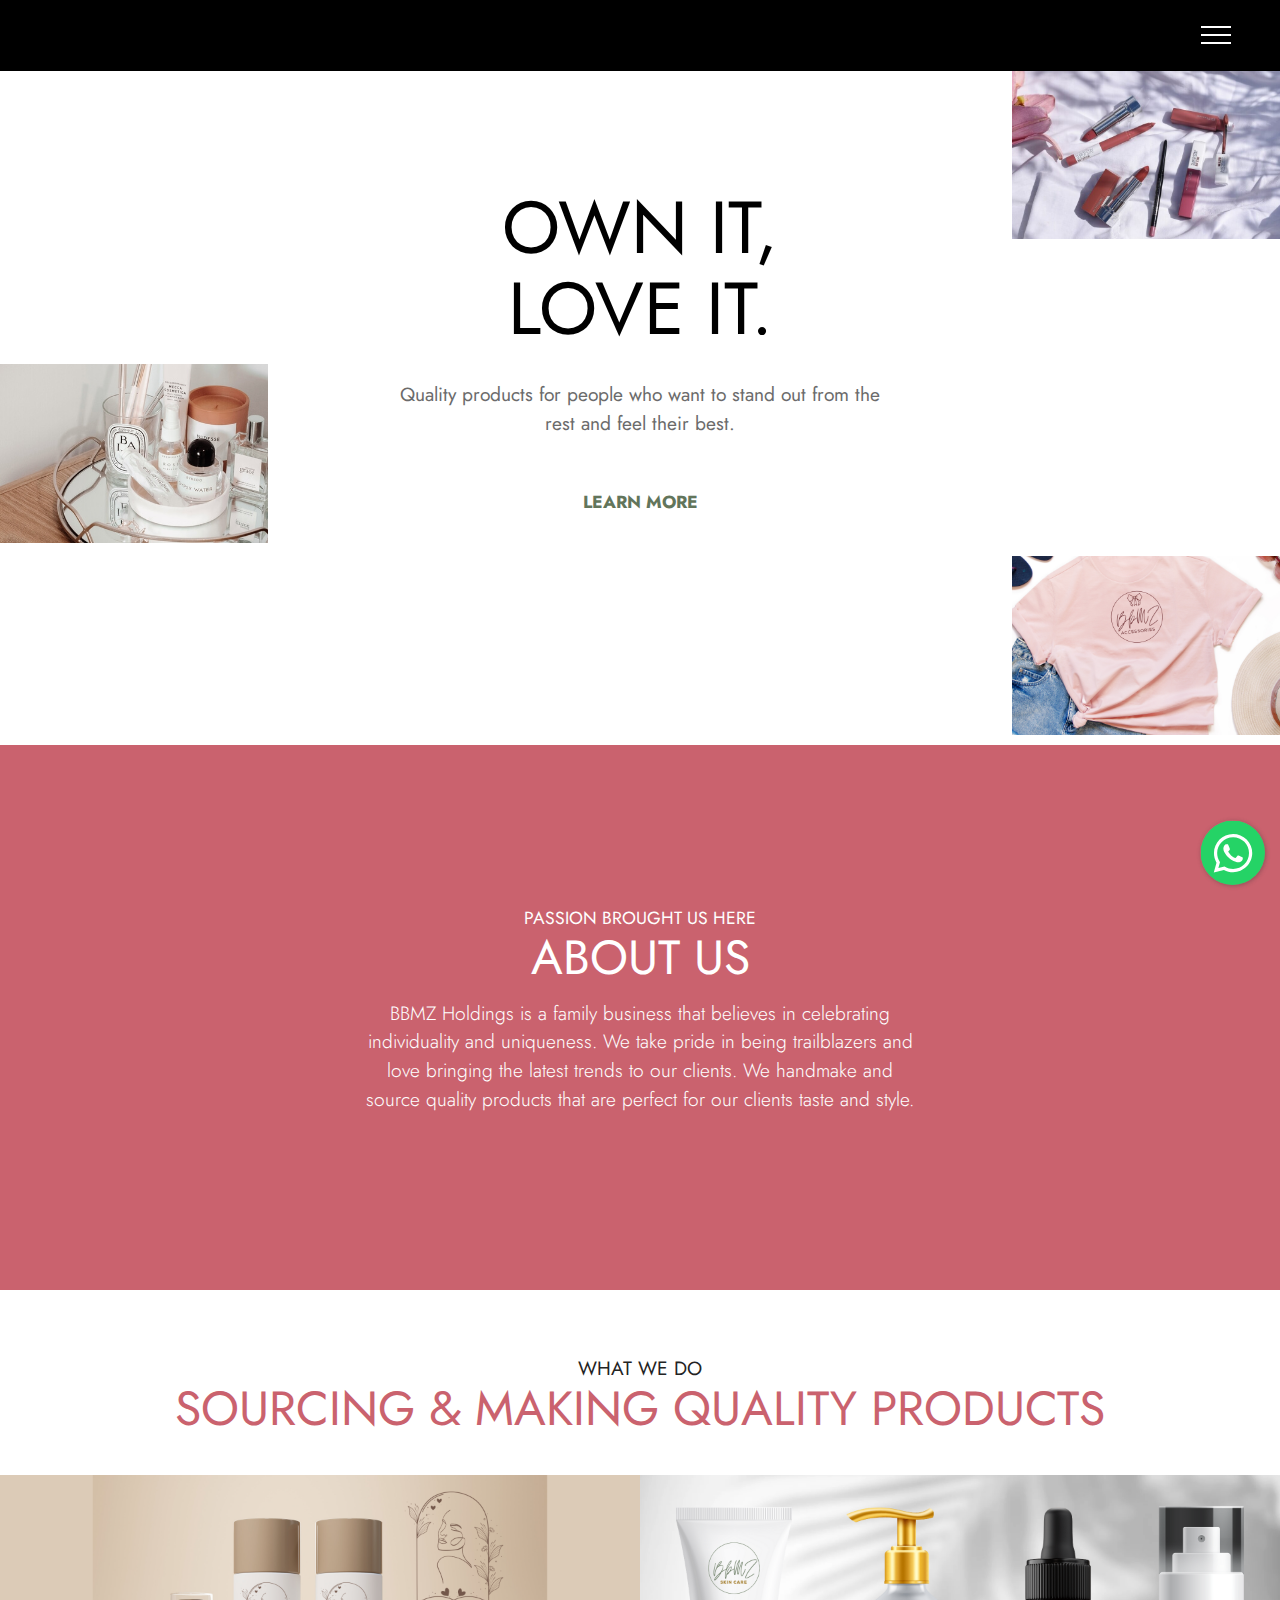
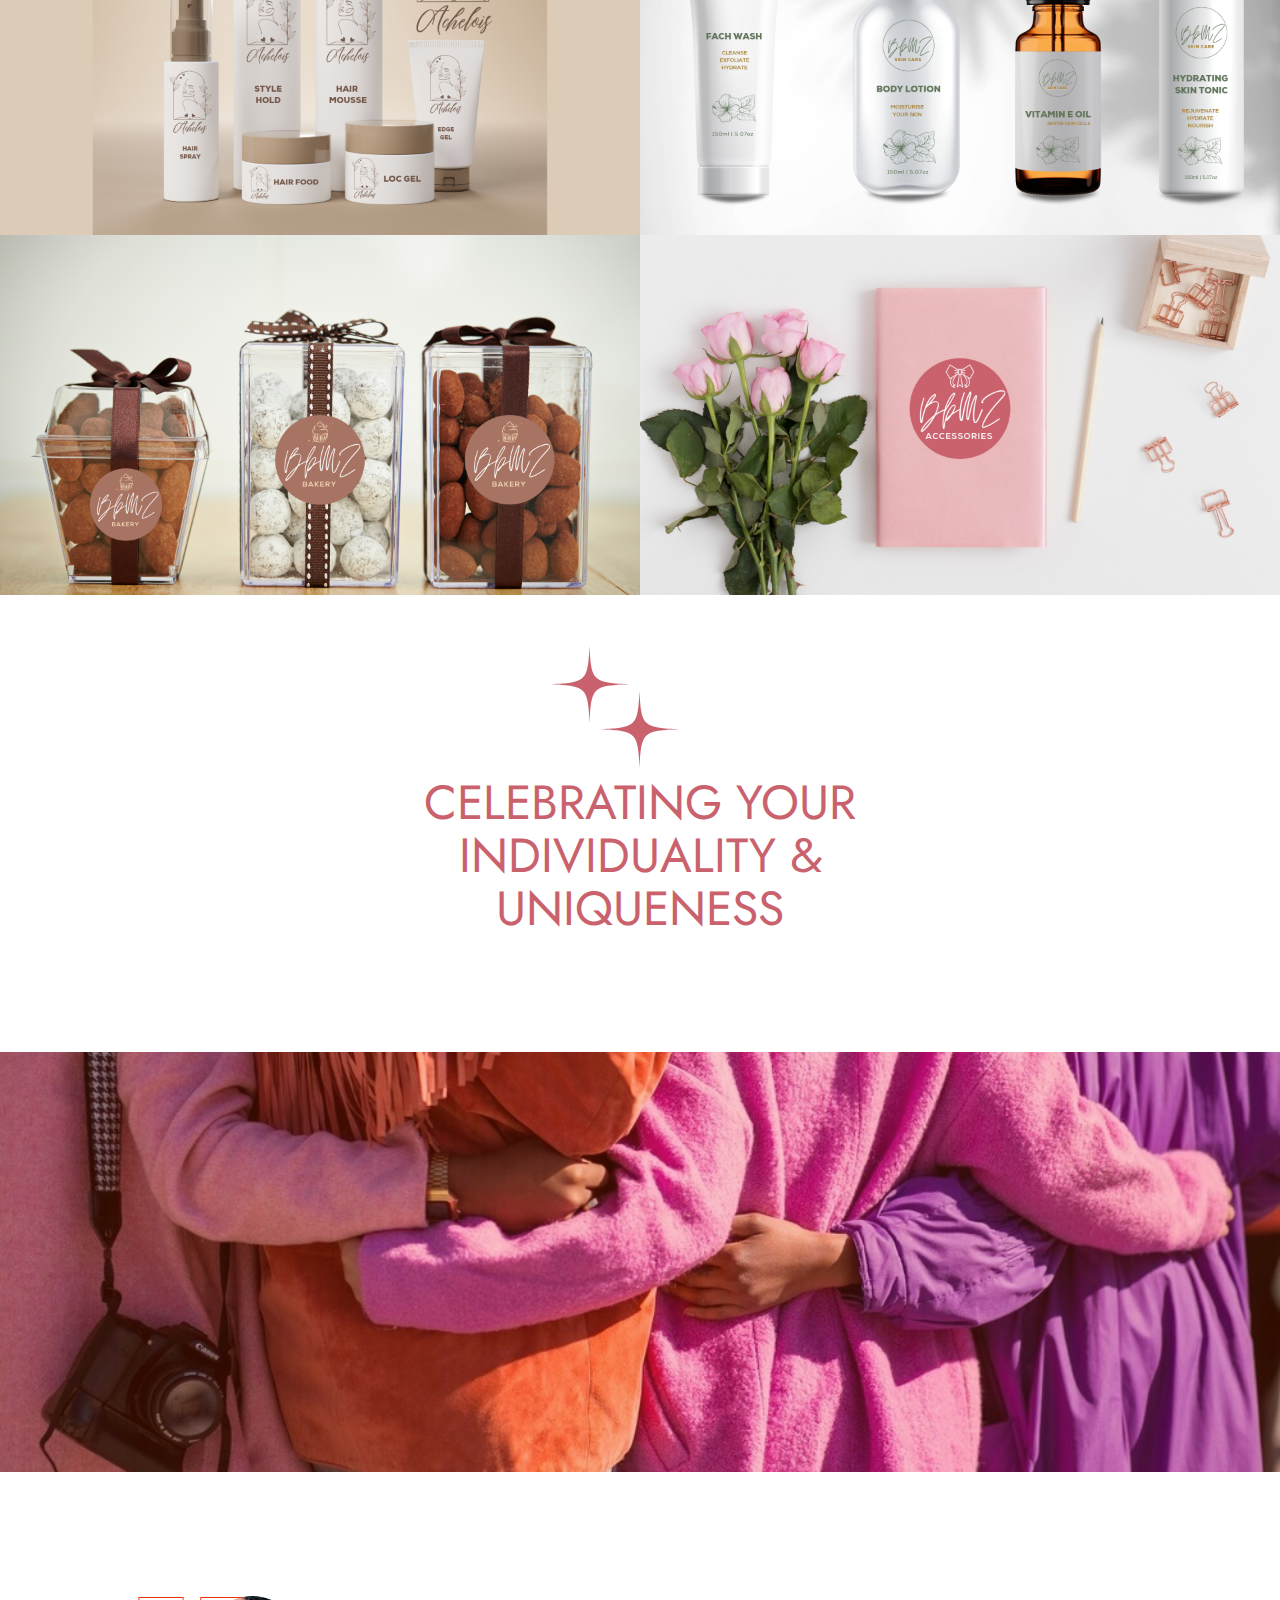
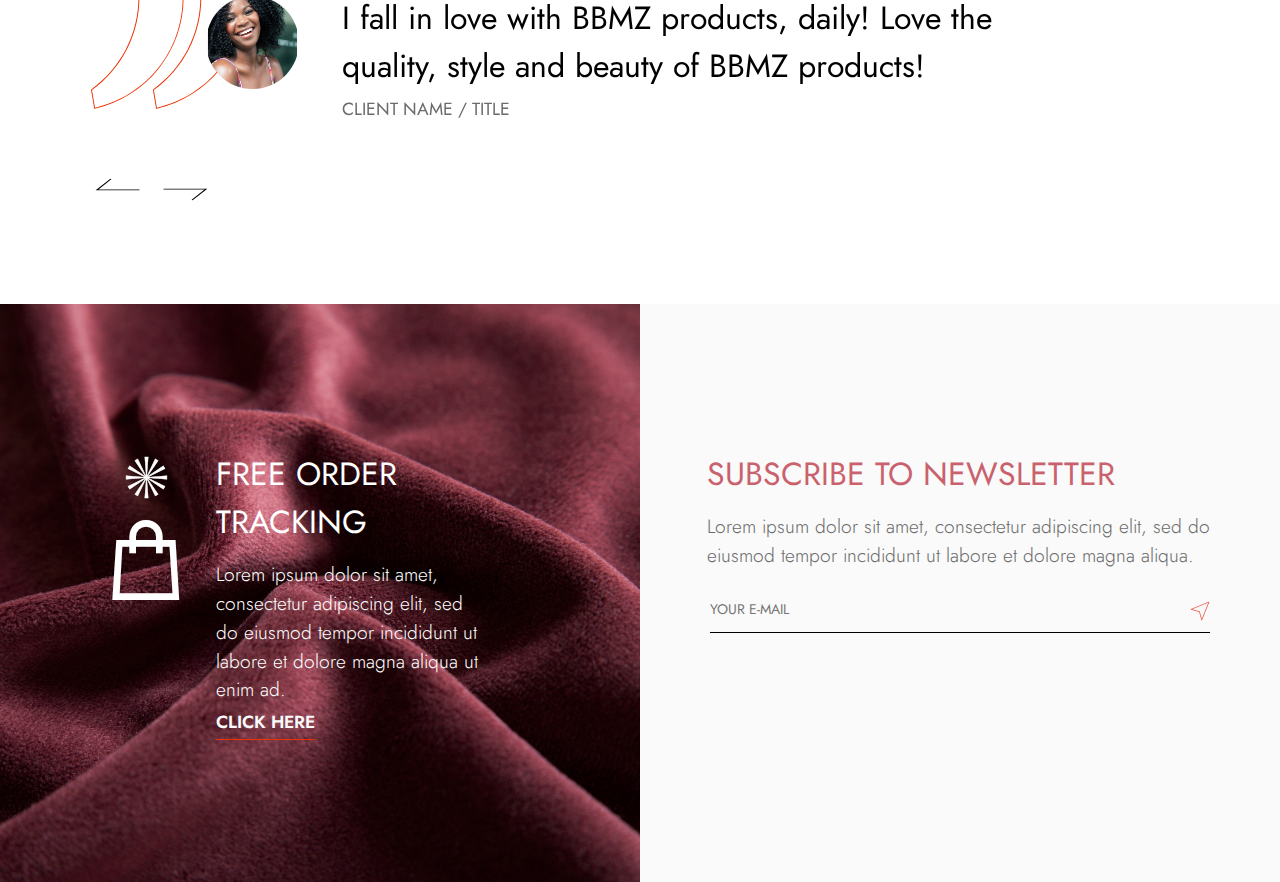
<file: bbmzholdings.html>
<!DOCTYPE html>
<html  >
<head>
  
  <meta charset="UTF-8">
  <meta http-equiv="X-UA-Compatible" content="IE=edge">
  
  <meta name="twitter:card" content="summary_large_image"/>
  <meta name="twitter:image:src" content="">
  <meta property="og:image" content="">
  <meta name="twitter:title" content="BBMZ HOLDINGS">
  <meta name="viewport" content="width=device-width, initial-scale=1, minimum-scale=1">
  <link rel="shortcut icon" href="assets/images/bbmz-holdings-blk-1.png" type="image/x-icon">
  <meta name="description" content="">
  
  
  <title>BBMZ HOLDINGS</title>
  <link rel="stylesheet" href="assets/web/assets/mobirise-icons2/mobirise2.css">
  <link rel="stylesheet" href="assets/bootstrap/css/bootstrap.min.css">
  <link rel="stylesheet" href="assets/bootstrap/css/bootstrap-grid.min.css">
  <link rel="stylesheet" href="assets/bootstrap/css/bootstrap-reboot.min.css">
  <link rel="stylesheet" href="assets/chatbutton/floating-wpp.css">
    <link rel="stylesheet" href="assets/popup-overlay-plugin/style.css">
  <link rel="stylesheet" href="assets/dropdown/css/style.css">
  <link rel="stylesheet" href="assets/theme/css/style.css">
  <link rel="stylesheet" href="assets/recaptcha.css">
  <link rel="preload" href="https://fonts.googleapis.com/css?family=Jost:100,200,300,400,500,600,700,800,900,100i,200i,300i,400i,500i,600i,700i,800i,900i&display=swap" as="style" onload="this.onload=null;this.rel='stylesheet'">
  <noscript><link rel="stylesheet" href="https://fonts.googleapis.com/css?family=Jost:100,200,300,400,500,600,700,800,900,100i,200i,300i,400i,500i,600i,700i,800i,900i&display=swap"></noscript>
  <link rel="preload" as="style" href="assets/mobirise/css/mbr-additional.css"><link rel="stylesheet" href="assets/mobirise/css/mbr-additional.css" type="text/css">
  
  
  
  

</head>
<body>
  
  <section data-bs-version="5.1" class="menu1 cid-tsnZrXvhqZ" once="menu" id="menu1-d">
    

    <nav class="navbar navbar-dropdown navbar-fixed-top collapsed">
        <div class="container-fluid">
            <div class="navbar-brand">
                
                
            </div>
            <button class="navbar-toggler" type="button" data-toggle="collapse" data-bs-toggle="collapse" data-target="#navbarSupportedContent" data-bs-target="#navbarSupportedContent" aria-controls="navbarNavAltMarkup" aria-expanded="false" aria-label="Toggle navigation">
                <div class="hamburger">
                    <span></span>
                    <span></span>
                    <span></span>
                    <span></span>
                </div>
            </button>
            <div class="collapse navbar-collapse" id="navbarSupportedContent">
                <ul class="navbar-nav nav-dropdown nav-right navbar-nav-top-padding" data-app-modern-menu="true"><li class="nav-item"><a class="nav-link link text-primary display-4" href="#">
                            HOME</a></li>
                    <li class="nav-item"><a class="nav-link link text-primary display-4" href="bbmzholdings.html#top">HOLDINGS</a></li>
                    <li class="nav-item"><a class="nav-link link text-primary display-4" href="#">SKIN CARE</a>
                    </li>
                    <li class="nav-item"><a class="nav-link link text-primary display-4" href="page3.html#top">ACHELOIS</a>
                    </li>
                    <li class="nav-item"><a class="nav-link link text-primary display-4" href="page4.html#top">BAKERY</a>
                    </li><li class="nav-item"><a class="nav-link link text-primary display-4" href="page5.html#top">ACCESSORIES</a></li></ul>
            </div>
        </div>
    </nav>
</section>

<section data-bs-version="5.1" class="header1 cid-tso1TZ3oyp" id="header1-e">
    

    

    <div class="container-fluid">
        <div class="offset-lg-2 content">
            <h2 class="mbr-section-title mbr-fonts-style display-1">OWN IT,<br>LOVE IT.</h2>
            <p class="mbr-text mbr-fonts-style display-7">Quality products for people who want to stand out from the rest and feel their best.</p>
            <div class="mbr-section-btn"><a class="btn btn-danger-outline display-4" href="">
                    <strong>LEARN MORE</strong>
                </a></div>
        </div>
        <div class="image-wrap">
            <div class="img1 img">
                <img src="assets/images/image1.jpg" alt="">
            </div>
            <div class="img2 img">
                <img src="assets/images/copy-of-bbmz-brand-development.rev1-5.png" alt="">
            </div>
            <div class="img3 img">
                <img src="assets/images/img13.jpg" alt="">
            </div>
        </div>
    </div>
</section>

<section data-bs-version="5.1" class="features2 cid-tso2PMboz6" id="features2-f">
    

    

    <div class="container-fluid">
        <div class="row justify-content-center align-items-center">
            <div class="col-12 col-lg-6">
                <div class="content align-center">
                    <h4 class="mbr-section-subtitle mbr-fonts-style align-center display-4">PASSION BROUGHT US HERE</h4>
                    <h2 class="mbr-section-title mbr-fonts-style align-center display-2">ABOUT US</h2>
                    <p class="mbr-text mbr-fonts-style mbr-light align-center display-7">
                        BBMZ Holdings is a family business that believes in celebrating individuality and uniqueness. We take pride in being trailblazers and love bringing the latest trends to our clients.  We handmake and source quality products that are perfect for our clients taste and style. 
                    </p>
                    
                </div>
            </div>
        </div>
    </div>
</section>

<section data-bs-version="5.1" class="gallery3 cid-tso9kX9Elr" id="gallery3-k">
    

    

    <div class="container-fluid">
        <div class="mbr-section-head">
            <h4 class="mbr-section-subtitle mbr-fonts-style display-7">
                WHAT WE DO</h4>
            <h2 class="mbr-section-title mbr-fonts-style display-2">
                SOURCING &amp; MAKING QUALITY PRODUCTS</h2>
        </div>
        <div class="image-container">
            <div class="image-wrap">
                <img src="assets/images/copy-of-bbmz-brand-development.rev1-2.png" alt="">
                <div class="text-wrap">
                    <h5 class="mbr-card-subtitle mbr-fonts-style display-7">BBMZ</h5>
                    <h3 class="mbr-card-title mbr-fonts-style display-5">ACHELOIS</h3>
                </div>
            </div>
            <div class="image-wrap">
                <img src="assets/images/copy-of-bbmz-brand-development.rev1-1.png" alt="">
                <div class="text-wrap">
                    <h5 class="mbr-card-subtitle mbr-fonts-style display-7">BBMZ</h5>
                    <h3 class="mbr-card-title mbr-fonts-style display-5">SKIN CARE</h3>
                </div>
            </div>
            <div class="image-wrap">
                <img src="assets/images/copy-of-bbmz-brand-development.rev1-3.png" alt="">
                <div class="text-wrap">
                    <h5 class="mbr-card-subtitle mbr-fonts-style display-7">BBMZ</h5>
                    <h3 class="mbr-card-title mbr-fonts-style display-5">BAKERY</h3>
                </div>
            </div>
            <div class="image-wrap">
                <img src="assets/images/copy-of-bbmz-brand-development.rev1-4.png" alt="">
                <div class="text-wrap">
                    <h5 class="mbr-card-subtitle mbr-fonts-style display-7">BBMZ</h5>
                    <h3 class="mbr-card-title mbr-fonts-style display-5">ACCESSORIES</h3>
                </div>
            </div>
            
            
            
            
        </div>
    </div>
</section>

<section data-bs-version="5.1" class="features5 cid-tso3qjWmFr" id="features5-g">
    

    

    <div class="container-fluid">
        <div class="row justify-content-center align-items-center">
            <div class="col-12 col-lg-6">
                <div class="align-center content">
                    <div class="animation-box">
                        <svg class="star" x="0px" y="0px" width="78px" height="78px" viewBox="0 0 78 78" enable-background="new 0 0 78 78" xml:space="preserve">
                            <path d="M0.942,38.113L0,38.188l0.748,0.065  c1.039,0.08,3.079,0.135,4.118,0.19c1.026,0.057,2.053,0.106,3.079,0.173c1.224,0.079,2.448,0.166,3.671,0.265  c1.223,0.1,2.446,0.199,3.666,0.335c1.292,0.144,2.58,0.316,3.866,0.502c1.524,0.219,3.031,0.523,4.52,0.92  c1.665,0.442,3.283,1.008,4.808,1.819c1.382,0.735,2.624,1.654,3.685,2.811c1.042,1.135,1.848,2.423,2.49,3.819  c0.719,1.561,1.219,3.194,1.612,4.862c0.3,1.271,0.545,2.556,0.726,3.85c0.151,1.083,0.295,2.168,0.422,3.255  c0.103,0.876,0.179,1.755,0.257,2.634c0.082,0.925,0.157,1.851,0.225,2.776c0.065,0.893,0.119,1.787,0.173,2.681  c0.064,1.066,0.125,2.132,0.184,3.198c0.049,0.859,0.089,2.36,0.133,3.22L38.455,77l0.104-1.627c0.043-0.852,0.085-2.318,0.13-3.146  c0.048-0.888,0.095-1.775,0.146-2.663c0.06-0.985,0.118-1.973,0.188-2.958c0.08-1.078,0.168-2.155,0.266-3.232  c0.088-0.971,0.176-1.942,0.295-2.91c0.148-1.197,0.319-2.393,0.504-3.585c0.23-1.488,0.549-2.959,0.961-4.409  c0.428-1.502,0.967-2.961,1.707-4.342c1.141-2.135,2.719-3.864,4.781-5.144c1.333-0.826,2.764-1.435,4.253-1.913  c2.478-0.798,5.028-1.248,7.603-1.588c0.835-0.109,1.672-0.204,2.509-0.292c0.924-0.097,1.85-0.184,2.773-0.263  c0.774-0.066,1.548-0.12,2.322-0.174c0.926-0.064,1.853-0.129,2.779-0.185c1.118-0.066,3.313-0.124,4.432-0.184  c0.681-0.037,1.363-0.071,2.045-0.106c0-0.005,0.065-0.007,0.187-0.021c0.021-0.003,0.561-0.07,0.561-0.07s-0.42-0.056-0.581-0.065  c-0.074-0.004-0.39-0.026-0.393-0.026c-1.079-0.055-2.159-0.105-3.238-0.163c-1.021-0.055-3.114-0.107-4.133-0.175  c-1.205-0.08-2.409-0.169-3.612-0.266c-0.952-0.074-1.904-0.151-2.854-0.255c-1.259-0.139-2.516-0.293-3.771-0.463  c-1.617-0.219-3.221-0.521-4.802-0.925c-1.733-0.44-3.421-1.007-5.015-1.833c-1.25-0.649-2.395-1.448-3.399-2.439  c-1.205-1.188-2.125-2.575-2.845-4.1c-0.799-1.694-1.335-3.476-1.752-5.296c-0.271-1.177-0.488-2.364-0.664-3.558  c-0.135-0.912-0.254-1.826-0.363-2.742c-0.098-0.836-0.179-1.675-0.257-2.514c-0.081-0.865-0.155-1.731-0.222-2.597  c-0.066-0.853-0.121-1.707-0.174-2.561c-0.069-1.079-0.135-2.158-0.193-3.237c-0.069-1.252-0.131-2.504-0.193-3.756  C38.518,0.813,38.502,0.406,38.483,0c-0.045,0.262-0.058,0.525-0.071,0.788c-0.066,1.332-0.129,2.663-0.201,3.994  c-0.056,1.04-0.121,2.079-0.186,3.118c-0.057,0.9-0.111,1.801-0.18,2.7c-0.078,1.019-0.167,2.036-0.263,3.053  c-0.088,0.931-0.175,1.862-0.297,2.79c-0.162,1.223-0.342,2.443-0.543,3.66c-0.256,1.538-0.61,3.055-1.076,4.544  c-0.435,1.39-0.978,2.734-1.702,4.002c-1.097,1.92-2.565,3.487-4.433,4.676c-1.136,0.723-2.35,1.284-3.615,1.737  c-2.219,0.795-4.514,1.282-6.839,1.628c-1.265,0.188-2.536,0.347-3.808,0.485c-1.392,0.151-2.786,0.273-4.181,0.385  c-1.282,0.103-2.567,0.18-3.852,0.255c-1.721,0.1-4.443,0.187-6.165,0.28c-0.04,0.001-0.078,0.01-0.118,0.015">
                            </path>
                        </svg>
                        <svg class="star" x="0px" y="0px" width="78px" height="78px" viewBox="0 0 78 78" enable-background="new 0 0 78 78" xml:space="preserve">
                            <path d="M0.942,38.113L0,38.188l0.748,0.065  c1.039,0.08,3.079,0.135,4.118,0.19c1.026,0.057,2.053,0.106,3.079,0.173c1.224,0.079,2.448,0.166,3.671,0.265  c1.223,0.1,2.446,0.199,3.666,0.335c1.292,0.144,2.58,0.316,3.866,0.502c1.524,0.219,3.031,0.523,4.52,0.92  c1.665,0.442,3.283,1.008,4.808,1.819c1.382,0.735,2.624,1.654,3.685,2.811c1.042,1.135,1.848,2.423,2.49,3.819  c0.719,1.561,1.219,3.194,1.612,4.862c0.3,1.271,0.545,2.556,0.726,3.85c0.151,1.083,0.295,2.168,0.422,3.255  c0.103,0.876,0.179,1.755,0.257,2.634c0.082,0.925,0.157,1.851,0.225,2.776c0.065,0.893,0.119,1.787,0.173,2.681  c0.064,1.066,0.125,2.132,0.184,3.198c0.049,0.859,0.089,2.36,0.133,3.22L38.455,77l0.104-1.627c0.043-0.852,0.085-2.318,0.13-3.146  c0.048-0.888,0.095-1.775,0.146-2.663c0.06-0.985,0.118-1.973,0.188-2.958c0.08-1.078,0.168-2.155,0.266-3.232  c0.088-0.971,0.176-1.942,0.295-2.91c0.148-1.197,0.319-2.393,0.504-3.585c0.23-1.488,0.549-2.959,0.961-4.409  c0.428-1.502,0.967-2.961,1.707-4.342c1.141-2.135,2.719-3.864,4.781-5.144c1.333-0.826,2.764-1.435,4.253-1.913  c2.478-0.798,5.028-1.248,7.603-1.588c0.835-0.109,1.672-0.204,2.509-0.292c0.924-0.097,1.85-0.184,2.773-0.263  c0.774-0.066,1.548-0.12,2.322-0.174c0.926-0.064,1.853-0.129,2.779-0.185c1.118-0.066,3.313-0.124,4.432-0.184  c0.681-0.037,1.363-0.071,2.045-0.106c0-0.005,0.065-0.007,0.187-0.021c0.021-0.003,0.561-0.07,0.561-0.07s-0.42-0.056-0.581-0.065  c-0.074-0.004-0.39-0.026-0.393-0.026c-1.079-0.055-2.159-0.105-3.238-0.163c-1.021-0.055-3.114-0.107-4.133-0.175  c-1.205-0.08-2.409-0.169-3.612-0.266c-0.952-0.074-1.904-0.151-2.854-0.255c-1.259-0.139-2.516-0.293-3.771-0.463  c-1.617-0.219-3.221-0.521-4.802-0.925c-1.733-0.44-3.421-1.007-5.015-1.833c-1.25-0.649-2.395-1.448-3.399-2.439  c-1.205-1.188-2.125-2.575-2.845-4.1c-0.799-1.694-1.335-3.476-1.752-5.296c-0.271-1.177-0.488-2.364-0.664-3.558  c-0.135-0.912-0.254-1.826-0.363-2.742c-0.098-0.836-0.179-1.675-0.257-2.514c-0.081-0.865-0.155-1.731-0.222-2.597  c-0.066-0.853-0.121-1.707-0.174-2.561c-0.069-1.079-0.135-2.158-0.193-3.237c-0.069-1.252-0.131-2.504-0.193-3.756  C38.518,0.813,38.502,0.406,38.483,0c-0.045,0.262-0.058,0.525-0.071,0.788c-0.066,1.332-0.129,2.663-0.201,3.994  c-0.056,1.04-0.121,2.079-0.186,3.118c-0.057,0.9-0.111,1.801-0.18,2.7c-0.078,1.019-0.167,2.036-0.263,3.053  c-0.088,0.931-0.175,1.862-0.297,2.79c-0.162,1.223-0.342,2.443-0.543,3.66c-0.256,1.538-0.61,3.055-1.076,4.544  c-0.435,1.39-0.978,2.734-1.702,4.002c-1.097,1.92-2.565,3.487-4.433,4.676c-1.136,0.723-2.35,1.284-3.615,1.737  c-2.219,0.795-4.514,1.282-6.839,1.628c-1.265,0.188-2.536,0.347-3.808,0.485c-1.392,0.151-2.786,0.273-4.181,0.385  c-1.282,0.103-2.567,0.18-3.852,0.255c-1.721,0.1-4.443,0.187-6.165,0.28c-0.04,0.001-0.078,0.01-0.118,0.015">
                            </path>
                        </svg>
                        <svg class="star" x="0px" y="0px" width="78px" height="78px" viewBox="0 0 78 78" enable-background="new 0 0 78 78" xml:space="preserve">
                            <path d="M0.942,38.113L0,38.188l0.748,0.065  c1.039,0.08,3.079,0.135,4.118,0.19c1.026,0.057,2.053,0.106,3.079,0.173c1.224,0.079,2.448,0.166,3.671,0.265  c1.223,0.1,2.446,0.199,3.666,0.335c1.292,0.144,2.58,0.316,3.866,0.502c1.524,0.219,3.031,0.523,4.52,0.92  c1.665,0.442,3.283,1.008,4.808,1.819c1.382,0.735,2.624,1.654,3.685,2.811c1.042,1.135,1.848,2.423,2.49,3.819  c0.719,1.561,1.219,3.194,1.612,4.862c0.3,1.271,0.545,2.556,0.726,3.85c0.151,1.083,0.295,2.168,0.422,3.255  c0.103,0.876,0.179,1.755,0.257,2.634c0.082,0.925,0.157,1.851,0.225,2.776c0.065,0.893,0.119,1.787,0.173,2.681  c0.064,1.066,0.125,2.132,0.184,3.198c0.049,0.859,0.089,2.36,0.133,3.22L38.455,77l0.104-1.627c0.043-0.852,0.085-2.318,0.13-3.146  c0.048-0.888,0.095-1.775,0.146-2.663c0.06-0.985,0.118-1.973,0.188-2.958c0.08-1.078,0.168-2.155,0.266-3.232  c0.088-0.971,0.176-1.942,0.295-2.91c0.148-1.197,0.319-2.393,0.504-3.585c0.23-1.488,0.549-2.959,0.961-4.409  c0.428-1.502,0.967-2.961,1.707-4.342c1.141-2.135,2.719-3.864,4.781-5.144c1.333-0.826,2.764-1.435,4.253-1.913  c2.478-0.798,5.028-1.248,7.603-1.588c0.835-0.109,1.672-0.204,2.509-0.292c0.924-0.097,1.85-0.184,2.773-0.263  c0.774-0.066,1.548-0.12,2.322-0.174c0.926-0.064,1.853-0.129,2.779-0.185c1.118-0.066,3.313-0.124,4.432-0.184  c0.681-0.037,1.363-0.071,2.045-0.106c0-0.005,0.065-0.007,0.187-0.021c0.021-0.003,0.561-0.07,0.561-0.07s-0.42-0.056-0.581-0.065  c-0.074-0.004-0.39-0.026-0.393-0.026c-1.079-0.055-2.159-0.105-3.238-0.163c-1.021-0.055-3.114-0.107-4.133-0.175  c-1.205-0.08-2.409-0.169-3.612-0.266c-0.952-0.074-1.904-0.151-2.854-0.255c-1.259-0.139-2.516-0.293-3.771-0.463  c-1.617-0.219-3.221-0.521-4.802-0.925c-1.733-0.44-3.421-1.007-5.015-1.833c-1.25-0.649-2.395-1.448-3.399-2.439  c-1.205-1.188-2.125-2.575-2.845-4.1c-0.799-1.694-1.335-3.476-1.752-5.296c-0.271-1.177-0.488-2.364-0.664-3.558  c-0.135-0.912-0.254-1.826-0.363-2.742c-0.098-0.836-0.179-1.675-0.257-2.514c-0.081-0.865-0.155-1.731-0.222-2.597  c-0.066-0.853-0.121-1.707-0.174-2.561c-0.069-1.079-0.135-2.158-0.193-3.237c-0.069-1.252-0.131-2.504-0.193-3.756  C38.518,0.813,38.502,0.406,38.483,0c-0.045,0.262-0.058,0.525-0.071,0.788c-0.066,1.332-0.129,2.663-0.201,3.994  c-0.056,1.04-0.121,2.079-0.186,3.118c-0.057,0.9-0.111,1.801-0.18,2.7c-0.078,1.019-0.167,2.036-0.263,3.053  c-0.088,0.931-0.175,1.862-0.297,2.79c-0.162,1.223-0.342,2.443-0.543,3.66c-0.256,1.538-0.61,3.055-1.076,4.544  c-0.435,1.39-0.978,2.734-1.702,4.002c-1.097,1.92-2.565,3.487-4.433,4.676c-1.136,0.723-2.35,1.284-3.615,1.737  c-2.219,0.795-4.514,1.282-6.839,1.628c-1.265,0.188-2.536,0.347-3.808,0.485c-1.392,0.151-2.786,0.273-4.181,0.385  c-1.282,0.103-2.567,0.18-3.852,0.255c-1.721,0.1-4.443,0.187-6.165,0.28c-0.04,0.001-0.078,0.01-0.118,0.015">
                            </path>
                        </svg>
                    </div>
                    <h2 class="mbr-section-title mbr-fonts-style align-center display-2">CELEBRATING YOUR INDIVIDUALITY &amp; UNIQUENESS</h2>
                    
                </div>
            </div>
        </div>
    </div>
</section>

<section data-bs-version="5.1" class="image3 cid-tsovz4hpS8" id="image3-n">
    
    <div class="mbr-overlay" style="opacity: 0.2; background-color: rgb(238, 49, 2);">
    </div>
</section>

<section data-bs-version="5.1" class="slider2 mbr-embla cid-tsovFPSuAW" id="slider2-o">
    

    

    <div class="container">
        <div class="embla" data-skip-snaps="true" data-align="start" data-contain-scroll="trimSnaps" data-axis="y" data-loop="true" data-auto-play-interval="5" data-draggable="true">
            <div class="embla__viewport">
                <div class="embla__container">
                    <div class="embla__slide">
                        <div class="card-wrap">
                            <div class="icon-wrap">
                                <svg xmlns="http://www.w3.org/2000/svg" xmlns:xlink="http://www.w3.org/1999/xlink" x="0px" y="0px" width="164px" height="118px" viewBox="0 0 164 118" enable-background="new 0 0 164 118" xml:space="preserve">
                                    <g>
                                        <g>
                                            <path d="M8.229,114.776L4.955,95.579l0.242-0.174c29.599-21.22,47.27-55.582,47.27-91.92V3.008h45.15v0.477
                                						c0,26.032-9.01,51.483-25.373,71.666C56.129,95.029,33.568,109.063,8.72,114.666L8.229,114.776z M5.995,96.006L9,113.625
                                						C60.486,101.781,96.449,56.796,96.664,3.961H53.419C53.267,40.332,35.569,74.688,5.995,96.006z"></path>
                                        </g>
                                        <g>
                                            <path d="M70.112,114.776l-3.275-19.197l0.243-0.174c29.6-21.219,47.27-55.582,47.27-91.92V3.008h45.152v0.477
                                						c0,26.032-9.012,51.483-25.373,71.666c-16.117,19.879-38.678,33.913-63.526,39.516L70.112,114.776z M67.877,96.006l3.006,17.619
                                						c51.485-11.844,87.449-56.829,87.664-109.664h-43.244C115.149,40.332,97.452,74.688,67.877,96.006z"></path>
                                        </g>
                                    </g>
                                </svg>
                            </div>
                            <div class="image-wrap">
                                <img src="assets/images/mbr.jpg" loading="lazy" alt="">
                            </div>
                            <div class="content-wrap">
                                <h4 class="mbr-card-title mbr-fonts-style display-5">I fall in love with BBMZ products, daily! Love the quality, style and beauty of BBMZ products!</h4>
                                <h6 class="mbr-card-subtitle mbr-fonts-style display-4">CLIENT NAME / TITLE</h6>
                            </div>
                        </div>
                    </div>
                    <div class="embla__slide">
                        <div class="card-wrap">
                            <div class="icon-wrap">
                                <svg xmlns="http://www.w3.org/2000/svg" xmlns:xlink="http://www.w3.org/1999/xlink" x="0px" y="0px" width="164px" height="118px" viewBox="0 0 164 118" enable-background="new 0 0 164 118" xml:space="preserve">
                                    <g>
                                        <g>
                                            <path d="M8.229,114.776L4.955,95.579l0.242-0.174c29.599-21.22,47.27-55.582,47.27-91.92V3.008h45.15v0.477
                                						c0,26.032-9.01,51.483-25.373,71.666C56.129,95.029,33.568,109.063,8.72,114.666L8.229,114.776z M5.995,96.006L9,113.625
                                						C60.486,101.781,96.449,56.796,96.664,3.961H53.419C53.267,40.332,35.569,74.688,5.995,96.006z"></path>
                                        </g>
                                        <g>
                                            <path d="M70.112,114.776l-3.275-19.197l0.243-0.174c29.6-21.219,47.27-55.582,47.27-91.92V3.008h45.152v0.477
                                						c0,26.032-9.012,51.483-25.373,71.666c-16.117,19.879-38.678,33.913-63.526,39.516L70.112,114.776z M67.877,96.006l3.006,17.619
                                						c51.485-11.844,87.449-56.829,87.664-109.664h-43.244C115.149,40.332,97.452,74.688,67.877,96.006z"></path>
                                        </g>
                                    </g>
                                </svg>
                            </div>
                            <div class="image-wrap">
                                <img src="assets/images/img4.jpg" loading="lazy">
                            </div>
                            <div class="content-wrap">
                                <h4 class="mbr-card-title mbr-fonts-style display-5">
                                    LOREM IPSUM DOLOR SIT AMET, CONSECTETUR ADIPISCING ELIT MAGNA ALIQUA.
                                </h4>
                                <h6 class="mbr-card-subtitle mbr-fonts-style display-4">
                                    EMILY LESTER / MANAGER
                                </h6>
                            </div>
                        </div>
                    </div>
                    <div class="embla__slide">
                        <div class="card-wrap">
                            <div class="icon-wrap">
                                <svg xmlns="http://www.w3.org/2000/svg" xmlns:xlink="http://www.w3.org/1999/xlink" x="0px" y="0px" width="164px" height="118px" viewBox="0 0 164 118" enable-background="new 0 0 164 118" xml:space="preserve">
                                    <g>
                                        <g>
                                            <path d="M8.229,114.776L4.955,95.579l0.242-0.174c29.599-21.22,47.27-55.582,47.27-91.92V3.008h45.15v0.477
                                                        						c0,26.032-9.01,51.483-25.373,71.666C56.129,95.029,33.568,109.063,8.72,114.666L8.229,114.776z M5.995,96.006L9,113.625
                                                        						C60.486,101.781,96.449,56.796,96.664,3.961H53.419C53.267,40.332,35.569,74.688,5.995,96.006z"></path>
                                        </g>
                                        <g>
                                            <path d="M70.112,114.776l-3.275-19.197l0.243-0.174c29.6-21.219,47.27-55.582,47.27-91.92V3.008h45.152v0.477
                                                        						c0,26.032-9.012,51.483-25.373,71.666c-16.117,19.879-38.678,33.913-63.526,39.516L70.112,114.776z M67.877,96.006l3.006,17.619
                                                        						c51.485-11.844,87.449-56.829,87.664-109.664h-43.244C115.149,40.332,97.452,74.688,67.877,96.006z"></path>
                                        </g>
                                    </g>
                                </svg>
                            </div>
                            <div class="image-wrap">
                                <img src="assets/images/img3.jpg" loading="lazy">
                            </div>
                            <div class="content-wrap">
                                <h4 class="mbr-card-title mbr-fonts-style display-5">
                                    LOREM IPSUM DOLOR SIT AMET, CONSECTETUR ADIPISCING ELIT MAGNA ALIQUA.
                                </h4>
                                <h6 class="mbr-card-subtitle mbr-fonts-style display-4">
                                    HENRY MORGAN / ART DIRECTOR
                                </h6>
                            </div>
                        </div>
                    </div>
                </div>
            </div>
            <div class="controls">
                <button class="embla__button embla__button--prev">
                    <svg xmlns="http://www.w3.org/2000/svg" x="0px" y="0px" width="47px" height="15px" viewBox="0 0 47 15" enable-background="new 0 0 47 15" xml:space="preserve">
                        <g>
                            <polygon points="1.319,13.477 45.681,13.477 45.681,12.404 4.446,12.404 17.353,2.37 16.694,1.523"></polygon>
                            <polygon points="1.319,13.477 45.681,13.477 45.681,12.404 4.446,12.404 17.353,2.37 16.694,1.523"></polygon>
                        </g>
                    </svg>
                    <span class="sr-only visually-hidden visually-hidden">Previous</span>
                </button>
                <button class="embla__button embla__button--next">
                    <svg xmlns="http://www.w3.org/2000/svg" x="0px" y="0px" width="47px" height="15px" viewBox="0 0 47 15" enable-background="new 0 0 47 15" xml:space="preserve">
                        <g>
                            <polygon points="45.681,1.523 1.319,1.523 1.319,2.596 42.554,2.596 29.647,12.631 30.306,13.477"></polygon>
                            <polygon points="45.681,1.523 1.319,1.523 1.319,2.596 42.554,2.596 29.647,12.631 30.306,13.477"></polygon>
                        </g>
                    </svg>
                    <span class="sr-only visually-hidden visually-hidden">Next</span>
                </button>
            </div>
        </div>
    </div>
</section>

<section data-bs-version="5.1" class="form2 cid-tsowvtYIFy" id="form2-p">
    

    

    <div class="bg-image-wrap"></div>

    <div class="container">
        <div class="row inner-container">
            <div class="col-12 col-lg-6">
                <div class="left">
                    <div class="bg-image-wrap-inner"></div>
                    <div class="icons">
                        <div>
                            <span class="star-icon">
                                <svg width="45" height="45" viewBox="0 0 45 45">
                                    <g fill="currentColor">
                                        <path d="M24.172 22.752a1.26 1.26 0 01-.084.357l16.955 8.129-1.703 2.955-15.518-10.632a1.5 1.5 0 01-.264.264l10.631 15.518-2.953 1.703-8.128-16.966c-.11.051-.229.076-.357.094l1.446 18.76h-3.404l1.447-18.76a1.251 1.251 0 01-.357-.094l-8.129 16.965-2.945-1.703 10.623-15.518a1.45 1.45 0 01-.256-.264L5.65 34.193l-1.702-2.955 16.964-8.129a1.658 1.658 0 01-.094-.35l-18.752 1.44v-3.406l18.752 1.438a1.64 1.64 0 01.094-.348l-16.964-8.13 1.702-2.945 15.518 10.624a1.47 1.47 0 01.264-.265L10.809 5.652l2.945-1.703 8.129 16.955c.11-.042.229-.067.349-.084L20.793 2.068h3.404L22.76 20.82c.119.017.238.042.349.084l8.128-16.955 2.953 1.703L23.566 21.16c.094.086.18.171.266.264L39.34 10.809l1.703 2.945-16.955 8.13c.041.109.076.229.084.355l18.76-1.446v3.406l-18.76-1.447z"></path>
                                        <path d="M24.449 43.166h-3.908l1.447-18.768-8.133 16.975-3.382-1.955L21.1 23.896 5.574 34.527l-1.954-3.39 16.952-8.123-18.738 1.437v-3.91l18.738 1.438-16.953-8.122 1.955-3.383 15.533 10.633L10.474 5.576l3.382-1.955 8.122 16.941-1.437-18.729h3.908l-1.436 18.729 8.121-16.941 3.391 1.954-10.632 15.524 15.523-10.625 1.955 3.383-16.963 8.131 18.758-1.446v3.91l-18.758-1.447 16.963 8.133-1.955 3.391-15.531-10.644 10.641 15.533-3.391 1.955-8.133-16.975 1.447 18.768zm-3.404-.467h2.9L22.501 23.97l.22-.029c.125-.016.215-.039.289-.072l.209-.098 8.119 16.945 2.518-1.451-10.61-15.486.166-.135c.068-.057.156-.135.225-.225l.133-.178 15.494 10.615 1.451-2.518-16.924-8.113.078-.201c.041-.109.064-.201.07-.289l.016-.234 18.744 1.443v-2.899l-18.744 1.446-.016-.237a1.014 1.014 0 00-.07-.289l-.078-.201 16.924-8.111-1.451-2.51-15.469 10.589-.137-.15a3.224 3.224 0 00-.247-.249l-.151-.137.115-.168 10.48-15.301-2.518-1.45L23.226 21.2l-.201-.077a1.4 1.4 0 00-.298-.072l-.217-.031 1.436-18.718h-2.9l1.437 18.718-.217.031a1.464 1.464 0 00-.298.072l-.202.077-8.114-16.923-2.508 1.45L21.75 21.22l-.179.135a1.386 1.386 0 00-.223.225l-.136.166L5.727 11.144l-1.449 2.51 16.93 8.111-.077.201c-.04.105-.066.205-.08.299l-.03.217-18.72-1.436v2.901l18.719-1.436.03.215c.014.096.04.195.08.299l.077.201L4.276 31.34l1.45 2.518L21.231 23.24l.134.184c.052.07.129.15.214.221l.167.135-10.601 15.486 2.508 1.451 8.119-16.945.209.096a.92.92 0 00.291.074l.219.029-1.446 18.728z"></path>
                                    </g>
                                </svg>
                            </span>
                        </div>
                        <div>
                            <span class="mbr-iconfont mobi-mbri-shopping-bag mobi-mbri" style="font-size: 80px; color: rgb(255, 255, 255); fill: rgb(255, 255, 255);"></span>
                        </div>
                    </div>
                    <div class="text-left">
                        <h2 class="mbr-section-title-one mbr-fonts-style display-5">
                            FREE ORDER TRACKING
                        </h2>
                        <p class="mbr-text-one mbr-fonts-style display-7">
                            Lorem ipsum dolor sit amet, consectetur adipiscing elit, sed do eiusmod tempor incididunt ut
                            labore
                            et dolore magna aliqua ut enim ad.
                        </p>
                        <div class="link-wrap">
                            <p class="mbr-fonts-style display-4">
                                <a class="mbr-fonts-style link text-white" href="">
                                    CLICK HERE
                                </a>
                            </p>
                        </div>
                    </div>
                </div>
            </div>
            <div class="col-12 col-lg-6">
                <div class="right">
                    <div class="right-inner">
                        <div class="text-right">
                            <h2 class="mbr-section-title-two mbr-fonts-style display-5">
                                SUBSCRIBE TO NEWSLETTER
                            </h2>
                            <p class="mbr-text-two mbr-fonts-style display-7">
                                Lorem ipsum dolor sit amet, consectetur adipiscing elit, sed do eiusmod tempor incididunt ut
                                labore et dolore magna
                                aliqua.
                            </p>
                        </div>
                        <div class="form-wrap mbr-form" data-form-type="formoid">
                            <form action="https://mobirise.eu/" method="POST" class="mbr-form form-with-styler" data-form-title="Form Name"><input type="hidden" name="email" data-form-email="true" value="Ag88KxQvbC6VAL8xZHm0zV7LcWJnGeg2jR/Xbk6gvEbUoXmkRcz+qxzcu+8ONhdvI9JLJ5qOdU/WITKZwK+W1U5XI3kRfVexZnepaaghGugGXE1VYtyk4s3yqhhdZEHi.E0Cim5OWEXxbNFO3vZavWzJl01UED7ocA6dHmkFmAq3ohAEMrLzS2Ym1Lc/IcyBg+yYzjn+bNQnjiCU9T4qWMpV9vy8QwWWd8kTTfca3iuBZtK/BBWD1TuPMVLvlz5X5">
                                <div class="row">
                                    <div hidden="hidden" data-form-alert="" class="alert alert-success col-12">Thanks for filling out the form!</div>
                                    <div hidden="hidden" data-form-alert-danger="" class="alert alert-danger col-12">
                                        Oops...! some problem!</div>
                                </div>
                                <div class="input-wrap dragArea">
                                    <input type="email" name="your-email" value="" size="40" aria-required="true" aria-invalid="false" placeholder="YOUR E-MAIL" id="your-email-form2-p" data-form-field="">
                                    <svg version="1.1" id="Layer_1" xmlns="http://www.w3.org/2000/svg" xmlns:xlink="http://www.w3.org/1999/xlink" x="0px" y="0px" width="28px" height="28px" viewBox="0 0 28 28" enable-background="new 0 0 28 28" xml:space="preserve">
                                        <g id="XMLID_24_">
                                            <path id="XMLID_222_" fill="#F15E4D" d="M16.381,27.13c-0.01,0-0.021,0-0.032,0c-0.243-0.016-0.45-0.184-0.515-0.418l-3.109-11.403
                                                                L1.32,12.199c-0.234-0.065-0.403-0.271-0.417-0.515c-0.014-0.243,0.128-0.468,0.354-0.56l25.03-10.119
                                                                C26.5,0.921,26.74,0.97,26.9,1.132c0.162,0.16,0.211,0.402,0.125,0.613l-10.117,25.03C16.821,26.991,16.611,27.13,16.381,27.13z
                                                                M3.244,11.547L13.335,14.3c0.195,0.053,0.346,0.202,0.399,0.396l2.753,10.094l8.985-22.23L3.244,11.547z"></path>
                                        </g>
                                    </svg>
                                </div>
                            </form>
                        </div>
                    </div>
                </div>
            </div>
        </div>

    </div>

</section>


<script src="assets/bootstrap/js/bootstrap.bundle.min.js"></script>
  <script src="assets/smoothscroll/smooth-scroll.js"></script>
  <script src="assets/ytplayer/index.js"></script>
  <script src="assets/chatbutton/floating-wpp.js"></script>
  <script src="assets/chatbutton/script.js"></script>
      <script src="assets/dropdown/js/navbar-dropdown.js"></script>
  <script src="assets/embla/embla.min.js"></script>
  <script src="assets/embla/script.js"></script>
  <script src="assets/theme/js/script.js"></script>
  <script src="assets/formoid.min.js"></script>
  
  
  

<div id="chatbutton-wa" data-phone="+12345678901" data-showpopup="true" data-headertitle="👋 Chat with us on WhatsApp!" data-popupmessage="Hi!👋

Type a message here. It will go straight to our phone! 🔥

BBMZ HOLDINGS TEAM" data-placeholder="Type here" data-position="left" data-headercolor="#39847a" data-backgroundcolor="#e5ddd5" data-autoopentimeout="5" data-size="65px"><div class="floating-wpp-button" style="width: 65px; height: 65px;"><div class="floating-wpp-button-image"><!--?xml version="1.0" encoding="UTF-8" standalone="no"?--><svg xmlns="http://www.w3.org/2000/svg" xmlns:xlink="http://www.w3.org/1999/xlink" style="isolation:isolate" viewBox="0 0 800 800" width="65" height="65"><defs><clipPath id="_clipPath_A3g8G5hPEGG2L0B6hFCxamU4cc8rfqzQ"><rect width="800" height="800"></rect></clipPath></defs><g clip-path="url(#_clipPath_A3g8G5hPEGG2L0B6hFCxamU4cc8rfqzQ)"><g><path d=" M 787.59 800 L 12.41 800 C 5.556 800 0 793.332 0 785.108 L 0 14.892 C 0 6.667 5.556 0 12.41 0 L 787.59 0 C 794.444 0 800 6.667 800 14.892 L 800 785.108 C 800 793.332 794.444 800 787.59 800 Z " fill="rgb(37,211,102)"></path></g><g><path d=" M 508.558 450.429 C 502.67 447.483 473.723 433.24 468.325 431.273 C 462.929 429.308 459.003 428.328 455.078 434.22 C 451.153 440.114 439.869 453.377 436.434 457.307 C 433 461.236 429.565 461.729 423.677 458.78 C 417.79 455.834 398.818 449.617 376.328 429.556 C 358.825 413.943 347.008 394.663 343.574 388.768 C 340.139 382.873 343.207 379.687 346.155 376.752 C 348.804 374.113 352.044 369.874 354.987 366.436 C 357.931 362.999 358.912 360.541 360.875 356.614 C 362.837 352.683 361.857 349.246 360.383 346.299 C 358.912 343.352 347.136 314.369 342.231 302.579 C 337.451 291.099 332.597 292.654 328.983 292.472 C 325.552 292.301 321.622 292.265 317.698 292.265 C 313.773 292.265 307.394 293.739 301.996 299.632 C 296.6 305.527 281.389 319.772 281.389 348.752 C 281.389 377.735 302.487 405.731 305.431 409.661 C 308.376 413.592 346.949 473.062 406.015 498.566 C 420.062 504.634 431.03 508.256 439.581 510.969 C 453.685 515.451 466.521 514.818 476.666 513.302 C 487.978 511.613 511.502 499.06 516.409 485.307 C 521.315 471.55 521.315 459.762 519.842 457.307 C 518.371 454.851 514.446 453.377 508.558 450.429 Z  M 401.126 597.117 L 401.047 597.117 C 365.902 597.104 331.431 587.661 301.36 569.817 L 294.208 565.572 L 220.08 585.017 L 239.866 512.743 L 235.21 505.332 C 215.604 474.149 205.248 438.108 205.264 401.1 C 205.307 293.113 293.17 205.257 401.204 205.257 C 453.518 205.275 502.693 225.674 539.673 262.696 C 576.651 299.716 597.004 348.925 596.983 401.258 C 596.939 509.254 509.078 597.117 401.126 597.117 Z  M 567.816 234.565 C 523.327 190.024 464.161 165.484 401.124 165.458 C 271.24 165.458 165.529 271.161 165.477 401.085 C 165.46 442.617 176.311 483.154 196.932 518.892 L 163.502 641 L 288.421 608.232 C 322.839 627.005 361.591 636.901 401.03 636.913 L 401.126 636.913 L 401.127 636.913 C 530.998 636.913 636.717 531.2 636.77 401.274 C 636.794 338.309 612.306 279.105 567.816 234.565" fill-rule="evenodd" fill="rgb(255,255,255)"></path></g></g></svg></div></div></div>
 </body>
</html>
</file>
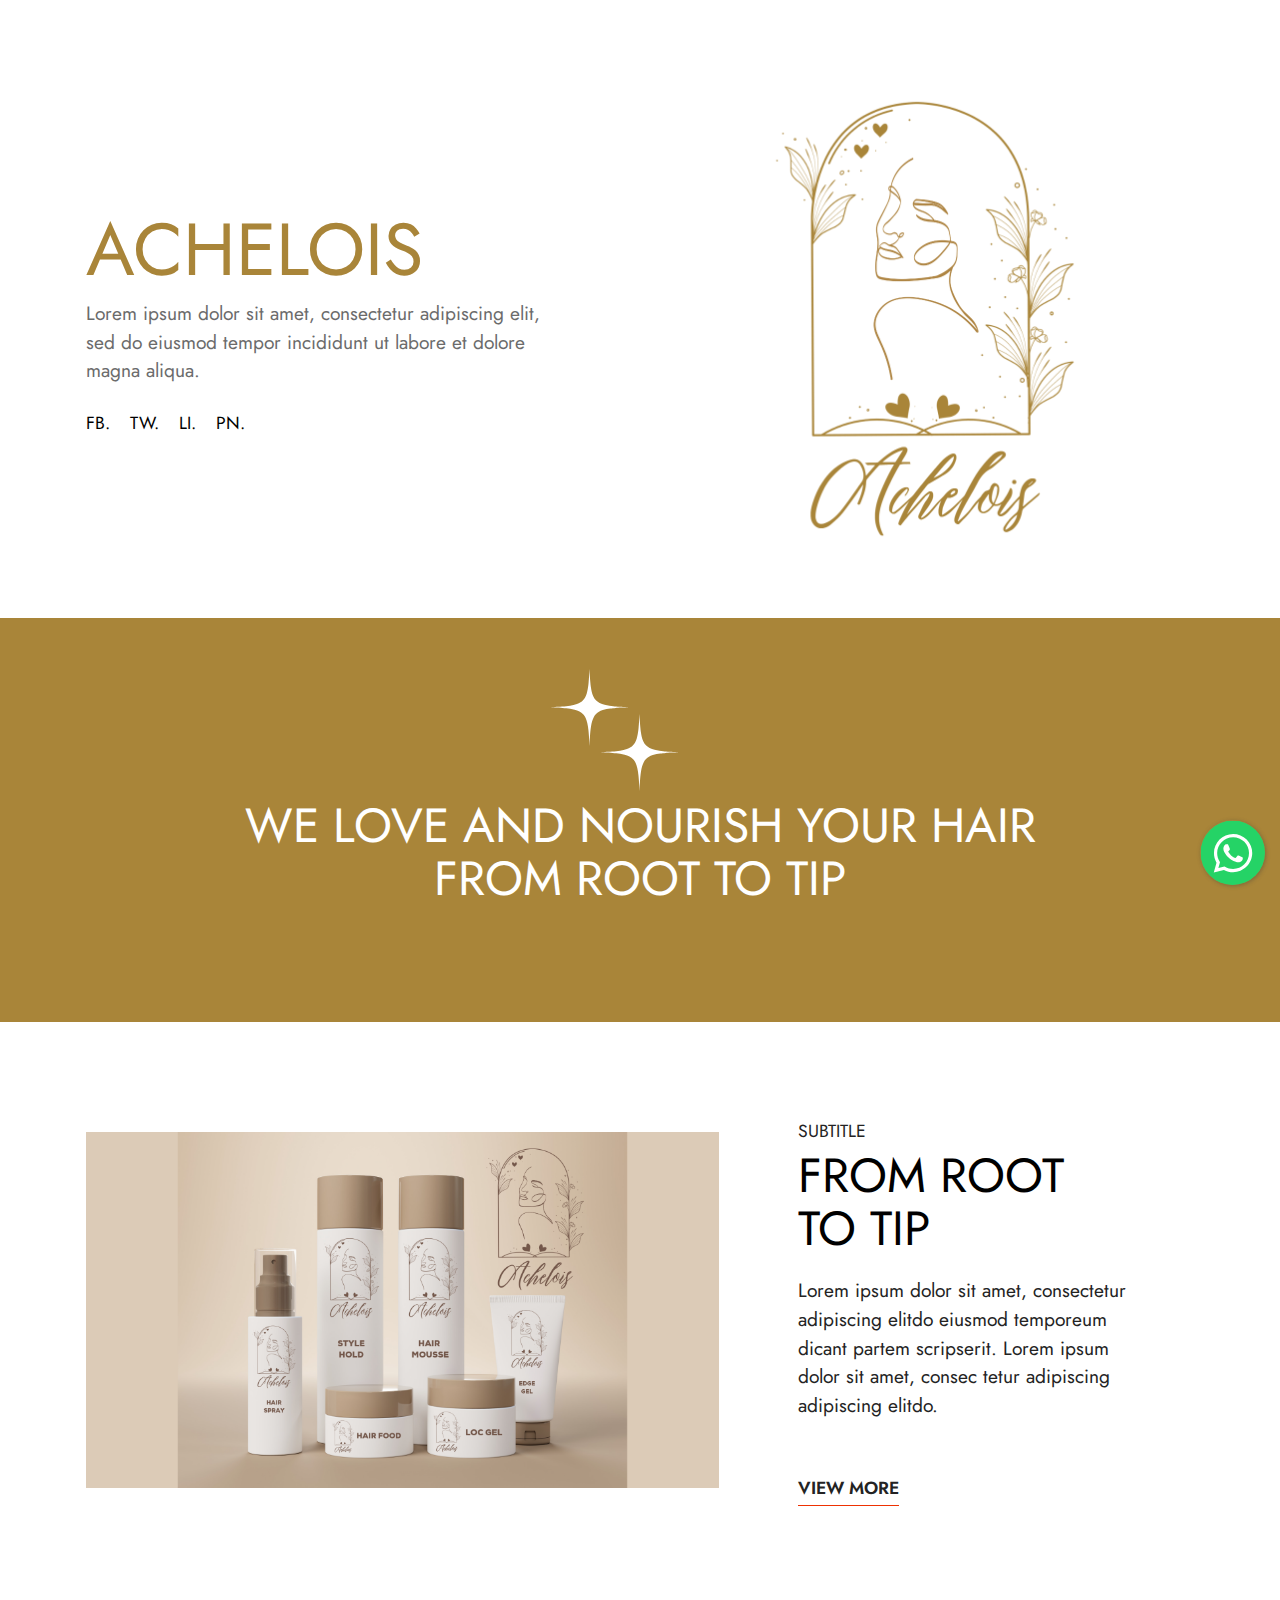
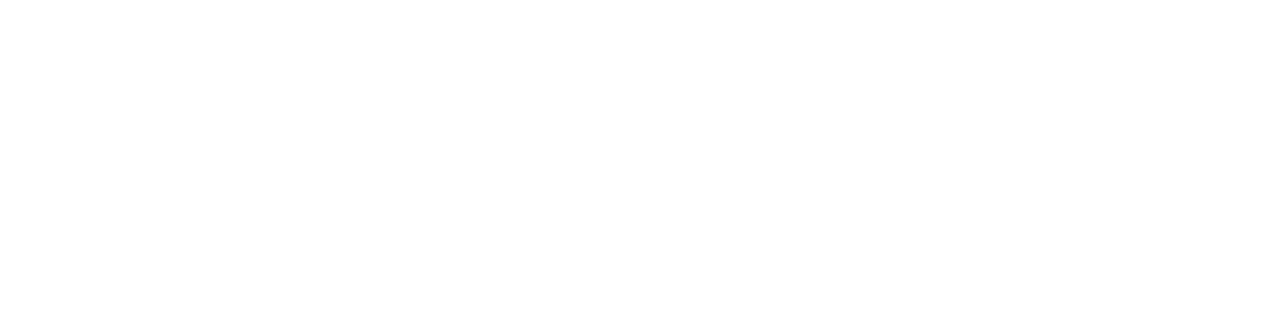
<file: page3.html>
<!DOCTYPE html>
<html  >
<head>
  
  <meta charset="UTF-8">
  <meta http-equiv="X-UA-Compatible" content="IE=edge">
  
  <meta name="twitter:card" content="summary_large_image"/>
  <meta name="twitter:image:src" content="">
  <meta property="og:image" content="">
  <meta name="twitter:title" content="ACHELOIS">
  <meta name="viewport" content="width=device-width, initial-scale=1, minimum-scale=1">
  <link rel="shortcut icon" href="assets/images/bbmz-holdings-blk-1.png" type="image/x-icon">
  <meta name="description" content="">
  
  
  <title>ACHELOIS</title>
  <link rel="stylesheet" href="assets/bootstrap/css/bootstrap.min.css">
  <link rel="stylesheet" href="assets/bootstrap/css/bootstrap-grid.min.css">
  <link rel="stylesheet" href="assets/bootstrap/css/bootstrap-reboot.min.css">
  <link rel="stylesheet" href="assets/chatbutton/floating-wpp.css">
    <link rel="stylesheet" href="assets/popup-overlay-plugin/style.css">
  <link rel="stylesheet" href="assets/theme/css/style.css">
  <link rel="preload" href="https://fonts.googleapis.com/css?family=Jost:100,200,300,400,500,600,700,800,900,100i,200i,300i,400i,500i,600i,700i,800i,900i&display=swap" as="style" onload="this.onload=null;this.rel='stylesheet'">
  <noscript><link rel="stylesheet" href="https://fonts.googleapis.com/css?family=Jost:100,200,300,400,500,600,700,800,900,100i,200i,300i,400i,500i,600i,700i,800i,900i&display=swap"></noscript>
  <link rel="preload" as="style" href="assets/mobirise/css/mbr-additional.css"><link rel="stylesheet" href="assets/mobirise/css/mbr-additional.css" type="text/css">
  
  
  
  

</head>
<body>
  
  <section data-bs-version="5.1" class="header4 cid-tsoPxDIEcU" id="header4-14">
    

    

    <div class="container">
        <div class="row">
            <div class="col-12 col-md-6">
                <div class="text">
                    <h2 class="mbr-section-title mbr-fonts-style display-1">
                        <br><br>ACHELOIS</h2>
                    
                    <p class="mbr-text mbr-fonts-style display-7">
                        Lorem ipsum dolor sit amet, consectetur adipiscing elit, <br>sed do eiusmod tempor incididunt ut
                        labore et dolore <br>magna aliqua.
                    </p>
                    <div class="socials-wrap">
                        <ul class="socials justify-content-start">
                            <li class="socials-item mbr-fonts-style link display-4">
                                <p><a class="socials-item mbr-fonts-style link" href="">FB.</a></p>
                            </li>
                            <li class="socials-item mbr-fonts-style link display-4">
                                <p><a class="socials-item mbr-fonts-style link" href="">TW.</a></p>
                            </li>
                            <li class="socials-item mbr-fonts-style link display-4">
                                <p><a class="socials-item mbr-fonts-style link" href="">LI.</a></p>
                            </li>
                            <li class="socials-item mbr-fonts-style link display-4">
                                <p><a class="socials-item mbr-fonts-style link" href="">PN.</a></p>
                            </li>
                            
                        </ul>
                    </div>
                </div>
            </div>

            <div class="col-12 col-md-6">
                <div class="image-wrap">
                    <img src="assets/images/bbmz-achelois-logo.png" alt="">
                </div>
            </div>
        </div>
    </div>
</section>

<section data-bs-version="5.1" class="features5 cid-tsoQ8pEkt0" id="features5-15">
    

    

    <div class="container-fluid">
        <div class="row justify-content-center align-items-center">
            <div class="col-12 col-lg-9">
                <div class="align-center content">
                    <div class="animation-box">
                        <svg class="star" x="0px" y="0px" width="78px" height="78px" viewBox="0 0 78 78" enable-background="new 0 0 78 78" xml:space="preserve">
                            <path d="M0.942,38.113L0,38.188l0.748,0.065  c1.039,0.08,3.079,0.135,4.118,0.19c1.026,0.057,2.053,0.106,3.079,0.173c1.224,0.079,2.448,0.166,3.671,0.265  c1.223,0.1,2.446,0.199,3.666,0.335c1.292,0.144,2.58,0.316,3.866,0.502c1.524,0.219,3.031,0.523,4.52,0.92  c1.665,0.442,3.283,1.008,4.808,1.819c1.382,0.735,2.624,1.654,3.685,2.811c1.042,1.135,1.848,2.423,2.49,3.819  c0.719,1.561,1.219,3.194,1.612,4.862c0.3,1.271,0.545,2.556,0.726,3.85c0.151,1.083,0.295,2.168,0.422,3.255  c0.103,0.876,0.179,1.755,0.257,2.634c0.082,0.925,0.157,1.851,0.225,2.776c0.065,0.893,0.119,1.787,0.173,2.681  c0.064,1.066,0.125,2.132,0.184,3.198c0.049,0.859,0.089,2.36,0.133,3.22L38.455,77l0.104-1.627c0.043-0.852,0.085-2.318,0.13-3.146  c0.048-0.888,0.095-1.775,0.146-2.663c0.06-0.985,0.118-1.973,0.188-2.958c0.08-1.078,0.168-2.155,0.266-3.232  c0.088-0.971,0.176-1.942,0.295-2.91c0.148-1.197,0.319-2.393,0.504-3.585c0.23-1.488,0.549-2.959,0.961-4.409  c0.428-1.502,0.967-2.961,1.707-4.342c1.141-2.135,2.719-3.864,4.781-5.144c1.333-0.826,2.764-1.435,4.253-1.913  c2.478-0.798,5.028-1.248,7.603-1.588c0.835-0.109,1.672-0.204,2.509-0.292c0.924-0.097,1.85-0.184,2.773-0.263  c0.774-0.066,1.548-0.12,2.322-0.174c0.926-0.064,1.853-0.129,2.779-0.185c1.118-0.066,3.313-0.124,4.432-0.184  c0.681-0.037,1.363-0.071,2.045-0.106c0-0.005,0.065-0.007,0.187-0.021c0.021-0.003,0.561-0.07,0.561-0.07s-0.42-0.056-0.581-0.065  c-0.074-0.004-0.39-0.026-0.393-0.026c-1.079-0.055-2.159-0.105-3.238-0.163c-1.021-0.055-3.114-0.107-4.133-0.175  c-1.205-0.08-2.409-0.169-3.612-0.266c-0.952-0.074-1.904-0.151-2.854-0.255c-1.259-0.139-2.516-0.293-3.771-0.463  c-1.617-0.219-3.221-0.521-4.802-0.925c-1.733-0.44-3.421-1.007-5.015-1.833c-1.25-0.649-2.395-1.448-3.399-2.439  c-1.205-1.188-2.125-2.575-2.845-4.1c-0.799-1.694-1.335-3.476-1.752-5.296c-0.271-1.177-0.488-2.364-0.664-3.558  c-0.135-0.912-0.254-1.826-0.363-2.742c-0.098-0.836-0.179-1.675-0.257-2.514c-0.081-0.865-0.155-1.731-0.222-2.597  c-0.066-0.853-0.121-1.707-0.174-2.561c-0.069-1.079-0.135-2.158-0.193-3.237c-0.069-1.252-0.131-2.504-0.193-3.756  C38.518,0.813,38.502,0.406,38.483,0c-0.045,0.262-0.058,0.525-0.071,0.788c-0.066,1.332-0.129,2.663-0.201,3.994  c-0.056,1.04-0.121,2.079-0.186,3.118c-0.057,0.9-0.111,1.801-0.18,2.7c-0.078,1.019-0.167,2.036-0.263,3.053  c-0.088,0.931-0.175,1.862-0.297,2.79c-0.162,1.223-0.342,2.443-0.543,3.66c-0.256,1.538-0.61,3.055-1.076,4.544  c-0.435,1.39-0.978,2.734-1.702,4.002c-1.097,1.92-2.565,3.487-4.433,4.676c-1.136,0.723-2.35,1.284-3.615,1.737  c-2.219,0.795-4.514,1.282-6.839,1.628c-1.265,0.188-2.536,0.347-3.808,0.485c-1.392,0.151-2.786,0.273-4.181,0.385  c-1.282,0.103-2.567,0.18-3.852,0.255c-1.721,0.1-4.443,0.187-6.165,0.28c-0.04,0.001-0.078,0.01-0.118,0.015">
                            </path>
                        </svg>
                        <svg class="star" x="0px" y="0px" width="78px" height="78px" viewBox="0 0 78 78" enable-background="new 0 0 78 78" xml:space="preserve">
                            <path d="M0.942,38.113L0,38.188l0.748,0.065  c1.039,0.08,3.079,0.135,4.118,0.19c1.026,0.057,2.053,0.106,3.079,0.173c1.224,0.079,2.448,0.166,3.671,0.265  c1.223,0.1,2.446,0.199,3.666,0.335c1.292,0.144,2.58,0.316,3.866,0.502c1.524,0.219,3.031,0.523,4.52,0.92  c1.665,0.442,3.283,1.008,4.808,1.819c1.382,0.735,2.624,1.654,3.685,2.811c1.042,1.135,1.848,2.423,2.49,3.819  c0.719,1.561,1.219,3.194,1.612,4.862c0.3,1.271,0.545,2.556,0.726,3.85c0.151,1.083,0.295,2.168,0.422,3.255  c0.103,0.876,0.179,1.755,0.257,2.634c0.082,0.925,0.157,1.851,0.225,2.776c0.065,0.893,0.119,1.787,0.173,2.681  c0.064,1.066,0.125,2.132,0.184,3.198c0.049,0.859,0.089,2.36,0.133,3.22L38.455,77l0.104-1.627c0.043-0.852,0.085-2.318,0.13-3.146  c0.048-0.888,0.095-1.775,0.146-2.663c0.06-0.985,0.118-1.973,0.188-2.958c0.08-1.078,0.168-2.155,0.266-3.232  c0.088-0.971,0.176-1.942,0.295-2.91c0.148-1.197,0.319-2.393,0.504-3.585c0.23-1.488,0.549-2.959,0.961-4.409  c0.428-1.502,0.967-2.961,1.707-4.342c1.141-2.135,2.719-3.864,4.781-5.144c1.333-0.826,2.764-1.435,4.253-1.913  c2.478-0.798,5.028-1.248,7.603-1.588c0.835-0.109,1.672-0.204,2.509-0.292c0.924-0.097,1.85-0.184,2.773-0.263  c0.774-0.066,1.548-0.12,2.322-0.174c0.926-0.064,1.853-0.129,2.779-0.185c1.118-0.066,3.313-0.124,4.432-0.184  c0.681-0.037,1.363-0.071,2.045-0.106c0-0.005,0.065-0.007,0.187-0.021c0.021-0.003,0.561-0.07,0.561-0.07s-0.42-0.056-0.581-0.065  c-0.074-0.004-0.39-0.026-0.393-0.026c-1.079-0.055-2.159-0.105-3.238-0.163c-1.021-0.055-3.114-0.107-4.133-0.175  c-1.205-0.08-2.409-0.169-3.612-0.266c-0.952-0.074-1.904-0.151-2.854-0.255c-1.259-0.139-2.516-0.293-3.771-0.463  c-1.617-0.219-3.221-0.521-4.802-0.925c-1.733-0.44-3.421-1.007-5.015-1.833c-1.25-0.649-2.395-1.448-3.399-2.439  c-1.205-1.188-2.125-2.575-2.845-4.1c-0.799-1.694-1.335-3.476-1.752-5.296c-0.271-1.177-0.488-2.364-0.664-3.558  c-0.135-0.912-0.254-1.826-0.363-2.742c-0.098-0.836-0.179-1.675-0.257-2.514c-0.081-0.865-0.155-1.731-0.222-2.597  c-0.066-0.853-0.121-1.707-0.174-2.561c-0.069-1.079-0.135-2.158-0.193-3.237c-0.069-1.252-0.131-2.504-0.193-3.756  C38.518,0.813,38.502,0.406,38.483,0c-0.045,0.262-0.058,0.525-0.071,0.788c-0.066,1.332-0.129,2.663-0.201,3.994  c-0.056,1.04-0.121,2.079-0.186,3.118c-0.057,0.9-0.111,1.801-0.18,2.7c-0.078,1.019-0.167,2.036-0.263,3.053  c-0.088,0.931-0.175,1.862-0.297,2.79c-0.162,1.223-0.342,2.443-0.543,3.66c-0.256,1.538-0.61,3.055-1.076,4.544  c-0.435,1.39-0.978,2.734-1.702,4.002c-1.097,1.92-2.565,3.487-4.433,4.676c-1.136,0.723-2.35,1.284-3.615,1.737  c-2.219,0.795-4.514,1.282-6.839,1.628c-1.265,0.188-2.536,0.347-3.808,0.485c-1.392,0.151-2.786,0.273-4.181,0.385  c-1.282,0.103-2.567,0.18-3.852,0.255c-1.721,0.1-4.443,0.187-6.165,0.28c-0.04,0.001-0.078,0.01-0.118,0.015">
                            </path>
                        </svg>
                        <svg class="star" x="0px" y="0px" width="78px" height="78px" viewBox="0 0 78 78" enable-background="new 0 0 78 78" xml:space="preserve">
                            <path d="M0.942,38.113L0,38.188l0.748,0.065  c1.039,0.08,3.079,0.135,4.118,0.19c1.026,0.057,2.053,0.106,3.079,0.173c1.224,0.079,2.448,0.166,3.671,0.265  c1.223,0.1,2.446,0.199,3.666,0.335c1.292,0.144,2.58,0.316,3.866,0.502c1.524,0.219,3.031,0.523,4.52,0.92  c1.665,0.442,3.283,1.008,4.808,1.819c1.382,0.735,2.624,1.654,3.685,2.811c1.042,1.135,1.848,2.423,2.49,3.819  c0.719,1.561,1.219,3.194,1.612,4.862c0.3,1.271,0.545,2.556,0.726,3.85c0.151,1.083,0.295,2.168,0.422,3.255  c0.103,0.876,0.179,1.755,0.257,2.634c0.082,0.925,0.157,1.851,0.225,2.776c0.065,0.893,0.119,1.787,0.173,2.681  c0.064,1.066,0.125,2.132,0.184,3.198c0.049,0.859,0.089,2.36,0.133,3.22L38.455,77l0.104-1.627c0.043-0.852,0.085-2.318,0.13-3.146  c0.048-0.888,0.095-1.775,0.146-2.663c0.06-0.985,0.118-1.973,0.188-2.958c0.08-1.078,0.168-2.155,0.266-3.232  c0.088-0.971,0.176-1.942,0.295-2.91c0.148-1.197,0.319-2.393,0.504-3.585c0.23-1.488,0.549-2.959,0.961-4.409  c0.428-1.502,0.967-2.961,1.707-4.342c1.141-2.135,2.719-3.864,4.781-5.144c1.333-0.826,2.764-1.435,4.253-1.913  c2.478-0.798,5.028-1.248,7.603-1.588c0.835-0.109,1.672-0.204,2.509-0.292c0.924-0.097,1.85-0.184,2.773-0.263  c0.774-0.066,1.548-0.12,2.322-0.174c0.926-0.064,1.853-0.129,2.779-0.185c1.118-0.066,3.313-0.124,4.432-0.184  c0.681-0.037,1.363-0.071,2.045-0.106c0-0.005,0.065-0.007,0.187-0.021c0.021-0.003,0.561-0.07,0.561-0.07s-0.42-0.056-0.581-0.065  c-0.074-0.004-0.39-0.026-0.393-0.026c-1.079-0.055-2.159-0.105-3.238-0.163c-1.021-0.055-3.114-0.107-4.133-0.175  c-1.205-0.08-2.409-0.169-3.612-0.266c-0.952-0.074-1.904-0.151-2.854-0.255c-1.259-0.139-2.516-0.293-3.771-0.463  c-1.617-0.219-3.221-0.521-4.802-0.925c-1.733-0.44-3.421-1.007-5.015-1.833c-1.25-0.649-2.395-1.448-3.399-2.439  c-1.205-1.188-2.125-2.575-2.845-4.1c-0.799-1.694-1.335-3.476-1.752-5.296c-0.271-1.177-0.488-2.364-0.664-3.558  c-0.135-0.912-0.254-1.826-0.363-2.742c-0.098-0.836-0.179-1.675-0.257-2.514c-0.081-0.865-0.155-1.731-0.222-2.597  c-0.066-0.853-0.121-1.707-0.174-2.561c-0.069-1.079-0.135-2.158-0.193-3.237c-0.069-1.252-0.131-2.504-0.193-3.756  C38.518,0.813,38.502,0.406,38.483,0c-0.045,0.262-0.058,0.525-0.071,0.788c-0.066,1.332-0.129,2.663-0.201,3.994  c-0.056,1.04-0.121,2.079-0.186,3.118c-0.057,0.9-0.111,1.801-0.18,2.7c-0.078,1.019-0.167,2.036-0.263,3.053  c-0.088,0.931-0.175,1.862-0.297,2.79c-0.162,1.223-0.342,2.443-0.543,3.66c-0.256,1.538-0.61,3.055-1.076,4.544  c-0.435,1.39-0.978,2.734-1.702,4.002c-1.097,1.92-2.565,3.487-4.433,4.676c-1.136,0.723-2.35,1.284-3.615,1.737  c-2.219,0.795-4.514,1.282-6.839,1.628c-1.265,0.188-2.536,0.347-3.808,0.485c-1.392,0.151-2.786,0.273-4.181,0.385  c-1.282,0.103-2.567,0.18-3.852,0.255c-1.721,0.1-4.443,0.187-6.165,0.28c-0.04,0.001-0.078,0.01-0.118,0.015">
                            </path>
                        </svg>
                    </div>
                    <h2 class="mbr-section-title mbr-fonts-style align-center display-2">
                        WE LOVE AND NOURISH YOUR HAIR <br>FROM ROOT TO TIP</h2>
                    
                </div>
            </div>
        </div>
    </div>
</section>

<section data-bs-version="5.1" class="features3 cid-tsoQxLnJ9m" id="features3-16">

	

	

	<div class="container">
		<div class="row align-items-center">
			<div class="col-md-7">
				<img src="assets/images/copy-of-bbmz-brand-development.rev1-2.png" alt="">
			</div>

			<div class="col-md-5">
				<div class="text-elements-wrap">
					<div class="text-elements">
						<h4 class="mbr-section-subtitle mbr-fonts-style display-4">
							SUBTITLE
						</h4>
						<h2 class="mbr-section-title mbr-fonts-style display-2">
							FROM ROOT <br>TO TIP</h2>
						<p class="mbr-text mbr-fonts-style display-7">
							Lorem ipsum dolor sit amet, consectetur adipiscing elitdo eiusmod temporeum dicant partem
							scripserit. Lorem ipsum dolor sit amet, consec tetur adipiscing adipiscing elitdo.
						</p>
						<div class="link-wrap">
							<p class="mbr-fonts-style align-left display-4">
								<a class="mbr-fonts-style link text-black" href="">
									VIEW MORE
								</a>
							</p>
						</div>
					</div>
				</div>
			</div>
		</div>
	</div>
</section>

<div id="custom-html-17"><div id="my-store-83543155"></div>
<div>
<script data-cfasync="false" type="text/javascript" src="https://app.ecwid.com/script.js?83543155&data_platform=code&data_date=2023-01-09" charset="utf-8"></script><script type="text/javascript"> xProductBrowser("categoriesPerRow=3","views=grid(20,3) list(60) table(60)","categoryView=grid","searchView=list","id=my-store-83543155");</script>
</div>
</div>


<script src="assets/bootstrap/js/bootstrap.bundle.min.js"></script>
  <script src="assets/smoothscroll/smooth-scroll.js"></script>
  <script src="assets/ytplayer/index.js"></script>
  <script src="assets/chatbutton/floating-wpp.js"></script>
  <script src="assets/chatbutton/script.js"></script>
      <script src="assets/theme/js/script.js"></script>
  
  
  

<div id="chatbutton-wa" data-phone="+12345678901" data-showpopup="true" data-headertitle="👋 Chat with us on WhatsApp!" data-popupmessage="Hi!👋

Type a message here. It will go straight to our phone! 🔥

BBMZ HOLDINGS TEAM" data-placeholder="Type here" data-position="left" data-headercolor="#39847a" data-backgroundcolor="#e5ddd5" data-autoopentimeout="5" data-size="65px"><div class="floating-wpp-button" style="width: 65px; height: 65px;"><div class="floating-wpp-button-image"><!--?xml version="1.0" encoding="UTF-8" standalone="no"?--><svg xmlns="http://www.w3.org/2000/svg" xmlns:xlink="http://www.w3.org/1999/xlink" style="isolation:isolate" viewBox="0 0 800 800" width="65" height="65"><defs><clipPath id="_clipPath_A3g8G5hPEGG2L0B6hFCxamU4cc8rfqzQ"><rect width="800" height="800"></rect></clipPath></defs><g clip-path="url(#_clipPath_A3g8G5hPEGG2L0B6hFCxamU4cc8rfqzQ)"><g><path d=" M 787.59 800 L 12.41 800 C 5.556 800 0 793.332 0 785.108 L 0 14.892 C 0 6.667 5.556 0 12.41 0 L 787.59 0 C 794.444 0 800 6.667 800 14.892 L 800 785.108 C 800 793.332 794.444 800 787.59 800 Z " fill="rgb(37,211,102)"></path></g><g><path d=" M 508.558 450.429 C 502.67 447.483 473.723 433.24 468.325 431.273 C 462.929 429.308 459.003 428.328 455.078 434.22 C 451.153 440.114 439.869 453.377 436.434 457.307 C 433 461.236 429.565 461.729 423.677 458.78 C 417.79 455.834 398.818 449.617 376.328 429.556 C 358.825 413.943 347.008 394.663 343.574 388.768 C 340.139 382.873 343.207 379.687 346.155 376.752 C 348.804 374.113 352.044 369.874 354.987 366.436 C 357.931 362.999 358.912 360.541 360.875 356.614 C 362.837 352.683 361.857 349.246 360.383 346.299 C 358.912 343.352 347.136 314.369 342.231 302.579 C 337.451 291.099 332.597 292.654 328.983 292.472 C 325.552 292.301 321.622 292.265 317.698 292.265 C 313.773 292.265 307.394 293.739 301.996 299.632 C 296.6 305.527 281.389 319.772 281.389 348.752 C 281.389 377.735 302.487 405.731 305.431 409.661 C 308.376 413.592 346.949 473.062 406.015 498.566 C 420.062 504.634 431.03 508.256 439.581 510.969 C 453.685 515.451 466.521 514.818 476.666 513.302 C 487.978 511.613 511.502 499.06 516.409 485.307 C 521.315 471.55 521.315 459.762 519.842 457.307 C 518.371 454.851 514.446 453.377 508.558 450.429 Z  M 401.126 597.117 L 401.047 597.117 C 365.902 597.104 331.431 587.661 301.36 569.817 L 294.208 565.572 L 220.08 585.017 L 239.866 512.743 L 235.21 505.332 C 215.604 474.149 205.248 438.108 205.264 401.1 C 205.307 293.113 293.17 205.257 401.204 205.257 C 453.518 205.275 502.693 225.674 539.673 262.696 C 576.651 299.716 597.004 348.925 596.983 401.258 C 596.939 509.254 509.078 597.117 401.126 597.117 Z  M 567.816 234.565 C 523.327 190.024 464.161 165.484 401.124 165.458 C 271.24 165.458 165.529 271.161 165.477 401.085 C 165.46 442.617 176.311 483.154 196.932 518.892 L 163.502 641 L 288.421 608.232 C 322.839 627.005 361.591 636.901 401.03 636.913 L 401.126 636.913 L 401.127 636.913 C 530.998 636.913 636.717 531.2 636.77 401.274 C 636.794 338.309 612.306 279.105 567.816 234.565" fill-rule="evenodd" fill="rgb(255,255,255)"></path></g></g></svg></div></div></div>
 </body>
</html>
</file>
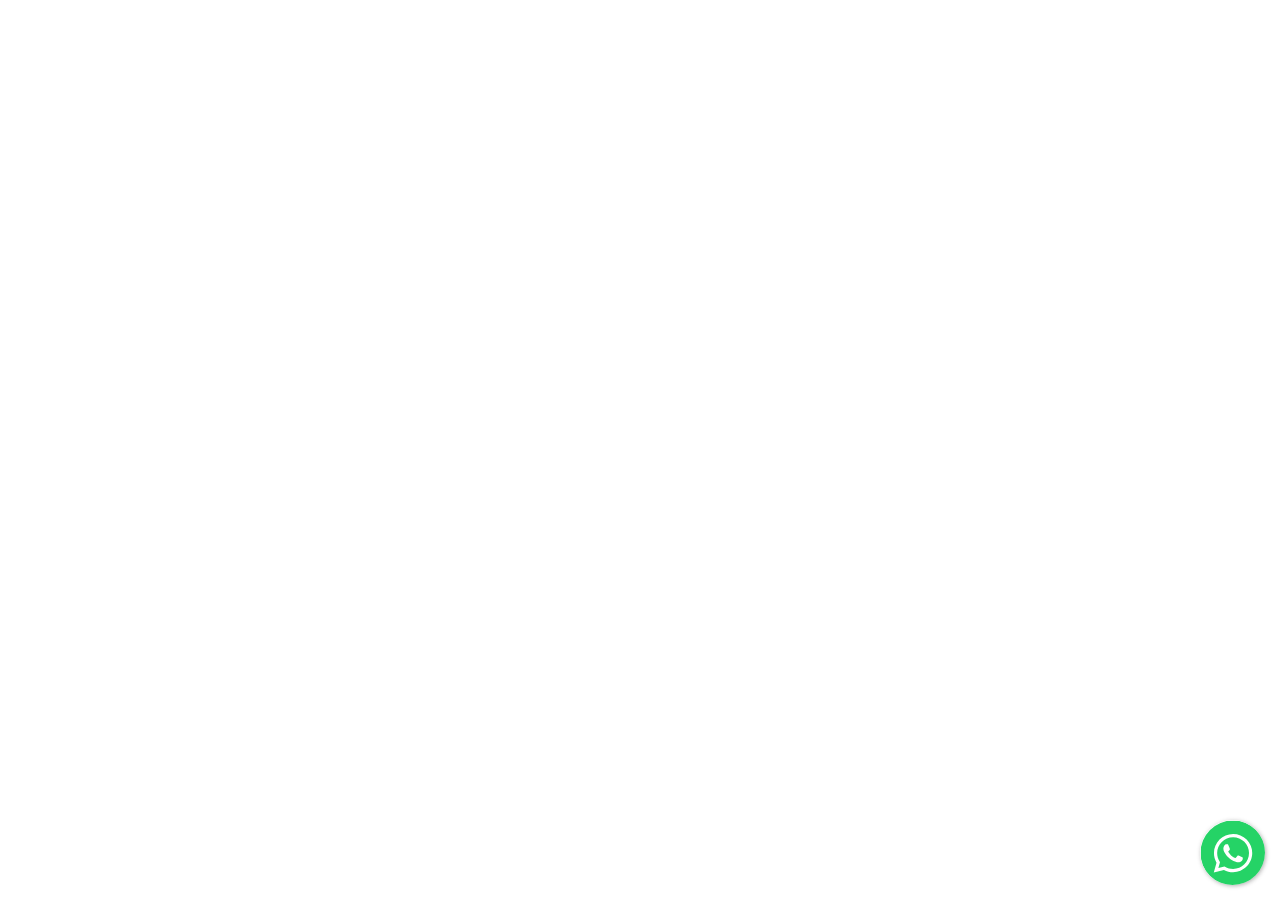
<file: page4.html>
<!DOCTYPE html>
<html  >
<head>
  
  <meta charset="UTF-8">
  <meta http-equiv="X-UA-Compatible" content="IE=edge">
  
  <meta name="twitter:card" content="summary_large_image"/>
  <meta name="twitter:image:src" content="">
  <meta property="og:image" content="">
  <meta name="twitter:title" content="BBMZ BAKERY">
  <meta name="viewport" content="width=device-width, initial-scale=1, minimum-scale=1">
  <link rel="shortcut icon" href="assets/images/bbmz-holdings-blk-1.png" type="image/x-icon">
  <meta name="description" content="">
  
  
  <title>BBMZ BAKERY</title>
  <link rel="stylesheet" href="assets/bootstrap/css/bootstrap.min.css">
  <link rel="stylesheet" href="assets/bootstrap/css/bootstrap-grid.min.css">
  <link rel="stylesheet" href="assets/bootstrap/css/bootstrap-reboot.min.css">
  <link rel="stylesheet" href="assets/chatbutton/floating-wpp.css">
    <link rel="stylesheet" href="assets/popup-overlay-plugin/style.css">
  <link rel="stylesheet" href="assets/theme/css/style.css">
  <link rel="preload" href="https://fonts.googleapis.com/css?family=Jost:100,200,300,400,500,600,700,800,900,100i,200i,300i,400i,500i,600i,700i,800i,900i&display=swap" as="style" onload="this.onload=null;this.rel='stylesheet'">
  <noscript><link rel="stylesheet" href="https://fonts.googleapis.com/css?family=Jost:100,200,300,400,500,600,700,800,900,100i,200i,300i,400i,500i,600i,700i,800i,900i&display=swap"></noscript>
  <link rel="preload" as="style" href="assets/mobirise/css/mbr-additional.css"><link rel="stylesheet" href="assets/mobirise/css/mbr-additional.css" type="text/css">
  
  
  
  

</head>
<body>
  
  
<script src="assets/bootstrap/js/bootstrap.bundle.min.js"></script>
  <script src="assets/smoothscroll/smooth-scroll.js"></script>
  <script src="assets/ytplayer/index.js"></script>
  <script src="assets/chatbutton/floating-wpp.js"></script>
  <script src="assets/chatbutton/script.js"></script>
      <script src="assets/theme/js/script.js"></script>
  
  
  

<div id="chatbutton-wa" data-phone="+12345678901" data-showpopup="true" data-headertitle="👋 Chat with us on WhatsApp!" data-popupmessage="Hi!👋

Type a message here. It will go straight to our phone! 🔥

BBMZ HOLDINGS TEAM" data-placeholder="Type here" data-position="left" data-headercolor="#39847a" data-backgroundcolor="#e5ddd5" data-autoopentimeout="5" data-size="65px"><div class="floating-wpp-button" style="width: 65px; height: 65px;"><div class="floating-wpp-button-image"><!--?xml version="1.0" encoding="UTF-8" standalone="no"?--><svg xmlns="http://www.w3.org/2000/svg" xmlns:xlink="http://www.w3.org/1999/xlink" style="isolation:isolate" viewBox="0 0 800 800" width="65" height="65"><defs><clipPath id="_clipPath_A3g8G5hPEGG2L0B6hFCxamU4cc8rfqzQ"><rect width="800" height="800"></rect></clipPath></defs><g clip-path="url(#_clipPath_A3g8G5hPEGG2L0B6hFCxamU4cc8rfqzQ)"><g><path d=" M 787.59 800 L 12.41 800 C 5.556 800 0 793.332 0 785.108 L 0 14.892 C 0 6.667 5.556 0 12.41 0 L 787.59 0 C 794.444 0 800 6.667 800 14.892 L 800 785.108 C 800 793.332 794.444 800 787.59 800 Z " fill="rgb(37,211,102)"></path></g><g><path d=" M 508.558 450.429 C 502.67 447.483 473.723 433.24 468.325 431.273 C 462.929 429.308 459.003 428.328 455.078 434.22 C 451.153 440.114 439.869 453.377 436.434 457.307 C 433 461.236 429.565 461.729 423.677 458.78 C 417.79 455.834 398.818 449.617 376.328 429.556 C 358.825 413.943 347.008 394.663 343.574 388.768 C 340.139 382.873 343.207 379.687 346.155 376.752 C 348.804 374.113 352.044 369.874 354.987 366.436 C 357.931 362.999 358.912 360.541 360.875 356.614 C 362.837 352.683 361.857 349.246 360.383 346.299 C 358.912 343.352 347.136 314.369 342.231 302.579 C 337.451 291.099 332.597 292.654 328.983 292.472 C 325.552 292.301 321.622 292.265 317.698 292.265 C 313.773 292.265 307.394 293.739 301.996 299.632 C 296.6 305.527 281.389 319.772 281.389 348.752 C 281.389 377.735 302.487 405.731 305.431 409.661 C 308.376 413.592 346.949 473.062 406.015 498.566 C 420.062 504.634 431.03 508.256 439.581 510.969 C 453.685 515.451 466.521 514.818 476.666 513.302 C 487.978 511.613 511.502 499.06 516.409 485.307 C 521.315 471.55 521.315 459.762 519.842 457.307 C 518.371 454.851 514.446 453.377 508.558 450.429 Z  M 401.126 597.117 L 401.047 597.117 C 365.902 597.104 331.431 587.661 301.36 569.817 L 294.208 565.572 L 220.08 585.017 L 239.866 512.743 L 235.21 505.332 C 215.604 474.149 205.248 438.108 205.264 401.1 C 205.307 293.113 293.17 205.257 401.204 205.257 C 453.518 205.275 502.693 225.674 539.673 262.696 C 576.651 299.716 597.004 348.925 596.983 401.258 C 596.939 509.254 509.078 597.117 401.126 597.117 Z  M 567.816 234.565 C 523.327 190.024 464.161 165.484 401.124 165.458 C 271.24 165.458 165.529 271.161 165.477 401.085 C 165.46 442.617 176.311 483.154 196.932 518.892 L 163.502 641 L 288.421 608.232 C 322.839 627.005 361.591 636.901 401.03 636.913 L 401.126 636.913 L 401.127 636.913 C 530.998 636.913 636.717 531.2 636.77 401.274 C 636.794 338.309 612.306 279.105 567.816 234.565" fill-rule="evenodd" fill="rgb(255,255,255)"></path></g></g></svg></div></div></div>
 </body>
</html>
</file>
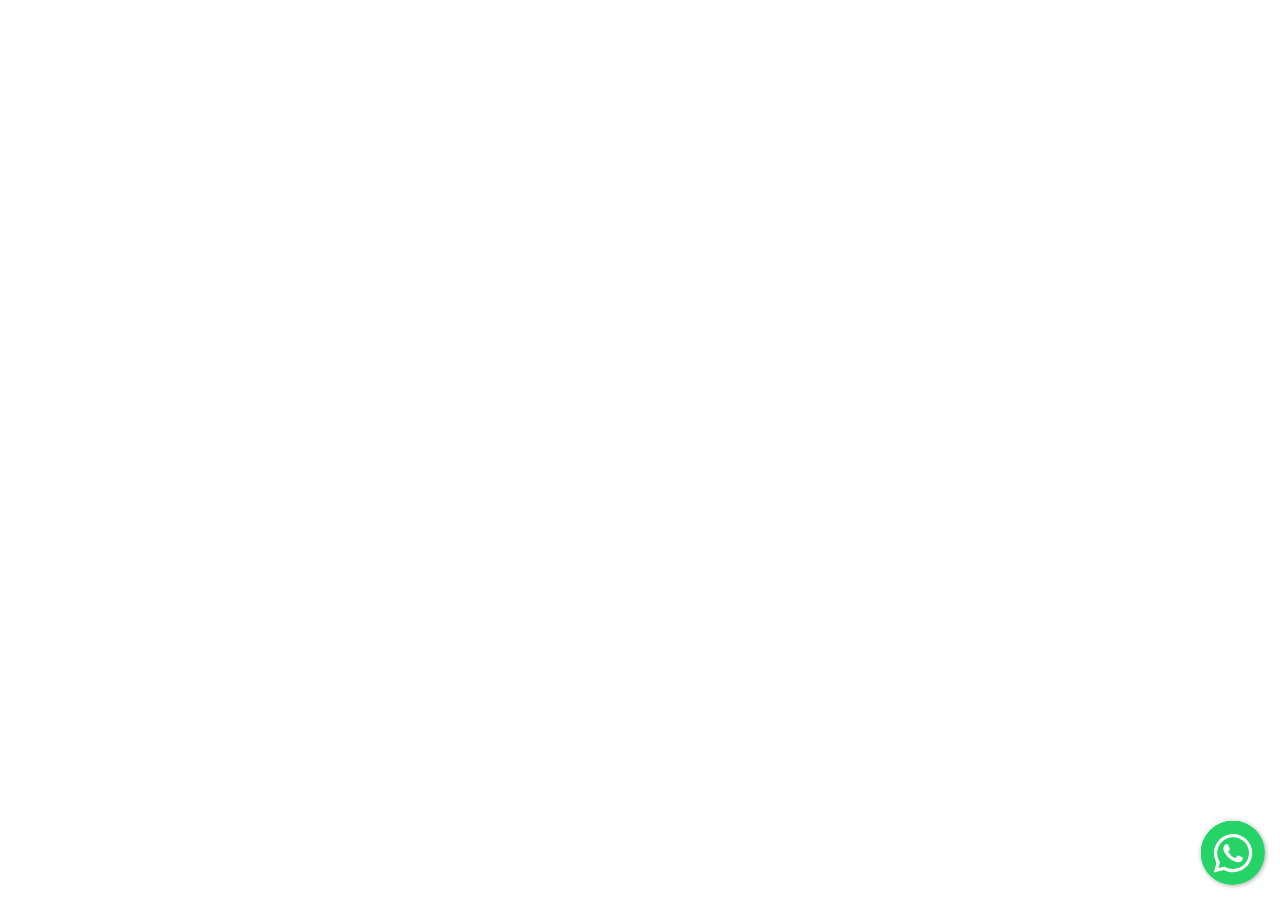
<file: page5.html>
<!DOCTYPE html>
<html  >
<head>
  
  <meta charset="UTF-8">
  <meta http-equiv="X-UA-Compatible" content="IE=edge">
  
  <meta name="twitter:card" content="summary_large_image"/>
  <meta name="twitter:image:src" content="">
  <meta property="og:image" content="">
  <meta name="twitter:title" content="BBMZ ACCESSORIES">
  <meta name="viewport" content="width=device-width, initial-scale=1, minimum-scale=1">
  <link rel="shortcut icon" href="assets/images/bbmz-holdings-blk-1.png" type="image/x-icon">
  <meta name="description" content="">
  
  
  <title>BBMZ ACCESSORIES</title>
  <link rel="stylesheet" href="assets/bootstrap/css/bootstrap.min.css">
  <link rel="stylesheet" href="assets/bootstrap/css/bootstrap-grid.min.css">
  <link rel="stylesheet" href="assets/bootstrap/css/bootstrap-reboot.min.css">
  <link rel="stylesheet" href="assets/chatbutton/floating-wpp.css">
    <link rel="stylesheet" href="assets/popup-overlay-plugin/style.css">
  <link rel="stylesheet" href="assets/theme/css/style.css">
  <link rel="preload" href="https://fonts.googleapis.com/css?family=Jost:100,200,300,400,500,600,700,800,900,100i,200i,300i,400i,500i,600i,700i,800i,900i&display=swap" as="style" onload="this.onload=null;this.rel='stylesheet'">
  <noscript><link rel="stylesheet" href="https://fonts.googleapis.com/css?family=Jost:100,200,300,400,500,600,700,800,900,100i,200i,300i,400i,500i,600i,700i,800i,900i&display=swap"></noscript>
  <link rel="preload" as="style" href="assets/mobirise/css/mbr-additional.css"><link rel="stylesheet" href="assets/mobirise/css/mbr-additional.css" type="text/css">
  
  
  
  

</head>
<body>
  
  
<script src="assets/bootstrap/js/bootstrap.bundle.min.js"></script>
  <script src="assets/smoothscroll/smooth-scroll.js"></script>
  <script src="assets/ytplayer/index.js"></script>
  <script src="assets/chatbutton/floating-wpp.js"></script>
  <script src="assets/chatbutton/script.js"></script>
      <script src="assets/theme/js/script.js"></script>
  
  
  

<div id="chatbutton-wa" data-phone="+12345678901" data-showpopup="true" data-headertitle="👋 Chat with us on WhatsApp!" data-popupmessage="Hi!👋

Type a message here. It will go straight to our phone! 🔥

BBMZ HOLDINGS TEAM" data-placeholder="Type here" data-position="left" data-headercolor="#39847a" data-backgroundcolor="#e5ddd5" data-autoopentimeout="5" data-size="65px"><div class="floating-wpp-button" style="width: 65px; height: 65px;"><div class="floating-wpp-button-image"><!--?xml version="1.0" encoding="UTF-8" standalone="no"?--><svg xmlns="http://www.w3.org/2000/svg" xmlns:xlink="http://www.w3.org/1999/xlink" style="isolation:isolate" viewBox="0 0 800 800" width="65" height="65"><defs><clipPath id="_clipPath_A3g8G5hPEGG2L0B6hFCxamU4cc8rfqzQ"><rect width="800" height="800"></rect></clipPath></defs><g clip-path="url(#_clipPath_A3g8G5hPEGG2L0B6hFCxamU4cc8rfqzQ)"><g><path d=" M 787.59 800 L 12.41 800 C 5.556 800 0 793.332 0 785.108 L 0 14.892 C 0 6.667 5.556 0 12.41 0 L 787.59 0 C 794.444 0 800 6.667 800 14.892 L 800 785.108 C 800 793.332 794.444 800 787.59 800 Z " fill="rgb(37,211,102)"></path></g><g><path d=" M 508.558 450.429 C 502.67 447.483 473.723 433.24 468.325 431.273 C 462.929 429.308 459.003 428.328 455.078 434.22 C 451.153 440.114 439.869 453.377 436.434 457.307 C 433 461.236 429.565 461.729 423.677 458.78 C 417.79 455.834 398.818 449.617 376.328 429.556 C 358.825 413.943 347.008 394.663 343.574 388.768 C 340.139 382.873 343.207 379.687 346.155 376.752 C 348.804 374.113 352.044 369.874 354.987 366.436 C 357.931 362.999 358.912 360.541 360.875 356.614 C 362.837 352.683 361.857 349.246 360.383 346.299 C 358.912 343.352 347.136 314.369 342.231 302.579 C 337.451 291.099 332.597 292.654 328.983 292.472 C 325.552 292.301 321.622 292.265 317.698 292.265 C 313.773 292.265 307.394 293.739 301.996 299.632 C 296.6 305.527 281.389 319.772 281.389 348.752 C 281.389 377.735 302.487 405.731 305.431 409.661 C 308.376 413.592 346.949 473.062 406.015 498.566 C 420.062 504.634 431.03 508.256 439.581 510.969 C 453.685 515.451 466.521 514.818 476.666 513.302 C 487.978 511.613 511.502 499.06 516.409 485.307 C 521.315 471.55 521.315 459.762 519.842 457.307 C 518.371 454.851 514.446 453.377 508.558 450.429 Z  M 401.126 597.117 L 401.047 597.117 C 365.902 597.104 331.431 587.661 301.36 569.817 L 294.208 565.572 L 220.08 585.017 L 239.866 512.743 L 235.21 505.332 C 215.604 474.149 205.248 438.108 205.264 401.1 C 205.307 293.113 293.17 205.257 401.204 205.257 C 453.518 205.275 502.693 225.674 539.673 262.696 C 576.651 299.716 597.004 348.925 596.983 401.258 C 596.939 509.254 509.078 597.117 401.126 597.117 Z  M 567.816 234.565 C 523.327 190.024 464.161 165.484 401.124 165.458 C 271.24 165.458 165.529 271.161 165.477 401.085 C 165.46 442.617 176.311 483.154 196.932 518.892 L 163.502 641 L 288.421 608.232 C 322.839 627.005 361.591 636.901 401.03 636.913 L 401.126 636.913 L 401.127 636.913 C 530.998 636.913 636.717 531.2 636.77 401.274 C 636.794 338.309 612.306 279.105 567.816 234.565" fill-rule="evenodd" fill="rgb(255,255,255)"></path></g></g></svg></div></div></div>
 </body>
</html>
</file>
<file: assets/web/assets/mobirise-icons2/mobirise2.css>
@font-face {
  font-family: 'Moririse2';
  font-display: swap;
  src:  url('mobirise2.eot?f2bix4');
  src:  url('mobirise2.eot?f2bix4#iefix') format('embedded-opentype'),
    url('mobirise2.ttf?f2bix4') format('truetype'),
    url('mobirise2.woff?f2bix4') format('woff'),
    url('mobirise2.svg?f2bix4#mobirise2') format('svg');
  font-weight: normal;
  font-style: normal;
}

[class^="mobi-"], [class*=" mobi-"] {
  /* use !important to prevent issues with browser extensions that change fonts */
  font-family: 'Moririse2' !important;
  speak: none;
  font-style: normal;
  font-weight: normal;
  font-variant: normal;
  text-transform: none;
  line-height: 1;

  /* Better Font Rendering =========== */
  -webkit-font-smoothing: antialiased;
  -moz-osx-font-smoothing: grayscale;
}

.mobi-mbri-add-submenu:before {
  content: "\e900";
}
.mobi-mbri-alert:before {
  content: "\e901";
}
.mobi-mbri-align-center:before {
  content: "\e902";
}
.mobi-mbri-align-justify:before {
  content: "\e903";
}
.mobi-mbri-align-left:before {
  content: "\e904";
}
.mobi-mbri-align-right:before {
  content: "\e905";
}
.mobi-mbri-android:before {
  content: "\e906";
}
.mobi-mbri-apple:before {
  content: "\e907";
}
.mobi-mbri-arrow-down:before {
  content: "\e908";
}
.mobi-mbri-arrow-next:before {
  content: "\e909";
}
.mobi-mbri-arrow-prev:before {
  content: "\e90a";
}
.mobi-mbri-arrow-up:before {
  content: "\e90b";
}
.mobi-mbri-bold:before {
  content: "\e90c";
}
.mobi-mbri-bookmark:before {
  content: "\e90d";
}
.mobi-mbri-bootstrap:before {
  content: "\e90e";
}
.mobi-mbri-briefcase:before {
  content: "\e90f";
}
.mobi-mbri-browse:before {
  content: "\e910";
}
.mobi-mbri-bulleted-list:before {
  content: "\e911";
}
.mobi-mbri-calendar:before {
  content: "\e912";
}
.mobi-mbri-camera:before {
  content: "\e913";
}
.mobi-mbri-cart-add:before {
  content: "\e914";
}
.mobi-mbri-cart-full:before {
  content: "\e915";
}
.mobi-mbri-cash:before {
  content: "\e916";
}
.mobi-mbri-change-style:before {
  content: "\e917";
}
.mobi-mbri-chat:before {
  content: "\e918";
}
.mobi-mbri-clock:before {
  content: "\e919";
}
.mobi-mbri-close:before {
  content: "\e91a";
}
.mobi-mbri-cloud:before {
  content: "\e91b";
}
.mobi-mbri-code:before {
  content: "\e91c";
}
.mobi-mbri-contact-form:before {
  content: "\e91d";
}
.mobi-mbri-credit-card:before {
  content: "\e91e";
}
.mobi-mbri-cursor-click:before {
  content: "\e91f";
}
.mobi-mbri-cust-feedback:before {
  content: "\e920";
}
.mobi-mbri-database:before {
  content: "\e921";
}
.mobi-mbri-delivery:before {
  content: "\e922";
}
.mobi-mbri-desktop:before {
  content: "\e923";
}
.mobi-mbri-devices:before {
  content: "\e924";
}
.mobi-mbri-down:before {
  content: "\e925";
}
.mobi-mbri-download-2:before {
  content: "\e926";
}
.mobi-mbri-download:before {
  content: "\e927";
}
.mobi-mbri-drag-n-drop-2:before {
  content: "\e928";
}
.mobi-mbri-drag-n-drop:before {
  content: "\e929";
}
.mobi-mbri-edit-2:before {
  content: "\e92a";
}
.mobi-mbri-edit:before {
  content: "\e92b";
}
.mobi-mbri-error:before {
  content: "\e92c";
}
.mobi-mbri-extension:before {
  content: "\e92d";
}
.mobi-mbri-features:before {
  content: "\e92e";
}
.mobi-mbri-file:before {
  content: "\e92f";
}
.mobi-mbri-flag:before {
  content: "\e930";
}
.mobi-mbri-folder:before {
  content: "\e931";
}
.mobi-mbri-gift:before {
  content: "\e932";
}
.mobi-mbri-github:before {
  content: "\e933";
}
.mobi-mbri-globe-2:before {
  content: "\e934";
}
.mobi-mbri-globe:before {
  content: "\e935";
}
.mobi-mbri-growing-chart:before {
  content: "\e936";
}
.mobi-mbri-hearth:before {
  content: "\e937";
}
.mobi-mbri-help:before {
  content: "\e938";
}
.mobi-mbri-home:before {
  content: "\e939";
}
.mobi-mbri-hot-cup:before {
  content: "\e93a";
}
.mobi-mbri-idea:before {
  content: "\e93b";
}
.mobi-mbri-image-gallery:before {
  content: "\e93c";
}
.mobi-mbri-image-slider:before {
  content: "\e93d";
}
.mobi-mbri-info:before {
  content: "\e93e";
}
.mobi-mbri-italic:before {
  content: "\e93f";
}
.mobi-mbri-key:before {
  content: "\e940";
}
.mobi-mbri-laptop:before {
  content: "\e941";
}
.mobi-mbri-layers:before {
  content: "\e942";
}
.mobi-mbri-left-right:before {
  content: "\e943";
}
.mobi-mbri-left:before {
  content: "\e944";
}
.mobi-mbri-letter:before {
  content: "\e945";
}
.mobi-mbri-like:before {
  content: "\e946";
}
.mobi-mbri-link:before {
  content: "\e947";
}
.mobi-mbri-lock:before {
  content: "\e948";
}
.mobi-mbri-login:before {
  content: "\e949";
}
.mobi-mbri-logout:before {
  content: "\e94a";
}
.mobi-mbri-magic-stick:before {
  content: "\e94b";
}
.mobi-mbri-map-pin:before {
  content: "\e94c";
}
.mobi-mbri-menu:before {
  content: "\e94d";
}
.mobi-mbri-mobile-2:before {
  content: "\e94e";
}
.mobi-mbri-mobile-horizontal:before {
  content: "\e94f";
}
.mobi-mbri-mobile:before {
  content: "\e950";
}
.mobi-mbri-mobirise:before {
  content: "\e951";
}
.mobi-mbri-more-horizontal:before {
  content: "\e952";
}
.mobi-mbri-more-vertical:before {
  content: "\e953";
}
.mobi-mbri-music:before {
  content: "\e954";
}
.mobi-mbri-new-file:before {
  content: "\e955";
}
.mobi-mbri-numbered-list:before {
  content: "\e956";
}
.mobi-mbri-opened-folder:before {
  content: "\e957";
}
.mobi-mbri-pages:before {
  content: "\e958";
}
.mobi-mbri-paper-plane:before {
  content: "\e959";
}
.mobi-mbri-paperclip:before {
  content: "\e95a";
}
.mobi-mbri-phone:before {
  content: "\e95b";
}
.mobi-mbri-photo:before {
  content: "\e95c";
}
.mobi-mbri-photos:before {
  content: "\e95d";
}
.mobi-mbri-pin:before {
  content: "\e95e";
}
.mobi-mbri-play:before {
  content: "\e95f";
}
.mobi-mbri-plus:before {
  content: "\e960";
}
.mobi-mbri-preview:before {
  content: "\e961";
}
.mobi-mbri-print:before {
  content: "\e962";
}
.mobi-mbri-protect:before {
  content: "\e963";
}
.mobi-mbri-question:before {
  content: "\e964";
}
.mobi-mbri-quote-left:before {
  content: "\e965";
}
.mobi-mbri-quote-right:before {
  content: "\e966";
}
.mobi-mbri-redo:before {
  content: "\e967";
}
.mobi-mbri-refresh:before {
  content: "\e968";
}
.mobi-mbri-responsive-2:before {
  content: "\e969";
}
.mobi-mbri-responsive:before {
  content: "\e96a";
}
.mobi-mbri-right:before {
  content: "\e96b";
}
.mobi-mbri-rocket:before {
  content: "\e96c";
}
.mobi-mbri-sad-face:before {
  content: "\e96d";
}
.mobi-mbri-sale:before {
  content: "\e96e";
}
.mobi-mbri-save:before {
  content: "\e96f";
}
.mobi-mbri-search:before {
  content: "\e970";
}
.mobi-mbri-setting-2:before {
  content: "\e971";
}
.mobi-mbri-setting-3:before {
  content: "\e972";
}
.mobi-mbri-setting:before {
  content: "\e973";
}
.mobi-mbri-share:before {
  content: "\e974";
}
.mobi-mbri-shopping-bag:before {
  content: "\e975";
}
.mobi-mbri-shopping-basket:before {
  content: "\e976";
}
.mobi-mbri-shopping-cart:before {
  content: "\e977";
}
.mobi-mbri-sites:before {
  content: "\e978";
}
.mobi-mbri-smile-face:before {
  content: "\e979";
}
.mobi-mbri-speed:before {
  content: "\e97a";
}
.mobi-mbri-star:before {
  content: "\e97b";
}
.mobi-mbri-success:before {
  content: "\e97c";
}
.mobi-mbri-sun:before {
  content: "\e97d";
}
.mobi-mbri-sun2:before {
  content: "\e97e";
}
.mobi-mbri-tablet-vertical:before {
  content: "\e97f";
}
.mobi-mbri-tablet:before {
  content: "\e980";
}
.mobi-mbri-target:before {
  content: "\e981";
}
.mobi-mbri-timer:before {
  content: "\e982";
}
.mobi-mbri-to-ftp:before {
  content: "\e983";
}
.mobi-mbri-to-local-drive:before {
  content: "\e984";
}
.mobi-mbri-touch-swipe:before {
  content: "\e985";
}
.mobi-mbri-touch:before {
  content: "\e986";
}
.mobi-mbri-trash:before {
  content: "\e987";
}
.mobi-mbri-underline:before {
  content: "\e988";
}
.mobi-mbri-undo:before {
  content: "\e989";
}
.mobi-mbri-unlink:before {
  content: "\e98a";
}
.mobi-mbri-unlock:before {
  content: "\e98b";
}
.mobi-mbri-up-down:before {
  content: "\e98c";
}
.mobi-mbri-up:before {
  content: "\e98d";
}
.mobi-mbri-update:before {
  content: "\e98e";
}
.mobi-mbri-upload-2:before {
  content: "\e98f";
}
.mobi-mbri-upload:before {
  content: "\e990";
}
.mobi-mbri-user-2:before {
  content: "\e991";
}
.mobi-mbri-user:before {
  content: "\e992";
}
.mobi-mbri-users:before {
  content: "\e993";
}
.mobi-mbri-video-play:before {
  content: "\e994";
}
.mobi-mbri-video:before {
  content: "\e995";
}
.mobi-mbri-watch:before {
  content: "\e996";
}
.mobi-mbri-website-theme-2:before {
  content: "\e997";
}
.mobi-mbri-website-theme:before {
  content: "\e998";
}
.mobi-mbri-wifi:before {
  content: "\e999";
}
.mobi-mbri-windows:before {
  content: "\e99a";
}
.mobi-mbri-zoom-in:before {
  content: "\e99b";
}
.mobi-mbri-zoom-out:before {
  content: "\e99c";
}
</file>
<file: assets/chatbutton/floating-wpp.css>
.floating-wpp {
    position: fixed;
    bottom: 15px;
    left: 15px;
    font-size: 14px;
    transition: bottom 0.2s;
    z-index: 1021;
}

.floating-wpp .floating-wpp-button {
    position: relative;
    border-radius: 50%;
    box-shadow: 1px 1px 4px rgba(60, 60, 60, 0.4);
    transition: box-shadow 0.2s;
    cursor: pointer;
    overflow: hidden;
}

.floating-wpp .floating-wpp-button img,
.floating-wpp .floating-wpp-button svg {
    position: absolute;
    width: 100%;
    height: auto;
    object-fit: cover;
    top: 50%;
    left: 50%;
    transform: translate3d(-50%, -50%, 0);
    border-radius: 50%;
}

.floating-wpp:hover .floating-wpp-button {
    box-shadow: 1px 2px 8px rgba(60, 60, 60, 0.4);
}

.floating-wpp .floating-wpp-popup {
    /*border: 2px solid white;*/
    border-radius: 8px;
    background-color: #e5ddd5;
    position: absolute;
    overflow: hidden;
    padding: 0;
    box-shadow: 1px 2px 8px rgba(60, 60, 60, 0.25);
    width: 0px;
    height: 0px;
    bottom: 0;
    opacity: 0;
    transition: bottom 0.1s ease-out, opacity 0.2s ease-out;
    transform-origin: bottom;
}

.floating-wpp .floating-wpp-popup.active {
    padding: 0 15px 12px 15px;
    width: 280px;
    height: auto;
    bottom: 82px;
    opacity: 1;
}

.floating-wpp .floating-wpp-popup .floating-wpp-message {
    background-color: white;
    padding: 8px;
    border-radius: 7.5px 7.5px 7.5px 7.5px;
    box-shadow: 1px 1px 5px rgba(0, 0, 0, 0.15);
    opacity: 0;
    transition: opacity 0.2s;
    max-width: 100%;
}

.floating-wpp .floating-wpp-popup.active .floating-wpp-message {
    opacity: 1;
    transition-delay: 0.2s;
}

.floating-wpp .floating-wpp-popup .floating-wpp-head {
    text-align: left;
    color: white;
    margin: 0 -15px 15px -15px;
    padding: 15px 15px;
    display: flex;
    flex-direction: column;
    justify-content: space-between;
    cursor: pointer;
}

.floating-wpp-headName {
    margin: 0;
}

.floating-wpp .floating-wpp-popup .floating-wpp-head .close {
    position: absolute;
    top: 14px;
    right: 8px;
    color: #ffffff;
    text-shadow: none;
    opacity: 1;
    font-size: inherit;
}

.floating-wpp .floating-wpp-input-message {
    background-color: #e5ddd5;
    margin: 5px -15px -15px -15px;
    padding: 0 15px;
    display: flex;
    align-items: center;
}

.floating-wpp .floating-wpp-input-message textarea {
    border: 1px solid #ffffff;
    border-radius: 21px;
    box-shadow: none;
    padding: 8px 12px;
    margin: 10px 0 15px 0;
    width: 100%;
    max-width: 100%;
    font-family: inherit;
    font-size: inherit;
    resize: none;
    outline: none;
    color: #4a4a4a;
    box-shadow: 1px 2px 8px rgba(60, 60, 60, 0.25);
    visibility: visible !important;
    animation-delay: 0s;
    animation-duration: 0s;
}

.floating-wpp .floating-wpp-btn-send {
    margin: 10px 0 15px 12px;
    font-size: 0;
    cursor: pointer;
    box-shadow: 1px 2px 8px rgba(60, 60, 60, 0.25);
    border-radius: 50%;
}
</file>
<file: assets/popup-overlay-plugin/style.css>
html.is-builder .modal-backdrop.show {
    display: none !important;
}
</file>
<file: assets/dropdown/css/style.css>
.navbar-dropdown {
  left: 0;
  padding: 0;
  position: absolute;
  right: 0;
  top: 0;
  transition: all 0.45s ease;
  z-index: 1030;
  background: #282828; }
  .navbar-dropdown .navbar-logo {
    margin-right: 0.8rem;
    transition: margin 0.3s ease-in-out;
    vertical-align: middle; }
    .navbar-dropdown .navbar-logo img {
      height: 3.125rem;
      transition: all 0.3s ease-in-out; }
    .navbar-dropdown .navbar-logo.mbr-iconfont {
      font-size: 3.125rem;
      line-height: 3.125rem; }
  .navbar-dropdown .navbar-caption {
    font-weight: 700;
    white-space: normal;
    vertical-align: -4px;
    line-height: 3.125rem !important; }
    .navbar-dropdown .navbar-caption, .navbar-dropdown .navbar-caption:hover {
      color: inherit;
      text-decoration: none; }
  .navbar-dropdown .mbr-iconfont + .navbar-caption {
    vertical-align: -1px; }
  .navbar-dropdown.navbar-fixed-top {
    position: fixed; }
  .navbar-dropdown .navbar-brand span {
    vertical-align: -4px; }
  .navbar-dropdown.bg-color.transparent {
    background: none; }
  .navbar-dropdown.navbar-short .navbar-brand {
    padding: 0.625rem 0; }
    .navbar-dropdown.navbar-short .navbar-brand span {
      vertical-align: -1px; }
  .navbar-dropdown.navbar-short .navbar-caption {
    line-height: 2.375rem !important;
    vertical-align: -2px; }
  .navbar-dropdown.navbar-short .navbar-logo {
    margin-right: 0.5rem; }
    .navbar-dropdown.navbar-short .navbar-logo img {
      height: 2.375rem; }
    .navbar-dropdown.navbar-short .navbar-logo.mbr-iconfont {
      font-size: 2.375rem;
      line-height: 2.375rem; }
  .navbar-dropdown.navbar-short .mbr-table-cell {
    height: 3.625rem; }
  .navbar-dropdown .navbar-close {
    left: 0.6875rem;
    position: fixed;
    top: 0.75rem;
    z-index: 1000; }
  .navbar-dropdown .hamburger-icon {
    content: "";
    display: inline-block;
    vertical-align: middle;
    width: 16px;
    -webkit-box-shadow: 0 -6px 0 1px #282828,0 0 0 1px #282828,0 6px 0 1px #282828;
    -moz-box-shadow: 0 -6px 0 1px #282828,0 0 0 1px #282828,0 6px 0 1px #282828;
    box-shadow: 0 -6px 0 1px #282828,0 0 0 1px #282828,0 6px 0 1px #282828; }

.dropdown-menu .dropdown-toggle[data-toggle="dropdown-submenu"]::after {
  border-bottom: 0.35em solid transparent;
  border-left: 0.35em solid;
  border-right: 0;
  border-top: 0.35em solid transparent;
  margin-left: 0.3rem; }

.dropdown-menu .dropdown-item:focus {
  outline: 0; }

.nav-dropdown {
  font-size: 0.75rem;
  font-weight: 500;
  height: auto !important; }
  .nav-dropdown .nav-btn {
    padding-left: 1rem; }
  .nav-dropdown .link {
    margin: .667em 1.667em;
    font-weight: 500;
    padding: 0;
    transition: color .2s ease-in-out; }
    .nav-dropdown .link.dropdown-toggle {
      margin-right: 2.583em; }
      .nav-dropdown .link.dropdown-toggle::after {
        margin-left: .25rem;
        border-top: 0.35em solid;
        border-right: 0.35em solid transparent;
        border-left: 0.35em solid transparent;
        border-bottom: 0; }
      .nav-dropdown .link.dropdown-toggle[aria-expanded="true"] {
        margin: 0;
        padding: 0.667em 3.263em  0.667em 1.667em; }
  .nav-dropdown .link::after,
  .nav-dropdown .dropdown-item::after {
    color: inherit; }
  .nav-dropdown .btn {
    font-size: 0.75rem;
    font-weight: 700;
    letter-spacing: 0;
    margin-bottom: 0;
    padding-left: 1.25rem;
    padding-right: 1.25rem; }
  .nav-dropdown .dropdown-menu {
    border-radius: 0;
    border: 0;
    left: 0;
    margin: 0;
    padding-bottom: 1.25rem;
    padding-top: 1.25rem;
    position: relative; }
  .nav-dropdown .dropdown-submenu {
    margin-left: 0.125rem;
    top: 0; }
  .nav-dropdown .dropdown-item {
    font-weight: 500;
    line-height: 2;
    padding: 0.3846em 4.615em 0.3846em 1.5385em;
    position: relative;
    transition: color .2s ease-in-out, background-color .2s ease-in-out; }
    .nav-dropdown .dropdown-item::after {
      margin-top: -0.3077em;
      position: absolute;
      right: 1.1538em;
      top: 50%; }
    .nav-dropdown .dropdown-item:focus, .nav-dropdown .dropdown-item:hover {
      background: none; }

@media (max-width: 767px) {
  .nav-dropdown.navbar-toggleable-sm {
    bottom: 0;
    display: none;
    left: 0;
    overflow-x: hidden;
    position: fixed;
    top: 0;
    transform: translateX(-100%);
    -ms-transform: translateX(-100%);
    -webkit-transform: translateX(-100%);
    width: 18.75rem;
    z-index: 999; } }
.nav-dropdown.navbar-toggleable-xl {
  bottom: 0;
  display: none;
  left: 0;
  overflow-x: hidden;
  position: fixed;
  top: 0;
  transform: translateX(-100%);
  -ms-transform: translateX(-100%);
  -webkit-transform: translateX(-100%);
  width: 18.75rem;
  z-index: 999; }

.nav-dropdown-sm {
  display: block !important;
  overflow-x: hidden;
  overflow: auto;
  padding-top: 3.875rem; }
  .nav-dropdown-sm::after {
    content: "";
    display: block;
    height: 3rem;
    width: 100%; }
  .nav-dropdown-sm.collapse.in ~ .navbar-close {
    display: block !important; }
  .nav-dropdown-sm.collapsing, .nav-dropdown-sm.collapse.in {
    transform: translateX(0);
    -ms-transform: translateX(0);
    -webkit-transform: translateX(0);
    transition: all 0.25s ease-out;
    -webkit-transition: all 0.25s ease-out;
    background: #282828; }
  .nav-dropdown-sm.collapsing[aria-expanded="false"] {
    transform: translateX(-100%);
    -ms-transform: translateX(-100%);
    -webkit-transform: translateX(-100%); }
  .nav-dropdown-sm .nav-item {
    display: block;
    margin-left: 0 !important;
    padding-left: 0; }
  .nav-dropdown-sm .link,
  .nav-dropdown-sm .dropdown-item {
    border-top: 1px dotted rgba(255, 255, 255, 0.1);
    font-size: 0.8125rem;
    line-height: 1.6;
    margin: 0 !important;
    padding: 0.875rem 2.4rem 0.875rem 1.5625rem !important;
    position: relative;
    white-space: normal; }
    .nav-dropdown-sm .link:focus, .nav-dropdown-sm .link:hover,
    .nav-dropdown-sm .dropdown-item:focus,
    .nav-dropdown-sm .dropdown-item:hover {
      background: rgba(0, 0, 0, 0.2) !important;
      color: #c0a375; }
  .nav-dropdown-sm .nav-btn {
    position: relative;
    padding: 1.5625rem 1.5625rem 0 1.5625rem; }
    .nav-dropdown-sm .nav-btn::before {
      border-top: 1px dotted rgba(255, 255, 255, 0.1);
      content: "";
      left: 0;
      position: absolute;
      top: 0;
      width: 100%; }
    .nav-dropdown-sm .nav-btn + .nav-btn {
      padding-top: 0.625rem; }
      .nav-dropdown-sm .nav-btn + .nav-btn::before {
        display: none; }
  .nav-dropdown-sm .btn {
    padding: 0.625rem 0; }
  .nav-dropdown-sm .dropdown-toggle[data-toggle="dropdown-submenu"]::after {
    margin-left: .25rem;
    border-top: 0.35em solid;
    border-right: 0.35em solid transparent;
    border-left: 0.35em solid transparent;
    border-bottom: 0; }
  .nav-dropdown-sm .dropdown-toggle[data-toggle="dropdown-submenu"][aria-expanded="true"]::after {
    border-top: 0;
    border-right: 0.35em solid transparent;
    border-left: 0.35em solid transparent;
    border-bottom: 0.35em solid; }
  .nav-dropdown-sm .dropdown-menu {
    margin: 0;
    padding: 0;
    position: relative;
    top: 0;
    left: 0;
    width: 100%;
    border: 0;
    float: none;
    border-radius: 0;
    background: none; }
  .nav-dropdown-sm .dropdown-submenu {
    left: 100%;
    margin-left: 0.125rem;
    margin-top: -1.25rem;
    top: 0; }

.navbar-toggleable-sm .nav-dropdown .dropdown-menu {
  position: absolute; }

.navbar-toggleable-sm .nav-dropdown .dropdown-submenu {
  left: 100%;
  margin-left: 0.125rem;
  margin-top: -1.25rem;
  top: 0; }

.navbar-toggleable-sm.opened .nav-dropdown .dropdown-menu {
  position: relative; }

.navbar-toggleable-sm.opened .nav-dropdown .dropdown-submenu {
  left: 0;
  margin-left: 00rem;
  margin-top: 0rem;
  top: 0; }

.is-builder .nav-dropdown.collapsing {
  transition: none !important; }
</file>
<file: assets/theme/css/style.css>
@charset "UTF-8";
section {
  background-color: #ffffff;
}

body {
  font-style: normal;
  line-height: 1.5;
  font-weight: 400;
  color: #232323;
  position: relative;
}

button {
  background-color: transparent;
  border-color: transparent;
}

section,
.container,
.container-fluid {
  position: relative;
  word-wrap: break-word;
}

a.mbr-iconfont:hover {
  text-decoration: none;
}

.article .lead p,
.article .lead ul,
.article .lead ol,
.article .lead pre,
.article .lead blockquote {
  margin-bottom: 0;
}

a {
  font-style: normal;
  font-weight: 400;
  cursor: pointer;
}
a, a:hover {
  text-decoration: none;
}

.mbr-section-title {
  font-style: normal;
  line-height: 1.3;
}

.mbr-section-subtitle {
  line-height: 1.3;
}

.mbr-text {
  font-style: normal;
  line-height: 1.7;
}

h1,
h2,
h3,
h4,
h5,
h6,
.display-1,
.display-2,
.display-4,
.display-5,
.display-7,
span,
p,
a {
  line-height: 1;
  word-break: break-word;
  word-wrap: break-word;
  font-weight: 400;
}

b,
strong {
  font-weight: bold;
}

input:-webkit-autofill, input:-webkit-autofill:hover, input:-webkit-autofill:focus, input:-webkit-autofill:active {
  transition-delay: 9999s;
  -webkit-transition-property: background-color, color;
  transition-property: background-color, color;
}

textarea[type=hidden] {
  display: none;
}

section {
  background-position: 50% 50%;
  background-repeat: no-repeat;
  background-size: cover;
}
section .mbr-background-video,
section .mbr-background-video-preview {
  position: absolute;
  bottom: 0;
  left: 0;
  right: 0;
  top: 0;
}

.hidden {
  visibility: hidden;
}

.mbr-z-index20 {
  z-index: 20;
}

/*! Base colors */
.mbr-white {
  color: #ffffff;
}

.mbr-black {
  color: #111111;
}

.mbr-bg-white {
  background-color: #ffffff;
}

.mbr-bg-black {
  background-color: #000000;
}

/*! Text-aligns */
.align-left {
  text-align: left;
}

.align-center {
  text-align: center;
}

.align-right {
  text-align: right;
}

/*! Font-weight  */
.mbr-light {
  font-weight: 300;
}

.mbr-regular {
  font-weight: 400;
}

.mbr-semibold {
  font-weight: 500;
}

.mbr-bold {
  font-weight: 700;
}

/*! Media  */
.media-content {
  flex-basis: 100%;
}

.media-container-row {
  display: flex;
  flex-direction: row;
  flex-wrap: wrap;
  justify-content: center;
  align-content: center;
  align-items: start;
}
.media-container-row .media-size-item {
  width: 400px;
}

.media-container-column {
  display: flex;
  flex-direction: column;
  flex-wrap: wrap;
  justify-content: center;
  align-content: center;
  align-items: stretch;
}
.media-container-column > * {
  width: 100%;
}

@media (min-width: 992px) {
  .media-container-row {
    flex-wrap: nowrap;
  }
}
figure {
  margin-bottom: 0;
  overflow: hidden;
}

figure[mbr-media-size] {
  transition: width 0.1s;
}

img,
iframe {
  display: block;
  width: 100%;
}

.card {
  background-color: transparent;
  border: none;
}

.card-box {
  width: 100%;
}

.card-img {
  text-align: center;
  flex-shrink: 0;
  -webkit-flex-shrink: 0;
}

.media {
  max-width: 100%;
  margin: 0 auto;
}

.mbr-figure {
  align-self: center;
}

.media-container > div {
  max-width: 100%;
}

.mbr-figure img,
.card-img img {
  width: 100%;
}

@media (max-width: 991px) {
  .media-size-item {
    width: auto !important;
  }

  .media {
    width: auto;
  }

  .mbr-figure {
    width: 100% !important;
  }
}
/*! Buttons */
.mbr-section-btn {
  margin-left: -0.6rem;
  margin-right: -0.6rem;
  font-size: 0;
}

.btn {
  font-weight: 600;
  border-width: 1px;
  font-style: normal;
  margin: 0.6rem 0.6rem;
  white-space: normal;
  transition: all 0.2s ease-in-out;
  display: inline-flex;
  align-items: center;
  justify-content: center;
  word-break: break-word;
}

.btn-sm {
  font-weight: 600;
  letter-spacing: 0px;
  transition: all 0.3s ease-in-out;
}

.btn-md {
  font-weight: 600;
  letter-spacing: 0px;
  transition: all 0.3s ease-in-out;
}

.btn-lg {
  font-weight: 600;
  letter-spacing: 0px;
  transition: all 0.3s ease-in-out;
}

.btn-form {
  margin: 0;
}
.btn-form:hover {
  cursor: pointer;
}

nav .mbr-section-btn {
  margin-left: 0rem;
  margin-right: 0rem;
}

/*! Btn icon margin */
.btn .mbr-iconfont,
.btn.btn-sm .mbr-iconfont {
  order: 1;
  cursor: pointer;
  margin-left: 0.5rem;
  vertical-align: sub;
}

.btn.btn-md .mbr-iconfont,
.btn.btn-md .mbr-iconfont {
  margin-left: 0.8rem;
}

.mbr-regular {
  font-weight: 400;
}

.mbr-semibold {
  font-weight: 500;
}

.mbr-bold {
  font-weight: 700;
}

[type=submit] {
  -webkit-appearance: none;
}

/*! Full-screen */
.mbr-fullscreen .mbr-overlay {
  min-height: 100vh;
}

.mbr-fullscreen {
  display: flex;
  display: -moz-flex;
  display: -ms-flex;
  display: -o-flex;
  align-items: center;
  min-height: 100vh;
  padding-top: 3rem;
  padding-bottom: 3rem;
}

/*! Map */
.map {
  height: 25rem;
  position: relative;
}
.map iframe {
  width: 100%;
  height: 100%;
}

/*! Scroll to top arrow */
.mbr-arrow-up {
  bottom: 25px;
  right: 90px;
  position: fixed;
  text-align: right;
  z-index: 5000;
  color: #ffffff;
  font-size: 22px;
}

.mbr-arrow-up a {
  background: rgba(0, 0, 0, 0.2);
  border-radius: 50%;
  color: #fff;
  display: inline-block;
  height: 60px;
  width: 60px;
  border: 2px solid #fff;
  outline-style: none !important;
  position: relative;
  text-decoration: none;
  transition: all 0.3s ease-in-out;
  cursor: pointer;
  text-align: center;
}
.mbr-arrow-up a:hover {
  background-color: rgba(0, 0, 0, 0.4);
}
.mbr-arrow-up a i {
  line-height: 60px;
}

.mbr-arrow-up-icon {
  display: block;
  color: #fff;
}

.mbr-arrow-up-icon::before {
  content: "›";
  display: inline-block;
  font-family: serif;
  font-size: 22px;
  line-height: 1;
  font-style: normal;
  position: relative;
  top: 6px;
  left: -4px;
  transform: rotate(-90deg);
}

/*! Arrow Down */
.mbr-arrow {
  position: absolute;
  bottom: 45px;
  left: 50%;
  width: 60px;
  height: 60px;
  cursor: pointer;
  background-color: rgba(80, 80, 80, 0.5);
  border-radius: 50%;
  transform: translateX(-50%);
}
@media (max-width: 767px) {
  .mbr-arrow {
    display: none;
  }
}
.mbr-arrow > a {
  display: inline-block;
  text-decoration: none;
  outline-style: none;
  -webkit-animation: arrowdown 1.7s ease-in-out infinite;
          animation: arrowdown 1.7s ease-in-out infinite;
  color: #ffffff;
}
.mbr-arrow > a > i {
  position: absolute;
  top: -2px;
  left: 15px;
  font-size: 2rem;
}

#scrollToTop a i::before {
  content: "";
  position: absolute;
  display: block;
  border-bottom: 2.5px solid #fff;
  border-left: 2.5px solid #fff;
  width: 27.8%;
  height: 27.8%;
  left: 50%;
  top: 51%;
  transform: translateY(-30%) translateX(-50%) rotate(135deg);
}

@keyframes arrowdown {
  0% {
    transform: translateY(0px);
  }
  50% {
    transform: translateY(-5px);
  }
  100% {
    transform: translateY(0px);
  }
}
@-webkit-keyframes arrowdown {
  0% {
    transform: translateY(0px);
  }
  50% {
    transform: translateY(-5px);
  }
  100% {
    transform: translateY(0px);
  }
}
@media (max-width: 500px) {
  .mbr-arrow-up {
    left: 0;
    right: 0;
    text-align: center;
  }
}
/*Gradients animation*/
@keyframes gradient-animation {
  from {
    background-position: 0% 100%;
    -webkit-animation-timing-function: ease-in-out;
            animation-timing-function: ease-in-out;
  }
  to {
    background-position: 100% 0%;
    -webkit-animation-timing-function: ease-in-out;
            animation-timing-function: ease-in-out;
  }
}
@-webkit-keyframes gradient-animation {
  from {
    background-position: 0% 100%;
    -webkit-animation-timing-function: ease-in-out;
            animation-timing-function: ease-in-out;
  }
  to {
    background-position: 100% 0%;
    -webkit-animation-timing-function: ease-in-out;
            animation-timing-function: ease-in-out;
  }
}
.bg-gradient {
  background-size: 200% 200%;
  animation: gradient-animation 5s infinite alternate;
  -webkit-animation: gradient-animation 5s infinite alternate;
}

.menu .navbar-brand {
  display: -webkit-flex;
}
.menu .navbar-brand span {
  display: flex;
  display: -webkit-flex;
}
.menu .navbar-brand .navbar-caption-wrap {
  display: -webkit-flex;
}
.menu .navbar-brand .navbar-logo img {
  display: -webkit-flex;
  width: auto;
}
@media (min-width: 768px) and (max-width: 991px) {
  .menu .navbar-toggleable-sm .navbar-nav {
    display: -ms-flexbox;
  }
}
@media (max-width: 991px) {
  .menu .navbar-collapse {
    max-height: 93.5vh;
  }
  .menu .navbar-collapse.show {
    overflow: auto;
  }
}
@media (min-width: 992px) {
  .menu .navbar-nav.nav-dropdown {
    display: -webkit-flex;
  }
  .menu .navbar-toggleable-sm .navbar-collapse {
    display: -webkit-flex !important;
  }
  .menu .collapsed .navbar-collapse {
    max-height: 93.5vh;
  }
  .menu .collapsed .navbar-collapse.show {
    overflow: auto;
  }
}
@media (max-width: 767px) {
  .menu .navbar-collapse {
    max-height: 80vh;
  }
}

.nav-link .mbr-iconfont {
  margin-right: 0.5rem;
}

.navbar {
  display: -webkit-flex;
  -webkit-flex-wrap: wrap;
  -webkit-align-items: center;
  -webkit-justify-content: space-between;
}

.navbar-collapse {
  -webkit-flex-basis: 100%;
  -webkit-flex-grow: 1;
  -webkit-align-items: center;
}

.nav-dropdown .link {
  padding: 0.667em 1.667em !important;
  margin: 0 !important;
}

.nav {
  display: -webkit-flex;
  -webkit-flex-wrap: wrap;
}

.row {
  display: -webkit-flex;
  -webkit-flex-wrap: wrap;
}

.justify-content-center {
  -webkit-justify-content: center;
}

.form-inline {
  display: -webkit-flex;
}

.card-wrapper {
  -webkit-flex: 1;
}

.carousel-control {
  z-index: 10;
  display: -webkit-flex;
}

.carousel-controls {
  display: -webkit-flex;
}

.media {
  display: -webkit-flex;
}

.form-group:focus {
  outline: none;
}

.jq-selectbox__select {
  padding: 7px 0;
  position: relative;
}

.jq-selectbox__dropdown {
  overflow: hidden;
  border-radius: 10px;
  position: absolute;
  top: 100%;
  left: 0 !important;
  width: 100% !important;
}

.jq-selectbox__trigger-arrow {
  right: 0;
  transform: translateY(-50%);
}

.jq-selectbox li {
  padding: 1.07em 0.5em;
}

input[type=range] {
  padding-left: 0 !important;
  padding-right: 0 !important;
}

.modal-dialog,
.modal-content {
  height: 100%;
}

.modal-dialog .carousel-inner {
  height: calc(100vh - 1.75rem);
}
@media (max-width: 575px) {
  .modal-dialog .carousel-inner {
    height: calc(100vh - 1rem);
  }
}

.carousel-item {
  text-align: center;
}

.carousel-item img {
  margin: auto;
}

.navbar-toggler {
  align-self: flex-start;
  padding: 0.25rem 0.75rem;
  font-size: 1.25rem;
  line-height: 1;
  background: transparent;
  border: 1px solid transparent;
  border-radius: 0.25rem;
}

.navbar-toggler:focus,
.navbar-toggler:hover {
  text-decoration: none;
  box-shadow: none;
}

.navbar-toggler-icon {
  display: inline-block;
  width: 1.5em;
  height: 1.5em;
  vertical-align: middle;
  content: "";
  background: no-repeat center center;
  background-size: 100% 100%;
}

.navbar-toggler-left {
  position: absolute;
  left: 1rem;
}

.navbar-toggler-right {
  position: absolute;
  right: 1rem;
}

.card-img {
  width: auto;
}

.menu .navbar.collapsed:not(.beta-menu) {
  flex-direction: column;
}

.carousel-item.active,
.carousel-item-next,
.carousel-item-prev {
  display: flex;
}

.note-air-layout .dropup .dropdown-menu,
.note-air-layout .navbar-fixed-bottom .dropdown .dropdown-menu {
  bottom: initial !important;
}

html,
body {
  height: auto;
  min-height: 100vh;
}

.dropup .dropdown-toggle::after {
  display: none;
}

.form-asterisk {
  font-family: initial;
  position: absolute;
  top: -2px;
  font-weight: normal;
}

.form-control-label {
  position: relative;
  cursor: pointer;
  margin-bottom: 0.357em;
  padding: 0;
}

.alert {
  color: #ffffff;
  border-radius: 0;
  border: 0;
  font-size: 1.1rem;
  line-height: 1.5;
  margin-bottom: 1.875rem;
  padding: 1.25rem;
  position: relative;
  text-align: center;
}
.alert.alert-form::after {
  background-color: inherit;
  bottom: -7px;
  content: "";
  display: block;
  height: 14px;
  left: 50%;
  margin-left: -7px;
  position: absolute;
  transform: rotate(45deg);
  width: 14px;
}

.form-control {
  background-color: #ffffff;
  background-clip: border-box;
  color: #232323;
  line-height: 1rem !important;
  height: auto;
  padding: 0.6rem 1.2rem;
  transition: border-color 0.25s ease 0s;
  border: 1px solid transparent !important;
  border-radius: 4px;
  box-shadow: rgba(0, 0, 0, 0.07) 0px 1px 1px 0px, rgba(0, 0, 0, 0.07) 0px 1px 3px 0px, rgba(0, 0, 0, 0.03) 0px 0px 0px 1px;
}
.form-active .form-control:invalid {
  border-color: red;
}

form .row {
  margin-left: -0.6rem;
  margin-right: -0.6rem;
}
form .row [class*=col] {
  padding-left: 0.6rem;
  padding-right: 0.6rem;
}

form .mbr-section-btn {
  margin: 0;
  padding-left: 0.6rem;
  padding-right: 0.6rem;
}

form .btn {
  display: flex;
  padding: 0.6rem 1.2rem;
  margin: 0;
}

form .form-check-input {
  margin-top: 0.5;
}

textarea.form-control {
  line-height: 1.5rem !important;
}

.form-group {
  margin-bottom: 1.2rem;
}

.form-control,
form .btn {
  min-height: 48px;
}

.gdpr-block label span.textGDPR input[name=gdpr] {
  top: 7px;
}

.form-control:focus {
  box-shadow: none;
}

:focus {
  outline: none;
}

.mbr-overlay {
  background-color: #000;
  bottom: 0;
  left: 0;
  opacity: 0.5;
  position: absolute;
  right: 0;
  top: 0;
  z-index: 0;
  pointer-events: none;
}

blockquote {
  font-style: italic;
  padding: 3rem;
  font-size: 1.09rem;
  position: relative;
  border-left: 3px solid;
}

ul,
ol,
pre,
blockquote {
  margin-bottom: 2.3125rem;
}

.mt-4 {
  margin-top: 2rem !important;
}

.mb-4 {
  margin-bottom: 2rem !important;
}

@media (min-width: 992px) {
  .container {
    padding-left: 16px;
    padding-right: 16px;
  }

  .row {
    margin-left: -16px;
    margin-right: -16px;
  }
  .row > [class*=col] {
    padding-left: 16px;
    padding-right: 16px;
  }
}
@media (min-width: 768px) {
  .container-fluid {
    padding-left: 32px;
    padding-right: 32px;
  }
}
@media (min-width: 768px) and (max-width: 991px) {
  .mbr-container {
    padding-left: 32px;
    padding-right: 32px;
  }
}
@media (max-width: 767px) {
  .mbr-container {
    padding-left: 16px;
    padding-right: 16px;
  }
}
.card-wrapper,
.item-wrapper {
  overflow: hidden;
}

.app-video-wrapper > img {
  opacity: 1;
}

.item {
  position: relative;
}

.dropdown-menu .dropdown-menu {
  left: 100%;
}

.dropdown-item + .dropdown-menu {
  display: none;
}

.dropdown-item:hover + .dropdown-menu,
.dropdown-menu:hover {
  display: block;
}

@media (min-aspect-ratio: 16/9) {
  .mbr-video-foreground {
    height: 300% !important;
    top: -100% !important;
  }
}
@media (max-aspect-ratio: 16/9) {
  .mbr-video-foreground {
    width: 300% !important;
    left: -100% !important;
  }
}
</file>
<file: assets/recaptcha.css>
.grecaptcha-badge{
	visibility: collapse !important;  
}
</file>
<file: assets/mobirise/css/mbr-additional.css>
body {
  font-family: Jost;
}
.display-1 {
  font-family: 'Jost', sans-serif;
  font-size: 4.6rem;
  line-height: 1.1;
}
.display-1 > .mbr-iconfont {
  font-size: 5.75rem;
}
.display-2 {
  font-family: 'Jost', sans-serif;
  font-size: 3rem;
  line-height: 1.1;
}
.display-2 > .mbr-iconfont {
  font-size: 3.75rem;
}
.display-4 {
  font-family: 'Jost', sans-serif;
  font-size: 1.1rem;
  line-height: 1.5;
}
.display-4 > .mbr-iconfont {
  font-size: 1.375rem;
}
.display-5 {
  font-family: 'Jost', sans-serif;
  font-size: 2rem;
  line-height: 1.5;
}
.display-5 > .mbr-iconfont {
  font-size: 2.5rem;
}
.display-7 {
  font-family: 'Jost', sans-serif;
  font-size: 1.2rem;
  line-height: 1.5;
}
.display-7 > .mbr-iconfont {
  font-size: 1.5rem;
}
/* ---- Fluid typography for mobile devices ---- */
/* 1.4 - font scale ratio ( bootstrap == 1.42857 ) */
/* 100vw - current viewport width */
/* (48 - 20)  48 == 48rem == 768px, 20 == 20rem == 320px(minimal supported viewport) */
/* 0.65 - min scale variable, may vary */
@media (max-width: 992px) {
  .display-1 {
    font-size: 3.68rem;
  }
}
@media (max-width: 768px) {
  .display-1 {
    font-size: 3.22rem;
    font-size: calc( 2.26rem + (4.6 - 2.26) * ((100vw - 20rem) / (48 - 20)));
    line-height: calc( 1.1 * (2.26rem + (4.6 - 2.26) * ((100vw - 20rem) / (48 - 20))));
  }
  .display-2 {
    font-size: 2.4rem;
    font-size: calc( 1.7rem + (3 - 1.7) * ((100vw - 20rem) / (48 - 20)));
    line-height: calc( 1.3 * (1.7rem + (3 - 1.7) * ((100vw - 20rem) / (48 - 20))));
  }
  .display-4 {
    font-size: 0.88rem;
    font-size: calc( 1.0350000000000001rem + (1.1 - 1.0350000000000001) * ((100vw - 20rem) / (48 - 20)));
    line-height: calc( 1.4 * (1.0350000000000001rem + (1.1 - 1.0350000000000001) * ((100vw - 20rem) / (48 - 20))));
  }
  .display-5 {
    font-size: 1.6rem;
    font-size: calc( 1.35rem + (2 - 1.35) * ((100vw - 20rem) / (48 - 20)));
    line-height: calc( 1.4 * (1.35rem + (2 - 1.35) * ((100vw - 20rem) / (48 - 20))));
  }
  .display-7 {
    font-size: 0.96rem;
    font-size: calc( 1.07rem + (1.2 - 1.07) * ((100vw - 20rem) / (48 - 20)));
    line-height: calc( 1.4 * (1.07rem + (1.2 - 1.07) * ((100vw - 20rem) / (48 - 20))));
  }
}
/* Buttons */
.btn {
  padding: 0.6rem 1.2rem;
  border-radius: 4px;
}
.btn-sm {
  padding: 0.6rem 1.2rem;
  border-radius: 4px;
}
.btn-md {
  padding: 0.6rem 1.2rem;
  border-radius: 4px;
}
.btn-lg {
  padding: 1rem 2.6rem;
  border-radius: 4px;
}
.bg-primary {
  background-color: #ffffff !important;
}
.bg-success {
  background-color: #62755b !important;
}
.bg-info {
  background-color: #47b5ed !important;
}
.bg-warning {
  background-color: #ffe161 !important;
}
.bg-danger {
  background-color: #62755b !important;
}
.btn-primary,
.btn-primary:active {
  background-color: #ffffff !important;
  border-color: #ffffff !important;
  color: #808080 !important;
  box-shadow: 0 2px 2px 0 rgba(0, 0, 0, 0.2);
}
.btn-primary:hover,
.btn-primary:focus,
.btn-primary.focus,
.btn-primary.active {
  color: #545454 !important;
  background-color: #d4d4d4 !important;
  border-color: #d4d4d4 !important;
  box-shadow: 0 2px 5px 0 rgba(0, 0, 0, 0.2);
}
.btn-primary.disabled,
.btn-primary:disabled {
  color: #808080 !important;
  background-color: #d4d4d4 !important;
  border-color: #d4d4d4 !important;
}
.btn-secondary,
.btn-secondary:active {
  background-color: #62755b !important;
  border-color: #62755b !important;
  color: #ffffff !important;
  box-shadow: 0 2px 2px 0 rgba(0, 0, 0, 0.2);
}
.btn-secondary:hover,
.btn-secondary:focus,
.btn-secondary.focus,
.btn-secondary.active {
  color: #ffffff !important;
  background-color: #394435 !important;
  border-color: #394435 !important;
  box-shadow: 0 2px 5px 0 rgba(0, 0, 0, 0.2);
}
.btn-secondary.disabled,
.btn-secondary:disabled {
  color: #ffffff !important;
  background-color: #394435 !important;
  border-color: #394435 !important;
}
.btn-info,
.btn-info:active {
  background-color: #47b5ed !important;
  border-color: #47b5ed !important;
  color: #ffffff !important;
  box-shadow: 0 2px 2px 0 rgba(0, 0, 0, 0.2);
}
.btn-info:hover,
.btn-info:focus,
.btn-info.focus,
.btn-info.active {
  color: #ffffff !important;
  background-color: #148cca !important;
  border-color: #148cca !important;
  box-shadow: 0 2px 5px 0 rgba(0, 0, 0, 0.2);
}
.btn-info.disabled,
.btn-info:disabled {
  color: #ffffff !important;
  background-color: #148cca !important;
  border-color: #148cca !important;
}
.btn-success,
.btn-success:active {
  background-color: #62755b !important;
  border-color: #62755b !important;
  color: #ffffff !important;
  box-shadow: 0 2px 2px 0 rgba(0, 0, 0, 0.2);
}
.btn-success:hover,
.btn-success:focus,
.btn-success.focus,
.btn-success.active {
  color: #ffffff !important;
  background-color: #394435 !important;
  border-color: #394435 !important;
  box-shadow: 0 2px 5px 0 rgba(0, 0, 0, 0.2);
}
.btn-success.disabled,
.btn-success:disabled {
  color: #ffffff !important;
  background-color: #394435 !important;
  border-color: #394435 !important;
}
.btn-warning,
.btn-warning:active {
  background-color: #ffe161 !important;
  border-color: #ffe161 !important;
  color: #614f00 !important;
  box-shadow: 0 2px 2px 0 rgba(0, 0, 0, 0.2);
}
.btn-warning:hover,
.btn-warning:focus,
.btn-warning.focus,
.btn-warning.active {
  color: #0a0800 !important;
  background-color: #ffd10a !important;
  border-color: #ffd10a !important;
  box-shadow: 0 2px 5px 0 rgba(0, 0, 0, 0.2);
}
.btn-warning.disabled,
.btn-warning:disabled {
  color: #614f00 !important;
  background-color: #ffd10a !important;
  border-color: #ffd10a !important;
}
.btn-danger,
.btn-danger:active {
  background-color: #62755b !important;
  border-color: #62755b !important;
  color: #ffffff !important;
  box-shadow: 0 2px 2px 0 rgba(0, 0, 0, 0.2);
}
.btn-danger:hover,
.btn-danger:focus,
.btn-danger.focus,
.btn-danger.active {
  color: #ffffff !important;
  background-color: #394435 !important;
  border-color: #394435 !important;
  box-shadow: 0 2px 5px 0 rgba(0, 0, 0, 0.2);
}
.btn-danger.disabled,
.btn-danger:disabled {
  color: #ffffff !important;
  background-color: #394435 !important;
  border-color: #394435 !important;
}
.btn-white,
.btn-white:active {
  background-color: #fafafa !important;
  border-color: #fafafa !important;
  color: #7a7a7a !important;
  box-shadow: 0 2px 2px 0 rgba(0, 0, 0, 0.2);
}
.btn-white:hover,
.btn-white:focus,
.btn-white.focus,
.btn-white.active {
  color: #4f4f4f !important;
  background-color: #cfcfcf !important;
  border-color: #cfcfcf !important;
  box-shadow: 0 2px 5px 0 rgba(0, 0, 0, 0.2);
}
.btn-white.disabled,
.btn-white:disabled {
  color: #7a7a7a !important;
  background-color: #cfcfcf !important;
  border-color: #cfcfcf !important;
}
.btn-black,
.btn-black:active {
  background-color: #232323 !important;
  border-color: #232323 !important;
  color: #ffffff !important;
  box-shadow: 0 2px 2px 0 rgba(0, 0, 0, 0.2);
}
.btn-black:hover,
.btn-black:focus,
.btn-black.focus,
.btn-black.active {
  color: #ffffff !important;
  background-color: #000000 !important;
  border-color: #000000 !important;
  box-shadow: 0 2px 5px 0 rgba(0, 0, 0, 0.2);
}
.btn-black.disabled,
.btn-black:disabled {
  color: #ffffff !important;
  background-color: #000000 !important;
  border-color: #000000 !important;
}
.btn-primary-outline,
.btn-primary-outline:active {
  background-color: transparent !important;
  border-color: transparent;
  color: #ffffff;
}
.btn-primary-outline:hover,
.btn-primary-outline:focus,
.btn-primary-outline.focus,
.btn-primary-outline.active {
  color: #d4d4d4 !important;
  background-color: transparent!important;
  border-color: transparent!important;
  box-shadow: none!important;
}
.btn-primary-outline.disabled,
.btn-primary-outline:disabled {
  color: #808080 !important;
  background-color: #ffffff !important;
  border-color: #ffffff !important;
}
.btn-secondary-outline,
.btn-secondary-outline:active {
  background-color: transparent !important;
  border-color: transparent;
  color: #62755b;
}
.btn-secondary-outline:hover,
.btn-secondary-outline:focus,
.btn-secondary-outline.focus,
.btn-secondary-outline.active {
  color: #394435 !important;
  background-color: transparent!important;
  border-color: transparent!important;
  box-shadow: none!important;
}
.btn-secondary-outline.disabled,
.btn-secondary-outline:disabled {
  color: #ffffff !important;
  background-color: #62755b !important;
  border-color: #62755b !important;
}
.btn-info-outline,
.btn-info-outline:active {
  background-color: transparent !important;
  border-color: transparent;
  color: #47b5ed;
}
.btn-info-outline:hover,
.btn-info-outline:focus,
.btn-info-outline.focus,
.btn-info-outline.active {
  color: #148cca !important;
  background-color: transparent!important;
  border-color: transparent!important;
  box-shadow: none!important;
}
.btn-info-outline.disabled,
.btn-info-outline:disabled {
  color: #ffffff !important;
  background-color: #47b5ed !important;
  border-color: #47b5ed !important;
}
.btn-success-outline,
.btn-success-outline:active {
  background-color: transparent !important;
  border-color: transparent;
  color: #62755b;
}
.btn-success-outline:hover,
.btn-success-outline:focus,
.btn-success-outline.focus,
.btn-success-outline.active {
  color: #394435 !important;
  background-color: transparent!important;
  border-color: transparent!important;
  box-shadow: none!important;
}
.btn-success-outline.disabled,
.btn-success-outline:disabled {
  color: #ffffff !important;
  background-color: #62755b !important;
  border-color: #62755b !important;
}
.btn-warning-outline,
.btn-warning-outline:active {
  background-color: transparent !important;
  border-color: transparent;
  color: #ffe161;
}
.btn-warning-outline:hover,
.btn-warning-outline:focus,
.btn-warning-outline.focus,
.btn-warning-outline.active {
  color: #ffd10a !important;
  background-color: transparent!important;
  border-color: transparent!important;
  box-shadow: none!important;
}
.btn-warning-outline.disabled,
.btn-warning-outline:disabled {
  color: #614f00 !important;
  background-color: #ffe161 !important;
  border-color: #ffe161 !important;
}
.btn-danger-outline,
.btn-danger-outline:active {
  background-color: transparent !important;
  border-color: transparent;
  color: #62755b;
}
.btn-danger-outline:hover,
.btn-danger-outline:focus,
.btn-danger-outline.focus,
.btn-danger-outline.active {
  color: #394435 !important;
  background-color: transparent!important;
  border-color: transparent!important;
  box-shadow: none!important;
}
.btn-danger-outline.disabled,
.btn-danger-outline:disabled {
  color: #ffffff !important;
  background-color: #62755b !important;
  border-color: #62755b !important;
}
.btn-black-outline,
.btn-black-outline:active {
  background-color: transparent !important;
  border-color: transparent;
  color: #232323;
}
.btn-black-outline:hover,
.btn-black-outline:focus,
.btn-black-outline.focus,
.btn-black-outline.active {
  color: #000000 !important;
  background-color: transparent!important;
  border-color: transparent!important;
  box-shadow: none!important;
}
.btn-black-outline.disabled,
.btn-black-outline:disabled {
  color: #ffffff !important;
  background-color: #232323 !important;
  border-color: #232323 !important;
}
.btn-white-outline,
.btn-white-outline:active {
  background-color: transparent !important;
  border-color: transparent;
  color: #fafafa;
}
.btn-white-outline:hover,
.btn-white-outline:focus,
.btn-white-outline.focus,
.btn-white-outline.active {
  color: #cfcfcf !important;
  background-color: transparent!important;
  border-color: transparent!important;
  box-shadow: none!important;
}
.btn-white-outline.disabled,
.btn-white-outline:disabled {
  color: #7a7a7a !important;
  background-color: #fafafa !important;
  border-color: #fafafa !important;
}
.text-primary {
  color: #ffffff !important;
}
.text-secondary {
  color: #62755b !important;
}
.text-success {
  color: #62755b !important;
}
.text-info {
  color: #47b5ed !important;
}
.text-warning {
  color: #ffe161 !important;
}
.text-danger {
  color: #62755b !important;
}
.text-white {
  color: #fafafa !important;
}
.text-black {
  color: #232323 !important;
}
a.text-primary:hover,
a.text-primary:focus,
a.text-primary.active {
  color: #cccccc !important;
}
a.text-secondary:hover,
a.text-secondary:focus,
a.text-secondary.active {
  color: #323c2e !important;
}
a.text-success:hover,
a.text-success:focus,
a.text-success.active {
  color: #323c2e !important;
}
a.text-info:hover,
a.text-info:focus,
a.text-info.active {
  color: #1283bc !important;
}
a.text-warning:hover,
a.text-warning:focus,
a.text-warning.active {
  color: #facb00 !important;
}
a.text-danger:hover,
a.text-danger:focus,
a.text-danger.active {
  color: #323c2e !important;
}
a.text-white:hover,
a.text-white:focus,
a.text-white.active {
  color: #c7c7c7 !important;
}
a.text-black:hover,
a.text-black:focus,
a.text-black.active {
  color: #000000 !important;
}
a[class*="text-"]:not(.nav-link):not(.dropdown-item):not([role]):not(.navbar-caption) {
  position: relative;
  background-image: transparent;
  background-size: 10000px 2px;
  background-repeat: no-repeat;
  background-position: 0px 1.2em;
  background-position: -10000px 1.2em;
}
a[class*="text-"]:not(.nav-link):not(.dropdown-item):not([role]):not(.navbar-caption):hover {
  transition: background-position 2s ease-in-out;
  background-image: linear-gradient(currentColor 50%, currentColor 50%);
  background-position: 0px 1.2em;
}
.nav-tabs .nav-link.active {
  color: #ffffff;
}
.nav-tabs .nav-link:not(.active) {
  color: #232323;
}
.alert-success {
  background-color: #70c770;
}
.alert-info {
  background-color: #47b5ed;
}
.alert-warning {
  background-color: #ffe161;
}
.alert-danger {
  background-color: #62755b;
}
.mbr-gallery-filter li.active .btn {
  background-color: #ffffff;
  border-color: #ffffff;
  color: #8c8c8c;
}
.mbr-gallery-filter li.active .btn:focus {
  box-shadow: none;
}
a,
a:hover {
  color: #ffffff;
}
.mbr-plan-header.bg-primary .mbr-plan-subtitle,
.mbr-plan-header.bg-primary .mbr-plan-price-desc {
  color: #ffffff;
}
.mbr-plan-header.bg-success .mbr-plan-subtitle,
.mbr-plan-header.bg-success .mbr-plan-price-desc {
  color: #a3b39d;
}
.mbr-plan-header.bg-info .mbr-plan-subtitle,
.mbr-plan-header.bg-info .mbr-plan-price-desc {
  color: #ffffff;
}
.mbr-plan-header.bg-warning .mbr-plan-subtitle,
.mbr-plan-header.bg-warning .mbr-plan-price-desc {
  color: #ffffff;
}
.mbr-plan-header.bg-danger .mbr-plan-subtitle,
.mbr-plan-header.bg-danger .mbr-plan-price-desc {
  color: #a3b39d;
}
/* Scroll to top button*/
.scrollToTop_wraper {
  display: none;
}
.form-control {
  font-family: 'Jost', sans-serif;
  font-size: 1.1rem;
  line-height: 1.5;
  font-weight: 400;
}
.form-control > .mbr-iconfont {
  font-size: 1.375rem;
}
.form-control:hover,
.form-control:focus {
  box-shadow: rgba(0, 0, 0, 0.07) 0px 1px 1px 0px, rgba(0, 0, 0, 0.07) 0px 1px 3px 0px, rgba(0, 0, 0, 0.03) 0px 0px 0px 1px;
  border-color: #ffffff !important;
}
.form-control:-webkit-input-placeholder {
  font-family: 'Jost', sans-serif;
  font-size: 1.1rem;
  line-height: 1.5;
  font-weight: 400;
}
.form-control:-webkit-input-placeholder > .mbr-iconfont {
  font-size: 1.375rem;
}
blockquote {
  border-color: #ffffff;
}
/* Forms */
.jq-selectbox li:hover,
.jq-selectbox li.selected {
  background-color: #ffffff;
  color: #000000;
}
.jq-number__spin {
  transition: 0.25s ease;
}
.jq-number__spin:hover {
  border-color: #ffffff;
}
.jq-selectbox .jq-selectbox__trigger-arrow,
.jq-number__spin.minus:after,
.jq-number__spin.plus:after {
  transition: 0.4s;
  border-top-color: #353535;
  border-bottom-color: #353535;
}
.jq-selectbox:hover .jq-selectbox__trigger-arrow,
.jq-number__spin.minus:hover:after,
.jq-number__spin.plus:hover:after {
  border-top-color: #ffffff;
  border-bottom-color: #ffffff;
}
.xdsoft_datetimepicker .xdsoft_calendar td.xdsoft_default,
.xdsoft_datetimepicker .xdsoft_calendar td.xdsoft_current,
.xdsoft_datetimepicker .xdsoft_timepicker .xdsoft_time_box > div > div.xdsoft_current {
  color: #000000 !important;
  background-color: #ffffff !important;
  box-shadow: none !important;
}
.xdsoft_datetimepicker .xdsoft_calendar td:hover,
.xdsoft_datetimepicker .xdsoft_timepicker .xdsoft_time_box > div > div:hover {
  color: #ffffff !important;
  background: #62755b !important;
  box-shadow: none !important;
}
.lazy-bg {
  background-image: none !important;
}
.lazy-placeholder:not(section),
.lazy-none {
  display: block;
  position: relative;
  padding-bottom: 56.25%;
  width: 100%;
  height: auto;
}
iframe.lazy-placeholder,
.lazy-placeholder:after {
  content: '';
  position: absolute;
  width: 200px;
  height: 200px;
  background: transparent no-repeat center;
  background-size: contain;
  top: 50%;
  left: 50%;
  transform: translateX(-50%) translateY(-50%);
  background-image: url("data:image/svg+xml;charset=UTF-8,%3csvg width='32' height='32' viewBox='0 0 64 64' xmlns='http://www.w3.org/2000/svg' stroke='%23ffffff' %3e%3cg fill='none' fill-rule='evenodd'%3e%3cg transform='translate(16 16)' stroke-width='2'%3e%3ccircle stroke-opacity='.5' cx='16' cy='16' r='16'/%3e%3cpath d='M32 16c0-9.94-8.06-16-16-16'%3e%3canimateTransform attributeName='transform' type='rotate' from='0 16 16' to='360 16 16' dur='1s' repeatCount='indefinite'/%3e%3c/path%3e%3c/g%3e%3c/g%3e%3c/svg%3e");
}
section.lazy-placeholder:after {
  opacity: 0.5;
}
body {
  overflow-x: hidden;
}
a {
  transition: color 0.6s;
}
.cid-tsoiSQYAIu {
  z-index: 1000;
  width: 100%;
  position: relative;
  min-height: 60px;
}
.cid-tsoiSQYAIu nav.navbar {
  position: fixed;
}
.cid-tsoiSQYAIu .dropdown-item:before {
  font-family: Moririse2 !important;
  content: "\e966";
  display: inline-block;
  width: 0;
  position: absolute;
  left: 1rem;
  top: 0.5rem;
  margin-right: 0.5rem;
  line-height: 1;
  font-size: inherit;
  vertical-align: middle;
  text-align: center;
  overflow: hidden;
  transform: scale(0, 1);
  transition: all 0.25s ease-in-out;
}
.cid-tsoiSQYAIu .dropdown-menu {
  padding: 0;
  border-radius: 4px;
  box-shadow: 0 1px 3px 0 rgba(0, 0, 0, 0.1);
}
.cid-tsoiSQYAIu .dropdown-item {
  border-bottom: 1px solid #e6e6e6;
}
.cid-tsoiSQYAIu .dropdown-item:hover,
.cid-tsoiSQYAIu .dropdown-item:focus {
  background: #ffffff !important;
  color: white !important;
}
.cid-tsoiSQYAIu .dropdown-item:first-child {
  border-top-left-radius: 4px;
  border-top-right-radius: 4px;
}
.cid-tsoiSQYAIu .dropdown-item:last-child {
  border-bottom: none;
  border-bottom-left-radius: 4px;
  border-bottom-right-radius: 4px;
}
.cid-tsoiSQYAIu .nav-dropdown .link {
  padding: 0 !important;
  margin: 0 !important;
}
@media (max-width: 991px) {
  .cid-tsoiSQYAIu .nav-dropdown .link {
    margin: 10px 0 !important;
  }
}
.cid-tsoiSQYAIu .nav-item {
  margin: 0 31px;
}
.cid-tsoiSQYAIu .nav-dropdown .link.dropdown-toggle::after {
  margin-left: 0.5rem;
  margin-top: 0.2rem;
}
.cid-tsoiSQYAIu .nav-link {
  position: relative;
}
.cid-tsoiSQYAIu .nav-link:hover,
.cid-tsoiSQYAIu .nav-link:focus,
.cid-tsoiSQYAIu .nav-link:active {
  color: #ca626e !important;
}
.cid-tsoiSQYAIu .container {
  display: flex;
  margin: auto;
  flex-wrap: initial;
}
@media (max-width: 991px) {
  .cid-tsoiSQYAIu .container {
    flex-wrap: inherit;
  }
}
.cid-tsoiSQYAIu .navbar-caption:hover,
.cid-tsoiSQYAIu .navbar-caption:focus,
.cid-tsoiSQYAIu .navbar-caption:active {
  color: #ee3102 !important;
}
.cid-tsoiSQYAIu .dropdown-menu,
.cid-tsoiSQYAIu .navbar.opened {
  background: #000000 !important;
}
.cid-tsoiSQYAIu .nav-item:focus,
.cid-tsoiSQYAIu .nav-link:focus {
  outline: none;
}
.cid-tsoiSQYAIu .dropdown .dropdown-menu .dropdown-item {
  width: auto;
  transition: all 0.25s ease-in-out;
}
.cid-tsoiSQYAIu .dropdown .dropdown-menu .dropdown-item::after {
  right: 0.5rem;
}
.cid-tsoiSQYAIu .collapsed .dropdown-menu .dropdown-item:before {
  display: none;
}
.cid-tsoiSQYAIu .collapsed .dropdown .dropdown-menu .dropdown-item {
  padding: 0.235em 1.5em 0.235em 1.5em !important;
  transition: none;
  margin: 0 !important;
}
.cid-tsoiSQYAIu .navbar {
  min-height: 70px;
  transition: all 0.3s;
  border-bottom: 1px solid transparent;
  background: #000000;
}
.cid-tsoiSQYAIu .navbar.opened {
  transition: all 0.3s;
}
.cid-tsoiSQYAIu .navbar .dropdown-item {
  padding: 0.5rem 1.8rem;
}
.cid-tsoiSQYAIu .navbar .navbar-logo img {
  width: auto;
}
.cid-tsoiSQYAIu .navbar .navbar-collapse {
  justify-content: flex-end;
  z-index: 1;
}
.cid-tsoiSQYAIu .navbar.collapsed {
  justify-content: center;
}
.cid-tsoiSQYAIu .navbar.collapsed .nav-item .nav-link::before {
  display: none;
}
.cid-tsoiSQYAIu .navbar.collapsed.opened .dropdown-menu {
  top: 0;
}
.cid-tsoiSQYAIu .navbar.collapsed .dropdown-menu .dropdown-submenu {
  left: 0 !important;
}
.cid-tsoiSQYAIu .navbar.collapsed .dropdown-menu .dropdown-item:after {
  right: auto;
}
.cid-tsoiSQYAIu .navbar.collapsed .dropdown-menu .dropdown-toggle[data-toggle="dropdown-submenu"]:after {
  margin-left: 0.5rem;
  margin-top: 0.2rem;
  border-top: 0.35em solid;
  border-right: 0.35em solid transparent;
  border-left: 0.35em solid transparent;
  border-bottom: 0;
  top: 41%;
}
.cid-tsoiSQYAIu .navbar.collapsed ul.navbar-nav li {
  margin: auto;
}
.cid-tsoiSQYAIu .navbar.collapsed .dropdown-menu .dropdown-item {
  padding: 0.25rem 1.5rem;
  text-align: center;
}
@media (max-width: 991px) {
  .cid-tsoiSQYAIu .navbar .nav-item .nav-link::before {
    display: none;
  }
  .cid-tsoiSQYAIu .navbar.opened .dropdown-menu {
    top: 0;
  }
  .cid-tsoiSQYAIu .navbar .dropdown-menu .dropdown-submenu {
    left: 0 !important;
  }
  .cid-tsoiSQYAIu .navbar .dropdown-menu .dropdown-item:after {
    right: auto;
  }
  .cid-tsoiSQYAIu .navbar .dropdown-menu .dropdown-toggle[data-toggle="dropdown-submenu"]:after {
    margin-left: 0.5rem;
    margin-top: 0.2rem;
    border-top: 0.35em solid;
    border-right: 0.35em solid transparent;
    border-left: 0.35em solid transparent;
    border-bottom: 0;
    top: 40%;
  }
  .cid-tsoiSQYAIu .navbar .navbar-logo img {
    height: 3rem !important;
  }
  .cid-tsoiSQYAIu .navbar ul.navbar-nav li {
    margin: 0;
  }
  .cid-tsoiSQYAIu .navbar .dropdown-menu .dropdown-item {
    padding: 0.25rem 1.5rem !important;
    text-align: center;
  }
  .cid-tsoiSQYAIu .navbar .navbar-brand {
    flex-shrink: initial;
    flex-basis: auto;
    word-break: break-word;
    padding-right: 2rem;
  }
  .cid-tsoiSQYAIu .navbar .navbar-toggler {
    flex-basis: auto;
  }
}
.cid-tsoiSQYAIu .navbar.navbar-short {
  min-height: 60px;
}
.cid-tsoiSQYAIu .navbar.navbar-short .navbar-logo img {
  height: 2.5rem !important;
}
.cid-tsoiSQYAIu .navbar.navbar-short .navbar-brand {
  min-height: 60px;
  padding: 0;
}
.cid-tsoiSQYAIu .navbar-brand {
  min-height: 70px;
  flex-shrink: 0;
  align-items: center;
  margin-right: 0;
  padding: 10px 0;
  transition: all 0.3s;
  word-break: break-word;
  z-index: 1;
  display: flex;
}
.cid-tsoiSQYAIu .navbar-brand .navbar-caption {
  line-height: inherit !important;
}
.cid-tsoiSQYAIu .navbar-brand .navbar-logo a {
  outline: none;
}
.cid-tsoiSQYAIu .dropdown-item.active,
.cid-tsoiSQYAIu .dropdown-item:active {
  background-color: transparent;
}
.cid-tsoiSQYAIu .navbar-expand-lg .navbar-nav .nav-link {
  padding: 0;
}
.cid-tsoiSQYAIu .nav-dropdown .link.dropdown-toggle {
  margin-right: 1.667em;
}
.cid-tsoiSQYAIu .nav-dropdown .link.dropdown-toggle[aria-expanded="true"] {
  margin-right: 0;
  padding: 0.667em 1.667em;
}
.cid-tsoiSQYAIu .navbar.navbar-expand-lg .dropdown .dropdown-menu {
  background: #000000;
}
.cid-tsoiSQYAIu .navbar.navbar-expand-lg .dropdown .dropdown-menu .dropdown-submenu {
  margin: 0;
  left: 100%;
}
.cid-tsoiSQYAIu .navbar > .container-fluid {
  flex-wrap: unset;
}
@media (max-width: 991px) {
  .cid-tsoiSQYAIu .navbar > .container-fluid {
    flex-wrap: inherit;
  }
}
.cid-tsoiSQYAIu .navbar .dropdown.open > .dropdown-menu {
  display: block;
}
.cid-tsoiSQYAIu ul.navbar-nav {
  flex-wrap: wrap;
  justify-content: flex-end;
}
.cid-tsoiSQYAIu button.navbar-toggler {
  outline: none;
  width: 31px;
  height: 20px;
  cursor: pointer;
  transition: all 0.2s;
  position: relative;
  align-self: center;
}
.cid-tsoiSQYAIu button.navbar-toggler .hamburger span {
  position: absolute;
  right: 0;
  width: 30px;
  height: 2px;
  border-right: 5px;
  background-color: #ffffff;
}
.cid-tsoiSQYAIu button.navbar-toggler .hamburger span:nth-child(1) {
  top: 0;
  transition: all 0.2s;
}
.cid-tsoiSQYAIu button.navbar-toggler .hamburger span:nth-child(2) {
  top: 8px;
  transition: all 0.15s;
}
.cid-tsoiSQYAIu button.navbar-toggler .hamburger span:nth-child(3) {
  top: 8px;
  transition: all 0.15s;
}
.cid-tsoiSQYAIu button.navbar-toggler .hamburger span:nth-child(4) {
  top: 16px;
  transition: all 0.2s;
}
.cid-tsoiSQYAIu nav.opened .hamburger span:nth-child(1) {
  top: 8px;
  width: 0;
  opacity: 0;
  right: 50%;
  transition: all 0.2s;
}
.cid-tsoiSQYAIu nav.opened .hamburger span:nth-child(2) {
  transform: rotate(45deg);
  transition: all 0.25s;
}
.cid-tsoiSQYAIu nav.opened .hamburger span:nth-child(3) {
  transform: rotate(-45deg);
  transition: all 0.25s;
}
.cid-tsoiSQYAIu nav.opened .hamburger span:nth-child(4) {
  top: 8px;
  width: 0;
  opacity: 0;
  right: 50%;
  transition: all 0.2s;
}
.cid-tsoiSQYAIu .navbar-dropdown {
  padding: 0 1rem;
  position: fixed;
}
.cid-tsoiSQYAIu a.nav-link {
  display: flex;
  align-items: center;
  justify-content: center;
}
@media (max-width: 991px) {
  .cid-tsoiSQYAIu a.nav-link {
    justify-content: flex-start;
  }
}
@media screen and (-ms-high-contrast: active), (-ms-high-contrast: none) {
  .cid-tsoiSQYAIu .navbar {
    height: 70px;
  }
  .cid-tsoiSQYAIu .navbar.opened {
    height: auto;
  }
  .cid-tsoiSQYAIu .nav-item .nav-link:hover::before {
    width: 175%;
    max-width: calc(100% + 2rem);
    left: -1rem;
  }
}
.cid-tslSRLJY83 {
  padding-top: 9rem;
  padding-bottom: 7rem;
  background-color: #000000;
}
.cid-tslSRLJY83 h2,
.cid-tslSRLJY83 h3,
.cid-tslSRLJY83 h4,
.cid-tslSRLJY83 h5 {
  margin: 0;
}
.cid-tslSRLJY83 .mbr-section-head {
  margin-bottom: 40px;
}
@media (max-width: 680px) {
  .cid-tslSRLJY83 .mbr-section-head {
    padding: 0 35px;
  }
}
.cid-tslSRLJY83 .mbr-section-title {
  color: #ffffff;
  text-align: center;
  margin: 0;
}
.cid-tslSRLJY83 .mbr-section-subtitle {
  color: #ffffff;
  text-align: center;
  margin: 0;
}
.cid-tslSRLJY83 .card-container {
  max-width: 100%;
  display: flex;
  flex-wrap: wrap;
}
.cid-tslSRLJY83 .card {
  width: 20%;
  padding: 0 15px;
  margin-bottom: 30px;
  transition: all 1s ease-out;
}
.cid-tslSRLJY83 .card:nth-child(2n + 1) {
  margin-top: 57px;
}
@media (max-width: 1024px) {
  .cid-tslSRLJY83 .card:nth-child(2n + 1) {
    margin-top: 0;
  }
}
@media (max-width: 1024px) {
  .cid-tslSRLJY83 .card {
    width: 50%;
  }
}
@media (max-width: 680px) {
  .cid-tslSRLJY83 .card {
    width: 100%;
    padding-left: 0;
    padding-right: 0;
  }
}
.cid-tslSRLJY83 .image-wrap {
  width: 100%;
  position: relative;
  overflow: hidden;
}
.cid-tslSRLJY83 .image-wrap::before {
  position: absolute;
  content: "";
  top: 0;
  left: 0;
  width: 100%;
  height: 100%;
  opacity: 0;
  transition: all 1s ease-out;
  --qodef-gradient-color-1: rgba(248, 117, 117, 0.8);
  --qodef-gradient-color-2: rgba(255, 160, 160, 0.44);
  --qodef-gradient-color-3: rgba(254, 216, 255, 0);
  --qodef-gradient-color-4: #b1d2fe;
  --qodef-gradient-color-5: rgba(230, 255, 250, 0);
  --qodef-gradient-color-6: #d8cafe;
  background: radial-gradient(105.68% 45.69% at 92.95% 50%, var(--qodef-gradient-color-1) 0, var(--qodef-gradient-color-2) 53.91%, var(--qodef-gradient-color-3) 100%), radial-gradient(103.18% 103.18% at 90.11% 102.39%, var(--qodef-gradient-color-4) 0, var(--qodef-gradient-color-5) 100%), radial-gradient(90.45% 90.45% at 87.84% 9.55%, var(--qodef-gradient-color-5) 0, rgba(254, 219, 246, 0) 100%), linear-gradient(135.66deg, var(--qodef-gradient-color-6) 14.89%, var(--qodef-gradient-color-6) 74.33%);
  z-index: 1;
  pointer-events: none;
}
.cid-tslSRLJY83 .image-wrap img {
  width: 100%;
  height: auto;
  object-fit: cover;
}
.cid-tslSRLJY83 .mbr-card-title {
  color: #ffffff;
  margin-top: 13px;
  margin-bottom: 4px;
  text-align: center;
}
.cid-tslSRLJY83 .mbr-card-subtitle {
  color: #ffffff;
  margin-top: -5px;
  margin-bottom: 14px;
  text-align: center;
}
.cid-tslSRLJY83 .item-caption {
  padding: 16px 0 8px;
  background: transparent;
  background: #000000;
  padding-left: 16px;
}
.cid-tsoMFph6j8 {
  display: flex;
  background-image: url("../../../assets/images/copy-of-bbmz-brand-development.rev1-10.png");
  align-items: flex-end;
}
.cid-tsoMFph6j8 .mbr-overlay {
  background-color: #45494e;
  opacity: 0.2;
}
@media (min-width: 768px) {
  .cid-tsoMFph6j8 .row {
    justify-content: flex-start;
  }
  .cid-tsoMFph6j8 .content-wrap {
    width: 60%;
  }
}
@media (max-width: 991px) {
  .cid-tsoMFph6j8 .content-wrap {
    width: 100%;
  }
}
.cid-tsoMFph6j8 .mbr-section-title {
  margin-bottom: 50px;
}
@media (max-width: 767px) {
  .cid-tsoMFph6j8 .mbr-section-title {
    text-align: center;
    margin-bottom: 30px;
  }
}
@media (max-width: 767px) {
  .cid-tsoMFph6j8 .mbr-text {
    text-align: center;
  }
}
@media (max-width: 767px) {
  .cid-tsoMFph6j8 .mbr-section-btn {
    text-align: center;
  }
}
.cid-tsoz0zgb6T {
  padding-top: 6rem;
  padding-bottom: 6rem;
  background-color: #ffffff;
}
.cid-tsoz0zgb6T h2,
.cid-tsoz0zgb6T h4,
.cid-tsoz0zgb6T p {
  margin: 0;
}
.cid-tsoz0zgb6T img {
  width: 100%;
  height: auto;
}
.cid-tsoz0zgb6T .text-elements-wrap {
  width: 88.5%;
}
@media (max-width: 767px) {
  .cid-tsoz0zgb6T .text-elements-wrap {
    width: 100%;
  }
}
.cid-tsoz0zgb6T .text-elements {
  padding-left: 12%;
}
@media (max-width: 1024px) {
  .cid-tsoz0zgb6T .text-elements {
    padding-top: 12%;
    padding-left: 0;
  }
}
@media (max-width: 1024px) {
  .cid-tsoz0zgb6T .col-md-7,
  .cid-tsoz0zgb6T .col-md-5 {
    width: 100%;
  }
}
.cid-tsoz0zgb6T .mbr-section-title {
  color: #000000;
  margin-bottom: 20px;
}
.cid-tsoz0zgb6T .mbr-section-subtitle {
  margin-bottom: 6px;
}
.cid-tsoz0zgb6T .mbr-text {
  margin-top: 10px;
  margin-bottom: 30px;
}
.cid-tsoz0zgb6T .link-wrap {
  padding-top: 25px;
}
.cid-tsoz0zgb6T .link {
  font-weight: 600;
  position: relative;
}
.cid-tsoz0zgb6T .link::after {
  content: "";
  position: absolute;
  display: inline-block;
  bottom: -5px;
  left: 0;
  width: 100%;
  height: 1px;
  line-height: 1;
  background-color: #ee3102;
  transition: transform 0.35s cubic-bezier(0.23, 0.02, 0.15, 0.9);
}
.cid-tsozbMe8vd .container-fluid {
  padding: 0;
}
.cid-tsozbMe8vd .parallax-container {
  width: 100%;
  height: 600px;
  background-image: url("../../../assets/images/copy-of-bbmz-brand-development.rev1-1.png");
  background-attachment: fixed;
  background-size: cover;
}
.cid-tsozpeSasM {
  padding-top: 6rem;
  padding-bottom: 2rem;
  background-color: #ffffff;
}
.cid-tsozpeSasM h2,
.cid-tsozpeSasM h3,
.cid-tsozpeSasM h4,
.cid-tsozpeSasM h5 {
  margin: 0;
}
.cid-tsozpeSasM .mbr-section-title {
  color: #000000;
}
.cid-tsozpeSasM .mbr-card-title {
  text-align: center;
  color: #000000;
}
.cid-tsozpeSasM .mbr-card-subtitle {
  text-align: center;
  color: #6b6b6b;
}
.cid-tsozpeSasM .image-container {
  min-height: 738px;
  padding-top: 40px;
  display: grid;
  grid-template-columns: minmax(346px, 704px) minmax(153px, 332px) minmax(153px, 332px) minmax(153px, 332px);
  grid-template-rows: 1fr 1fr;
  grid-gap: 40px;
  grid-template-areas: "img1 img2 img4 img5" "img1 img3 img4 img6";
}
@media (min-width: 681px) and (max-width: 1024px) {
  .cid-tsozpeSasM .image-container {
    grid-template-columns: minmax(290px, 442px) minmax(290px, 442px);
    grid-template-rows: 924px 442px 442px 442px;
    grid-gap: 40px;
    grid-template-areas: "img1 img1" "img2 img4" "img3 img4" "img6 img5";
  }
}
@media (max-width: 680px) {
  .cid-tsozpeSasM .image-container {
    grid-template-columns: minmax(260px, 620px);
    grid-template-rows: 697px 329px 697px 329px 329px 329px;
    grid-gap: 40px;
    grid-template-areas: "img1" "img2" "img4" "img3" "img5" "img6";
  }
}
.cid-tsozpeSasM #img1 {
  grid-area: img1;
  background-image: url("../../../assets/images/untitled-design-4.png");
  background-repeat: no-repeat;
  background-size: cover;
  background-position: center;
  position: relative;
}
.cid-tsozpeSasM #img2 {
  grid-area: img2;
  background-image: url("../../../assets/images/untitled-design-2.png");
  background-repeat: no-repeat;
  background-size: cover;
  background-position: center;
  position: relative;
}
.cid-tsozpeSasM #img3 {
  grid-area: img3;
  background-image: url("../../../assets/images/untitled-design-1.png");
  background-repeat: no-repeat;
  background-size: cover;
  background-position: center;
  position: relative;
}
.cid-tsozpeSasM #img4 {
  grid-area: img4;
  background-image: url("../../../assets/images/untitled-design-3.png");
  background-repeat: no-repeat;
  background-size: cover;
  background-position: center;
  position: relative;
}
.cid-tsozpeSasM #img5 {
  grid-area: img5;
  background-image: url("../../../assets/images/untitled-design-6.png");
  background-repeat: no-repeat;
  background-size: cover;
  background-position: center;
  position: relative;
}
.cid-tsozpeSasM #img6 {
  grid-area: img6;
  background-image: url("../../../assets/images/untitled-design-5.png");
  background-repeat: no-repeat;
  background-size: cover;
  background-position: center;
  position: relative;
}
.cid-tsozpeSasM .top-left,
.cid-tsozpeSasM .bottom-right {
  width: 100%;
  height: 100%;
  position: relative;
  pointer-events: none;
}
.cid-tsozpeSasM .top-left::before {
  content: "";
  position: absolute;
  width: 1px;
  height: 0;
  background: #ee3102;
  top: 0;
  left: 0;
  transition: all 1s ease-out;
}
.cid-tsozpeSasM .top-left::after {
  content: "";
  position: absolute;
  width: 0;
  height: 1px;
  background: #ee3102;
  top: 0;
  left: 0;
  transition: all 1s ease-out;
}
.cid-tsozpeSasM .bottom-right::before {
  content: "";
  position: absolute;
  width: 1px;
  height: 0;
  background: #ee3102;
  bottom: 0;
  right: 0;
  transition: all 1s ease-out;
}
.cid-tsozpeSasM .bottom-right::after {
  content: "";
  position: absolute;
  width: 0;
  height: 1px;
  background: #ee3102;
  bottom: 0;
  right: 0;
  transition: all 1s ease-out;
}
.cid-tsozpeSasM .text-wrap {
  position: absolute;
  top: 0;
  left: 0;
  width: 100%;
  height: 100%;
  padding: 0 20px;
  background: #ffffff;
  opacity: 0;
  display: flex;
  flex-direction: column;
  justify-content: center;
  transition: all 1s ease-out;
}
.cid-tsozpeSasM .image-wrap:hover .text-wrap {
  opacity: 1;
}
.cid-tsozpeSasM .image-wrap:hover .top-left::before {
  height: 100%;
}
.cid-tsozpeSasM .image-wrap:hover .top-left::after {
  width: 100%;
}
.cid-tsozpeSasM .image-wrap:hover .bottom-right::before {
  height: 100%;
}
.cid-tsozpeSasM .image-wrap:hover .bottom-right::after {
  width: 100%;
}
.cid-tsoI403FzA {
  padding-top: 3rem;
  padding-bottom: 3rem;
  background-color: #62755b;
}
.cid-tsoI403FzA .content {
  position: relative;
  display: flex;
  flex-direction: column;
  align-items: center;
}
.cid-tsoI403FzA .mbr-section-title {
  color: #ffffff;
  margin-bottom: 20.4px;
}
.cid-tsoI403FzA .animation-box {
  position: relative;
  width: 78px;
  height: 86px;
}
@keyframes zoom-1 {
  0%,
  10% {
    transform: scale(0) rotate(0);
  }
  30%,
  32% {
    transform: scale(0.6) rotate(10deg);
  }
  100%,
  85% {
    transform: scale(0) rotate(60deg);
  }
}
@keyframes zoom-2 {
  0%,
  15% {
    transform: scale(0) rotate(0);
  }
  50%,
  54% {
    transform: scale(0.4) rotate(0);
  }
  100%,
  82% {
    transform: scale(0) rotate(80deg);
  }
}
.cid-tsoI403FzA .star {
  color: #ffffff;
  fill: currentColor;
  overflow: hidden;
}
.cid-tsoI403FzA .star:nth-of-type(2) {
  position: absolute;
  top: -35px;
  left: 50px;
  transform: scale(0);
  animation: zoom-1 3.1s infinite;
}
.cid-tsoI403FzA .star:nth-of-type(3) {
  position: absolute;
  top: -45px;
  left: -50px;
  animation: zoom-2 3.1s infinite;
}
.cid-tsoJNOQ0CJ {
  padding-top: 6rem;
  padding-bottom: 6rem;
  background: #ffffff;
}
.cid-tsoJNOQ0CJ h2,
.cid-tsoJNOQ0CJ h3,
.cid-tsoJNOQ0CJ h4,
.cid-tsoJNOQ0CJ h5,
.cid-tsoJNOQ0CJ p {
  margin: 0;
}
.cid-tsoJNOQ0CJ .content {
  width: 1288px;
  max-width: 1288px;
  margin: 0 auto;
  padding-left: 0;
  padding-right: 0;
  padding-bottom: 44px;
}
@media (max-width: 1440px) {
  .cid-tsoJNOQ0CJ .content {
    width: 1100px;
  }
}
@media (max-width: 1200px) {
  .cid-tsoJNOQ0CJ .content {
    width: 960px;
  }
}
@media (max-width: 1024px) {
  .cid-tsoJNOQ0CJ .content {
    width: 768px;
  }
}
@media (max-width: 800px) {
  .cid-tsoJNOQ0CJ .content {
    width: 696px;
  }
}
@media (max-width: 600px) {
  .cid-tsoJNOQ0CJ .content {
    width: 500px;
  }
}
@media (max-width: 400px) {
  .cid-tsoJNOQ0CJ .content {
    width: 296px;
  }
}
.cid-tsoJNOQ0CJ .mbr-section-title {
  color: #000000;
}
.cid-tsoJNOQ0CJ .mbr-section-subtitle {
  color: #6b6b6b;
}
.cid-tsoJNOQ0CJ .controls {
  position: absolute;
  right: 0;
  bottom: -44px;
}
.cid-tsoJNOQ0CJ .embla {
  position: relative;
  display: flex;
  flex-wrap: wrap;
  align-items: center;
  width: 100%;
}
.cid-tsoJNOQ0CJ .embla__viewport {
  overflow: hidden;
  width: 100%;
}
.cid-tsoJNOQ0CJ .embla__viewport.is-draggable {
  cursor: grab;
}
.cid-tsoJNOQ0CJ .embla__viewport.is-dragging {
  cursor: grabbing;
}
.cid-tsoJNOQ0CJ .embla__container {
  display: flex;
  user-select: none;
  -webkit-touch-callout: none;
  -khtml-user-select: none;
  -webkit-tap-highlight-color: transparent;
  position: relative;
  width: 100%;
}
.cid-tsoJNOQ0CJ .embla__slide {
  position: relative;
}
.cid-tsoJNOQ0CJ .card-wrap {
  width: 1288px;
}
@media (max-width: 1440px) {
  .cid-tsoJNOQ0CJ .card-wrap {
    width: 1100px;
  }
}
@media (max-width: 1200px) {
  .cid-tsoJNOQ0CJ .card-wrap {
    width: 960px;
  }
}
@media (max-width: 1024px) {
  .cid-tsoJNOQ0CJ .card-wrap {
    width: 768px;
  }
}
@media (max-width: 800px) {
  .cid-tsoJNOQ0CJ .card-wrap {
    width: 696px;
  }
}
@media (max-width: 600px) {
  .cid-tsoJNOQ0CJ .card-wrap {
    width: 500px;
  }
}
@media (max-width: 400px) {
  .cid-tsoJNOQ0CJ .card-wrap {
    width: 296px;
  }
}
.cid-tsoJNOQ0CJ .image-wrap {
  width: 100%;
  overflow: hidden;
}
.cid-tsoJNOQ0CJ .image-wrap img {
  max-width: 100%;
  height: auto;
  object-fit: cover;
}
.cid-tsoJNOQ0CJ .embla__button--next svg polygon,
.cid-tsoJNOQ0CJ .embla__button--prev svg polygon {
  transition: 0.5s cubic-bezier(0.22, 0.61, 0.36, 1);
}
.cid-tsoJNOQ0CJ .embla__button--next svg,
.cid-tsoJNOQ0CJ .embla__button--prev svg {
  overflow: hidden;
}
.cid-tsoJNOQ0CJ .embla__button--prev {
  vertical-align: super;
  color: #000;
  transition: color 0.25s ease-out;
}
.cid-tsoJNOQ0CJ .embla__button--prev:hover {
  color: #000;
}
.cid-tsoJNOQ0CJ .embla__button--prev svg polygon:nth-of-type(1) {
  -webkit-clip-path: inset(0 0 0 0);
  clip-path: inset(0 0 0 0);
}
.cid-tsoJNOQ0CJ .embla__button--prev svg polygon:nth-of-type(2) {
  -webkit-clip-path: inset(0 0 0 100%);
  clip-path: inset(0 0 0 100%);
}
.cid-tsoJNOQ0CJ .embla__button--prev:hover svg polygon:nth-of-type(1) {
  -webkit-clip-path: inset(0 100% 0 0);
  clip-path: inset(0 100% 0 0);
}
.cid-tsoJNOQ0CJ .embla__button--prev:hover svg polygon:nth-of-type(2) {
  -webkit-clip-path: inset(0 0 0 0);
  clip-path: inset(0 0 0 0);
  transition-delay: 0.3s;
}
.cid-tsoJNOQ0CJ .embla__button--next {
  vertical-align: sub;
  color: #000;
  transition: color 0.25s ease-out;
}
.cid-tsoJNOQ0CJ .embla__button--next:hover {
  color: #000;
}
.cid-tsoJNOQ0CJ .embla__button--next svg polygon:nth-of-type(1) {
  -webkit-clip-path: inset(0 0 0 0);
  clip-path: inset(0 0 0 0);
}
.cid-tsoJNOQ0CJ .embla__button--next svg polygon:nth-of-type(2) {
  -webkit-clip-path: inset(0 100% 0 0);
  clip-path: inset(0 100% 0 0);
}
.cid-tsoJNOQ0CJ .embla__button--next:hover svg polygon:nth-of-type(1) {
  -webkit-clip-path: inset(0 0 0 100%);
  clip-path: inset(0 0 0 100%);
}
.cid-tsoJNOQ0CJ .embla__button--next:hover svg polygon:nth-of-type(2) {
  -webkit-clip-path: inset(0 0 0 0);
  clip-path: inset(0 0 0 0);
  transition-delay: 0.3s;
}
.cid-tsoNSbYNlT {
  padding-top: 6rem;
  padding-bottom: 6rem;
  background-color: #ffffff;
}
.cid-tsoNSbYNlT h2,
.cid-tsoNSbYNlT h4,
.cid-tsoNSbYNlT h3,
.cid-tsoNSbYNlT h6,
.cid-tsoNSbYNlT p,
.cid-tsoNSbYNlT ul {
  margin: 0;
}
.cid-tsoNSbYNlT ul {
  padding: 0;
  list-style-type: none;
}
.cid-tsoNSbYNlT .heading {
  margin-bottom: 37px;
}
.cid-tsoNSbYNlT .mbr-section-title {
  color: #000000;
}
.cid-tsoNSbYNlT .mbr-section-subtitle {
  color: #6b6b6b;
}
.cid-tsoNSbYNlT .cards {
  display: flex;
  flex-wrap: wrap;
}
@media (min-width: 1201px) {
  .cid-tsoNSbYNlT .cards {
    justify-content: center;
  }
}
.cid-tsoNSbYNlT .card {
  width: 25%;
  padding: 37px 50px 66px;
  justify-content: space-between;
}
.cid-tsoNSbYNlT .card:last-child {
  margin-right: 0;
}
@media (max-width: 1440px) {
  .cid-tsoNSbYNlT .card {
    padding-right: 0;
  }
}
@media (max-width: 1200px) {
  .cid-tsoNSbYNlT .card {
    width: 50%;
    padding: 37px 13% 66px;
  }
}
@media (max-width: 1024px) {
  .cid-tsoNSbYNlT .card {
    padding-left: 40px;
    padding-right: 10px;
  }
}
@media (max-width: 767px) {
  .cid-tsoNSbYNlT .card {
    width: 100%;
    padding-right: 0;
  }
}
@media (max-width: 400px) {
  .cid-tsoNSbYNlT .card {
    padding-left: 0;
    padding-right: 0;
    text-align: center;
  }
}
.cid-tsoNSbYNlT .mbr-card-title {
  color: #000000;
}
.cid-tsoNSbYNlT .mbr-card-subtitle {
  color: #6b6b6b;
  margin: 10px 0;
}
.cid-tsoNSbYNlT .list {
  margin-top: 22px;
  color: #6b6b6b;
}
.cid-tsoNSbYNlT .mbr-card-text {
  margin: 10px 0;
}
.cid-tsoNSbYNlT .mbr-card-text::before {
  content: "* ";
  display: inline;
}
.cid-tsoNSbYNlT .mbr-card-btn {
  margin-top: 25px;
}
.cid-tsoNSbYNlT .btn {
  padding: 0.7rem 1rem;
  width: 200px;
}
.cid-tsoNgxfkj0 {
  padding-top: 9rem;
  padding-bottom: 9rem;
  background-color: #62755b;
}
.cid-tsoNgxfkj0 .mbr-overlay {
  background-color: #ffffff;
  opacity: 0.7;
}
@media (min-width: 923px) and (max-width: 1200px) {
  .cid-tsoNgxfkj0 .info .col-6 {
    width: 55%;
  }
}
@media (max-width: 922px) {
  .cid-tsoNgxfkj0 .info .col-5 {
    margin-left: 2rem;
  }
}
@media (max-width: 767px) {
  .cid-tsoNgxfkj0 .info .col-6,
  .cid-tsoNgxfkj0 .info .col-5 {
    width: 100%;
  }
  .cid-tsoNgxfkj0 .info .col-5 {
    margin-left: 0;
    margin-top: 29px;
  }
}
@media (min-width: 923px) and (max-width: 1200px) {
  .cid-tsoNgxfkj0 .content .col-md-5 {
    width: 43%;
  }
  .cid-tsoNgxfkj0 .content .col-md-6 {
    width: 57%;
  }
}
@media (max-width: 922px) {
  .cid-tsoNgxfkj0 .content .col-md-5 {
    width: 100%;
  }
  .cid-tsoNgxfkj0 .content .col-md-6 {
    width: 100%;
  }
}
@media (max-width: 767px) {
  .cid-tsoNgxfkj0 .content {
    padding: 0;
  }
}
.cid-tsoNgxfkj0 .mbr-brand {
  color: #ffffff;
  font-weight: 600;
}
.cid-tsoNgxfkj0 .mbr-text {
  color: #6b6b6b;
  margin: 10px 0;
  font-weight: 300;
}
.cid-tsoNgxfkj0 .contacts {
  margin: 20px 0;
}
.cid-tsoNgxfkj0 .contacts p {
  margin: 0;
}
.cid-tsoNgxfkj0 .socials {
  display: flex;
  list-style-type: none;
  padding: 0;
  margin: 0;
}
.cid-tsoNgxfkj0 .socials p {
  margin: 0 20px 0 0;
}
.cid-tsoNgxfkj0 .socials-item .link {
  color: #000000;
}
.cid-tsoNgxfkj0 .mbr-contacts {
  color: #ffffff;
}
.cid-tsoNgxfkj0 .instagram-wrap {
  width: 100%;
  display: flex;
  flex-direction: column;
}
@media (max-width: 922px) {
  .cid-tsoNgxfkj0 .instagram-wrap {
    margin-top: 29px;
  }
}
.cid-tsoNgxfkj0 .image-container {
  display: flex;
  flex-direction: row;
  flex-wrap: nowrap;
}
@media (max-width: 922px) {
  .cid-tsoNgxfkj0 .image-container {
    justify-content: space-between;
    flex-wrap: wrap;
  }
}
.cid-tsoNgxfkj0 .item {
  margin: 0 5px;
  position: relative;
  width: 98px;
  height: 98px;
}
.cid-tsoNgxfkj0 .item:first-child {
  margin-left: 0;
}
.cid-tsoNgxfkj0 .item:last-child {
  margin-right: 0;
}
@media (max-width: 640px) {
  .cid-tsoNgxfkj0 .item {
    margin: 0;
    margin-bottom: 10px;
  }
}
@media (min-width: 481px) and (max-width: 640px) {
  .cid-tsoNgxfkj0 .item {
    width: 201px;
    height: auto;
    flex: 1 0 201px;
  }
}
@media (max-width: 480px) {
  .cid-tsoNgxfkj0 .item {
    width: 262px;
    height: auto;
    flex: 1 0 262px;
  }
}
.cid-tsoNgxfkj0 .item img {
  width: 100%;
  height: 100%;
  object-fit: cover;
}
.cid-tsoNgxfkj0 .image-wrap {
  width: 100%;
  height: 100%;
}
.cid-tsoNgxfkj0 .image-wrap::before {
  content: "";
  width: 100%;
  height: 100%;
  position: absolute;
  top: 0;
  left: 0;
  transition: all 0.5s ease-out;
  background: rgba(255, 255, 255, 0);
  z-index: 5;
  pointer-events: none;
}
.cid-tsoNgxfkj0 .item:hover {
  cursor: pointer;
}
.cid-tsoNgxfkj0 .item:hover .image-wrap::before {
  background: rgba(255, 255, 255, 0.1);
}
.cid-tsoNgxfkj0 .item:hover .icon-wrap {
  opacity: 0.9;
}
.cid-tsoNgxfkj0 .icon-wrap {
  width: 30%;
  height: 30%;
  display: flex;
  justify-content: center;
  align-items: center;
  position: absolute;
  top: 35%;
  left: 35%;
  transition: all 0.5s ease-out;
  opacity: 0;
  z-index: 3;
}
.cid-tsoNgxfkj0 .mbr-iconfont {
  color: #ffffff;
}
.cid-tsoNgxfkj0 .mbr-section-title {
  color: #ffffff;
  margin-bottom: 23px;
}
.cid-tsoNgxfkj0 .menu {
  list-style-type: none;
  padding: 0;
  margin: 0;
}
.cid-tsoNgxfkj0 .menu p {
  margin: 0 0 5px;
}
.cid-tsoNgxfkj0 h6 {
  font-size: 21px;
}
.cid-tsoNgxfkj0 .menu-title {
  margin-bottom: 10px;
}
.cid-tsoNgxfkj0 .footer-lower .copyright {
  margin-bottom: 1rem;
}
.cid-tsoNgxfkj0 .footer-lower hr {
  margin: 1rem 0;
  height: 1px;
  background-color: #000000;
  border: none;
}
.cid-tsoNgxfkj0 .copyright > p {
  text-align: center;
  color: #000000;
}
.cid-tsoPxDIEcU {
  padding-top: 3rem;
  padding-bottom: 2rem;
  background-color: #ffffff;
}
.cid-tsoPxDIEcU h2,
.cid-tsoPxDIEcU h4,
.cid-tsoPxDIEcU p {
  margin: 0;
}
.cid-tsoPxDIEcU .text {
  padding-right: 15%;
}
@media (max-width: 1200px) {
  .cid-tsoPxDIEcU .text {
    padding-right: 0;
  }
}
@media (max-width: 800px) {
  .cid-tsoPxDIEcU .image-wrap {
    margin-top: 30px;
  }
}
.cid-tsoPxDIEcU img {
  width: 100%;
  aspect-ratio: 1;
  border-radius: 100%;
}
.cid-tsoPxDIEcU .mbr-section-title {
  color: #a98539;
  margin-bottom: 8px;
}
.cid-tsoPxDIEcU .mbr-section-subtitle {
  color: #a98539;
  margin-bottom: 8px;
}
.cid-tsoPxDIEcU .mbr-text {
  color: #6b6b6b;
  margin-bottom: 30px;
}
.cid-tsoPxDIEcU .socials {
  display: flex;
  list-style-type: none;
  padding: 0;
  margin: 0;
}
.cid-tsoPxDIEcU .socials p {
  margin: 0 20px 0 0;
}
.cid-tsoPxDIEcU .socials-item .link {
  color: #000000;
}
.cid-tsoQ8pEkt0 {
  padding-top: 6rem;
  padding-bottom: 6rem;
  background-color: #a98539;
}
.cid-tsoQ8pEkt0 .content {
  position: relative;
  display: flex;
  flex-direction: column;
  align-items: center;
}
.cid-tsoQ8pEkt0 .mbr-section-title {
  color: #ffffff;
  margin-bottom: 20.4px;
}
.cid-tsoQ8pEkt0 .animation-box {
  position: relative;
  width: 78px;
  height: 86px;
}
@keyframes zoom-1 {
  0%,
  10% {
    transform: scale(0) rotate(0);
  }
  30%,
  32% {
    transform: scale(0.6) rotate(10deg);
  }
  100%,
  85% {
    transform: scale(0) rotate(60deg);
  }
}
@keyframes zoom-2 {
  0%,
  15% {
    transform: scale(0) rotate(0);
  }
  50%,
  54% {
    transform: scale(0.4) rotate(0);
  }
  100%,
  82% {
    transform: scale(0) rotate(80deg);
  }
}
.cid-tsoQ8pEkt0 .star {
  color: #ffffff;
  fill: currentColor;
  overflow: hidden;
}
.cid-tsoQ8pEkt0 .star:nth-of-type(2) {
  position: absolute;
  top: -35px;
  left: 50px;
  transform: scale(0);
  animation: zoom-1 3.1s infinite;
}
.cid-tsoQ8pEkt0 .star:nth-of-type(3) {
  position: absolute;
  top: -45px;
  left: -50px;
  animation: zoom-2 3.1s infinite;
}
.cid-tsoQxLnJ9m {
  padding-top: 6rem;
  padding-bottom: 6rem;
  background-color: #ffffff;
}
.cid-tsoQxLnJ9m h2,
.cid-tsoQxLnJ9m h4,
.cid-tsoQxLnJ9m p {
  margin: 0;
}
.cid-tsoQxLnJ9m img {
  width: 100%;
  height: auto;
}
.cid-tsoQxLnJ9m .text-elements-wrap {
  width: 88.5%;
}
@media (max-width: 767px) {
  .cid-tsoQxLnJ9m .text-elements-wrap {
    width: 100%;
  }
}
.cid-tsoQxLnJ9m .text-elements {
  padding-left: 12%;
}
@media (max-width: 1024px) {
  .cid-tsoQxLnJ9m .text-elements {
    padding-top: 12%;
    padding-left: 0;
  }
}
@media (max-width: 1024px) {
  .cid-tsoQxLnJ9m .col-md-7,
  .cid-tsoQxLnJ9m .col-md-5 {
    width: 100%;
  }
}
.cid-tsoQxLnJ9m .mbr-section-title {
  color: #000000;
  margin-bottom: 20px;
}
.cid-tsoQxLnJ9m .mbr-section-subtitle {
  margin-bottom: 6px;
}
.cid-tsoQxLnJ9m .mbr-text {
  margin-top: 10px;
  margin-bottom: 30px;
}
.cid-tsoQxLnJ9m .link-wrap {
  padding-top: 25px;
}
.cid-tsoQxLnJ9m .link {
  font-weight: 600;
  position: relative;
}
.cid-tsoQxLnJ9m .link::after {
  content: "";
  position: absolute;
  display: inline-block;
  bottom: -5px;
  left: 0;
  width: 100%;
  height: 1px;
  line-height: 1;
  background-color: #ee3102;
  transition: transform 0.35s cubic-bezier(0.23, 0.02, 0.15, 0.9);
}
#custom-html-17 {
  /* Type valid CSS here */
}
#custom-html-17 div {
  padding: 80px 0;
  color: #777;
  text-align: center;
}
#custom-html-17 p {
  font-size: 60px;
  color: #777;
}
.cid-tsnZrXvhqZ {
  z-index: 1000;
  width: 100%;
  position: relative;
  min-height: 60px;
}
.cid-tsnZrXvhqZ nav.navbar {
  position: fixed;
}
.cid-tsnZrXvhqZ .dropdown-item:before {
  font-family: Moririse2 !important;
  content: "\e966";
  display: inline-block;
  width: 0;
  position: absolute;
  left: 1rem;
  top: 0.5rem;
  margin-right: 0.5rem;
  line-height: 1;
  font-size: inherit;
  vertical-align: middle;
  text-align: center;
  overflow: hidden;
  transform: scale(0, 1);
  transition: all 0.25s ease-in-out;
}
.cid-tsnZrXvhqZ .dropdown-menu {
  padding: 0;
  border-radius: 4px;
  box-shadow: 0 1px 3px 0 rgba(0, 0, 0, 0.1);
}
.cid-tsnZrXvhqZ .dropdown-item {
  border-bottom: 1px solid #e6e6e6;
}
.cid-tsnZrXvhqZ .dropdown-item:hover,
.cid-tsnZrXvhqZ .dropdown-item:focus {
  background: #ffffff !important;
  color: white !important;
}
.cid-tsnZrXvhqZ .dropdown-item:first-child {
  border-top-left-radius: 4px;
  border-top-right-radius: 4px;
}
.cid-tsnZrXvhqZ .dropdown-item:last-child {
  border-bottom: none;
  border-bottom-left-radius: 4px;
  border-bottom-right-radius: 4px;
}
.cid-tsnZrXvhqZ .nav-dropdown .link {
  padding: 0 !important;
  margin: 0 !important;
}
@media (max-width: 991px) {
  .cid-tsnZrXvhqZ .nav-dropdown .link {
    margin: 10px 0 !important;
  }
}
.cid-tsnZrXvhqZ .nav-item {
  margin: 0 31px;
}
.cid-tsnZrXvhqZ .nav-dropdown .link.dropdown-toggle::after {
  margin-left: 0.5rem;
  margin-top: 0.2rem;
}
.cid-tsnZrXvhqZ .nav-link {
  position: relative;
}
.cid-tsnZrXvhqZ .nav-link:hover,
.cid-tsnZrXvhqZ .nav-link:focus,
.cid-tsnZrXvhqZ .nav-link:active {
  color: #353535 !important;
}
.cid-tsnZrXvhqZ .container {
  display: flex;
  margin: auto;
  flex-wrap: initial;
}
@media (max-width: 991px) {
  .cid-tsnZrXvhqZ .container {
    flex-wrap: inherit;
  }
}
.cid-tsnZrXvhqZ .navbar-caption:hover,
.cid-tsnZrXvhqZ .navbar-caption:focus,
.cid-tsnZrXvhqZ .navbar-caption:active {
  color: #ee3102 !important;
}
.cid-tsnZrXvhqZ .dropdown-menu,
.cid-tsnZrXvhqZ .navbar.opened {
  background: #000000 !important;
}
.cid-tsnZrXvhqZ .nav-item:focus,
.cid-tsnZrXvhqZ .nav-link:focus {
  outline: none;
}
.cid-tsnZrXvhqZ .dropdown .dropdown-menu .dropdown-item {
  width: auto;
  transition: all 0.25s ease-in-out;
}
.cid-tsnZrXvhqZ .dropdown .dropdown-menu .dropdown-item::after {
  right: 0.5rem;
}
.cid-tsnZrXvhqZ .collapsed .dropdown-menu .dropdown-item:before {
  display: none;
}
.cid-tsnZrXvhqZ .collapsed .dropdown .dropdown-menu .dropdown-item {
  padding: 0.235em 1.5em 0.235em 1.5em !important;
  transition: none;
  margin: 0 !important;
}
.cid-tsnZrXvhqZ .navbar {
  min-height: 70px;
  transition: all 0.3s;
  border-bottom: 1px solid transparent;
  background: #000000;
}
.cid-tsnZrXvhqZ .navbar.opened {
  transition: all 0.3s;
}
.cid-tsnZrXvhqZ .navbar .dropdown-item {
  padding: 0.5rem 1.8rem;
}
.cid-tsnZrXvhqZ .navbar .navbar-logo img {
  width: auto;
}
.cid-tsnZrXvhqZ .navbar .navbar-collapse {
  justify-content: flex-end;
  z-index: 1;
}
.cid-tsnZrXvhqZ .navbar.collapsed {
  justify-content: center;
}
.cid-tsnZrXvhqZ .navbar.collapsed .nav-item .nav-link::before {
  display: none;
}
.cid-tsnZrXvhqZ .navbar.collapsed.opened .dropdown-menu {
  top: 0;
}
.cid-tsnZrXvhqZ .navbar.collapsed .dropdown-menu .dropdown-submenu {
  left: 0 !important;
}
.cid-tsnZrXvhqZ .navbar.collapsed .dropdown-menu .dropdown-item:after {
  right: auto;
}
.cid-tsnZrXvhqZ .navbar.collapsed .dropdown-menu .dropdown-toggle[data-toggle="dropdown-submenu"]:after {
  margin-left: 0.5rem;
  margin-top: 0.2rem;
  border-top: 0.35em solid;
  border-right: 0.35em solid transparent;
  border-left: 0.35em solid transparent;
  border-bottom: 0;
  top: 41%;
}
.cid-tsnZrXvhqZ .navbar.collapsed ul.navbar-nav li {
  margin: auto;
}
.cid-tsnZrXvhqZ .navbar.collapsed .dropdown-menu .dropdown-item {
  padding: 0.25rem 1.5rem;
  text-align: center;
}
@media (max-width: 991px) {
  .cid-tsnZrXvhqZ .navbar .nav-item .nav-link::before {
    display: none;
  }
  .cid-tsnZrXvhqZ .navbar.opened .dropdown-menu {
    top: 0;
  }
  .cid-tsnZrXvhqZ .navbar .dropdown-menu .dropdown-submenu {
    left: 0 !important;
  }
  .cid-tsnZrXvhqZ .navbar .dropdown-menu .dropdown-item:after {
    right: auto;
  }
  .cid-tsnZrXvhqZ .navbar .dropdown-menu .dropdown-toggle[data-toggle="dropdown-submenu"]:after {
    margin-left: 0.5rem;
    margin-top: 0.2rem;
    border-top: 0.35em solid;
    border-right: 0.35em solid transparent;
    border-left: 0.35em solid transparent;
    border-bottom: 0;
    top: 40%;
  }
  .cid-tsnZrXvhqZ .navbar .navbar-logo img {
    height: 3rem !important;
  }
  .cid-tsnZrXvhqZ .navbar ul.navbar-nav li {
    margin: 0;
  }
  .cid-tsnZrXvhqZ .navbar .dropdown-menu .dropdown-item {
    padding: 0.25rem 1.5rem !important;
    text-align: center;
  }
  .cid-tsnZrXvhqZ .navbar .navbar-brand {
    flex-shrink: initial;
    flex-basis: auto;
    word-break: break-word;
    padding-right: 2rem;
  }
  .cid-tsnZrXvhqZ .navbar .navbar-toggler {
    flex-basis: auto;
  }
}
.cid-tsnZrXvhqZ .navbar.navbar-short {
  min-height: 60px;
}
.cid-tsnZrXvhqZ .navbar.navbar-short .navbar-logo img {
  height: 2.5rem !important;
}
.cid-tsnZrXvhqZ .navbar.navbar-short .navbar-brand {
  min-height: 60px;
  padding: 0;
}
.cid-tsnZrXvhqZ .navbar-brand {
  min-height: 70px;
  flex-shrink: 0;
  align-items: center;
  margin-right: 0;
  padding: 10px 0;
  transition: all 0.3s;
  word-break: break-word;
  z-index: 1;
  display: flex;
}
.cid-tsnZrXvhqZ .navbar-brand .navbar-caption {
  line-height: inherit !important;
}
.cid-tsnZrXvhqZ .navbar-brand .navbar-logo a {
  outline: none;
}
.cid-tsnZrXvhqZ .dropdown-item.active,
.cid-tsnZrXvhqZ .dropdown-item:active {
  background-color: transparent;
}
.cid-tsnZrXvhqZ .navbar-expand-lg .navbar-nav .nav-link {
  padding: 0;
}
.cid-tsnZrXvhqZ .nav-dropdown .link.dropdown-toggle {
  margin-right: 1.667em;
}
.cid-tsnZrXvhqZ .nav-dropdown .link.dropdown-toggle[aria-expanded="true"] {
  margin-right: 0;
  padding: 0.667em 1.667em;
}
.cid-tsnZrXvhqZ .navbar.navbar-expand-lg .dropdown .dropdown-menu {
  background: #000000;
}
.cid-tsnZrXvhqZ .navbar.navbar-expand-lg .dropdown .dropdown-menu .dropdown-submenu {
  margin: 0;
  left: 100%;
}
.cid-tsnZrXvhqZ .navbar > .container-fluid {
  flex-wrap: unset;
}
@media (max-width: 991px) {
  .cid-tsnZrXvhqZ .navbar > .container-fluid {
    flex-wrap: inherit;
  }
}
.cid-tsnZrXvhqZ .navbar .dropdown.open > .dropdown-menu {
  display: block;
}
.cid-tsnZrXvhqZ ul.navbar-nav {
  flex-wrap: wrap;
  justify-content: flex-end;
}
.cid-tsnZrXvhqZ button.navbar-toggler {
  outline: none;
  width: 31px;
  height: 20px;
  cursor: pointer;
  transition: all 0.2s;
  position: relative;
  align-self: center;
}
.cid-tsnZrXvhqZ button.navbar-toggler .hamburger span {
  position: absolute;
  right: 0;
  width: 30px;
  height: 2px;
  border-right: 5px;
  background-color: #ffffff;
}
.cid-tsnZrXvhqZ button.navbar-toggler .hamburger span:nth-child(1) {
  top: 0;
  transition: all 0.2s;
}
.cid-tsnZrXvhqZ button.navbar-toggler .hamburger span:nth-child(2) {
  top: 8px;
  transition: all 0.15s;
}
.cid-tsnZrXvhqZ button.navbar-toggler .hamburger span:nth-child(3) {
  top: 8px;
  transition: all 0.15s;
}
.cid-tsnZrXvhqZ button.navbar-toggler .hamburger span:nth-child(4) {
  top: 16px;
  transition: all 0.2s;
}
.cid-tsnZrXvhqZ nav.opened .hamburger span:nth-child(1) {
  top: 8px;
  width: 0;
  opacity: 0;
  right: 50%;
  transition: all 0.2s;
}
.cid-tsnZrXvhqZ nav.opened .hamburger span:nth-child(2) {
  transform: rotate(45deg);
  transition: all 0.25s;
}
.cid-tsnZrXvhqZ nav.opened .hamburger span:nth-child(3) {
  transform: rotate(-45deg);
  transition: all 0.25s;
}
.cid-tsnZrXvhqZ nav.opened .hamburger span:nth-child(4) {
  top: 8px;
  width: 0;
  opacity: 0;
  right: 50%;
  transition: all 0.2s;
}
.cid-tsnZrXvhqZ .navbar-dropdown {
  padding: 0 1rem;
  position: fixed;
}
.cid-tsnZrXvhqZ a.nav-link {
  display: flex;
  align-items: center;
  justify-content: center;
}
@media (max-width: 991px) {
  .cid-tsnZrXvhqZ a.nav-link {
    justify-content: flex-start;
  }
}
@media screen and (-ms-high-contrast: active), (-ms-high-contrast: none) {
  .cid-tsnZrXvhqZ .navbar {
    height: 70px;
  }
  .cid-tsnZrXvhqZ .navbar.opened {
    height: auto;
  }
  .cid-tsnZrXvhqZ .nav-item .nav-link:hover::before {
    width: 175%;
    max-width: calc(100% + 2rem);
    left: -1rem;
  }
}
.cid-tso1TZ3oyp {
  padding-top: 0rem;
  padding-bottom: 5rem;
  background-color: #ffffff;
}
.cid-tso1TZ3oyp .content {
  position: relative;
  z-index: 1;
  width: 50%;
  padding-top: 10%;
}
@media (max-width: 1739px) {
  .cid-tso1TZ3oyp .content {
    padding-top: 5%;
  }
}
@media (max-width: 1399px) {
  .cid-tso1TZ3oyp .content {
    padding-top: 3%;
  }
}
@media (max-width: 1299px) {
  .cid-tso1TZ3oyp .content {
    margin: 0 auto;
    text-align: center;
    padding: 8rem 0;
  }
}
@media (max-width: 922px) {
  .cid-tso1TZ3oyp .content {
    width: 80%;
    padding: 6rem 0;
  }
}
@media (max-width: 767px) {
  .cid-tso1TZ3oyp .content {
    width: 100%;
    padding: 4rem 0;
  }
}
.cid-tso1TZ3oyp .image-wrap {
  position: absolute;
  width: 100%;
  height: 100;
  top: 0;
  left: 0;
}
@media (max-width: 922px) {
  .cid-tso1TZ3oyp .image-wrap {
    position: static;
    display: flex;
  }
}
@media (max-width: 767px) {
  .cid-tso1TZ3oyp .image-wrap {
    position: static;
    display: flex;
    flex-direction: column;
  }
}
.cid-tso1TZ3oyp .img {
  position: absolute;
  width: 750px;
  height: 503px;
}
@media (max-width: 1739px) {
  .cid-tso1TZ3oyp .img {
    width: 510px;
    height: 342px;
  }
}
@media (max-width: 1399px) {
  .cid-tso1TZ3oyp .img {
    width: 447px;
    height: 300px;
  }
}
@media (max-width: 1299px) {
  .cid-tso1TZ3oyp .img {
    width: 268px;
    height: 179px;
  }
}
@media (max-width: 922px) {
  .cid-tso1TZ3oyp .img {
    position: static;
    width: 33.33333%;
    max-height: 200px;
    margin: 0 1%;
  }
}
@media (max-width: 767px) {
  .cid-tso1TZ3oyp .img {
    width: 100%;
    margin: 2% 0;
  }
}
.cid-tso1TZ3oyp img {
  width: 100%;
  height: 100%;
  object-fit: cover;
}
.cid-tso1TZ3oyp .img1 {
  top: 0;
  right: 0;
}
@media (max-width: 1299px) {
  .cid-tso1TZ3oyp .img1 {
    top: 19rem;
    left: 0;
  }
}
@media (max-width: 922px) {
  .cid-tso1TZ3oyp .img1 {
    position: static;
  }
}
.cid-tso1TZ3oyp .img2 {
  top: 6rem;
  right: 8rem;
}
@media (max-width: 1739px) {
  .cid-tso1TZ3oyp .img2 {
    top: 6rem;
    right: 6rem;
  }
}
@media (max-width: 1399px) {
  .cid-tso1TZ3oyp .img2 {
    top: 4rem;
    right: 6rem;
  }
}
@media (max-width: 1299px) {
  .cid-tso1TZ3oyp .img2 {
    top: 31rem;
    right: 0;
  }
}
@media (max-width: 922px) {
  .cid-tso1TZ3oyp .img2 {
    position: static;
  }
}
.cid-tso1TZ3oyp .img3 {
  top: 12rem;
  right: 16rem;
}
@media (max-width: 1739px) {
  .cid-tso1TZ3oyp .img3 {
    top: 12rem;
    right: 12rem;
  }
}
@media (max-width: 1399px) {
  .cid-tso1TZ3oyp .img3 {
    top: 8rem;
    right: 12rem;
  }
}
@media (max-width: 1299px) {
  .cid-tso1TZ3oyp .img3 {
    top: 0;
    right: 0;
  }
}
@media (max-width: 922px) {
  .cid-tso1TZ3oyp .img3 {
    position: static;
  }
}
.cid-tso1TZ3oyp .mbr-section-title {
  color: #000000;
  margin-bottom: 30px;
}
.cid-tso1TZ3oyp .mbr-text {
  color: #6b6b6b;
  margin-bottom: 30px;
  width: 50%;
}
@media (max-width: 1299px) {
  .cid-tso1TZ3oyp .mbr-text {
    width: 80%;
    margin-left: auto;
    margin-right: auto;
  }
}
.cid-tso1TZ3oyp .mbr-section-btn {
  width: 60%;
}
@media (max-width: 1739px) {
  .cid-tso1TZ3oyp .mbr-section-btn {
    width: 70%;
  }
}
@media (max-width: 1399px) {
  .cid-tso1TZ3oyp .mbr-section-btn {
    width: 72%;
  }
}
@media (max-width: 1299px) {
  .cid-tso1TZ3oyp .mbr-section-btn {
    margin: 0 auto;
    width: 100%;
  }
}
@media (max-width: 767px) {
  .cid-tso1TZ3oyp .mbr-section-btn {
    width: 80%;
  }
}
.cid-tso1TZ3oyp .btn {
  padding: 0.7rem 1rem;
  width: 200px;
}
.cid-tso2PMboz6 {
  padding-top: 9rem;
  padding-bottom: 10rem;
  background-color: #ca626e;
}
.cid-tso2PMboz6 .content {
  padding: 1rem;
}
.cid-tso2PMboz6 h2,
.cid-tso2PMboz6 h4,
.cid-tso2PMboz6 p {
  margin: 0;
}
.cid-tso2PMboz6 .mbr-section-title {
  color: #ffffff;
}
.cid-tso2PMboz6 .mbr-section-subtitle {
  color: #ffffff;
}
.cid-tso2PMboz6 .mbr-text {
  color: #ffffff;
  margin-top: 14px;
}
.cid-tso2PMboz6 .mbr-section-btn {
  margin-top: 30.4px;
}
.cid-tso2PMboz6 .btn {
  padding: 0.7rem 1rem;
  width: 200px;
}
.cid-tso9kX9Elr {
  padding-top: 4rem;
  padding-bottom: 4rem;
  background-color: #ffffff;
}
.cid-tso9kX9Elr .container-fluid {
  padding: 0;
  margin: 0;
}
.cid-tso9kX9Elr h2,
.cid-tso9kX9Elr h3,
.cid-tso9kX9Elr h4,
.cid-tso9kX9Elr h5 {
  margin: 0;
}
.cid-tso9kX9Elr .mbr-section-head {
  margin-bottom: 40px;
}
.cid-tso9kX9Elr .mbr-section-title {
  color: #ca626e;
  text-align: center;
}
.cid-tso9kX9Elr .mbr-section-subtitle {
  text-align: center;
}
.cid-tso9kX9Elr .mbr-card-title {
  color: #000000;
  margin-bottom: 24px;
}
.cid-tso9kX9Elr .mbr-card-subtitle {
  color: #6b6b6b;
  margin-top: 28px;
  margin-bottom: -7px;
}
.cid-tso9kX9Elr .image-container {
  display: flex;
  flex-direction: row;
  flex-wrap: wrap;
}
.cid-tso9kX9Elr .image-wrap {
  width: 50%;
  position: relative;
}
@media (max-width: 680px) {
  .cid-tso9kX9Elr .image-wrap {
    width: 100%;
  }
}
.cid-tso9kX9Elr img {
  width: 100%;
  height: 100%;
  object-fit: cover;
}
.cid-tso9kX9Elr .text-wrap {
  position: absolute;
  bottom: 128px;
  left: 0;
  width: 270px;
  min-height: 92px;
  padding-left: 28px;
  background: #ffffff;
  opacity: 1;
  display: flex;
  flex-direction: column;
  justify-content: flex-start;
  -webkit-clip-path: inset(0 100% 0 0);
  clip-path: inset(0 100% 0 0);
  transition: 0.7s cubic-bezier(0.16, 0.09, 0, 1.02) 0s;
}
@media (max-width: 400px) {
  .cid-tso9kX9Elr .text-wrap {
    bottom: 20px;
  }
}
.cid-tso9kX9Elr .image-wrap:hover .text-wrap {
  -webkit-clip-path: inset(0 0 0 0);
  clip-path: inset(0 0 0 0);
  opacity: 1;
}
.cid-tso3qjWmFr {
  padding-top: 2rem;
  padding-bottom: 6rem;
  background-color: #ffffff;
}
.cid-tso3qjWmFr .content {
  position: relative;
  display: flex;
  flex-direction: column;
  align-items: center;
}
.cid-tso3qjWmFr .mbr-section-title {
  color: #ca626e;
  margin-bottom: 20.4px;
}
.cid-tso3qjWmFr .animation-box {
  position: relative;
  width: 78px;
  height: 86px;
}
@keyframes zoom-1 {
  0%,
  10% {
    transform: scale(0) rotate(0);
  }
  30%,
  32% {
    transform: scale(0.6) rotate(10deg);
  }
  100%,
  85% {
    transform: scale(0) rotate(60deg);
  }
}
@keyframes zoom-2 {
  0%,
  15% {
    transform: scale(0) rotate(0);
  }
  50%,
  54% {
    transform: scale(0.4) rotate(0);
  }
  100%,
  82% {
    transform: scale(0) rotate(80deg);
  }
}
.cid-tso3qjWmFr .star {
  color: #ca626e;
  fill: currentColor;
  overflow: hidden;
}
.cid-tso3qjWmFr .star:nth-of-type(2) {
  position: absolute;
  top: -35px;
  left: 50px;
  transform: scale(0);
  animation: zoom-1 3.1s infinite;
}
.cid-tso3qjWmFr .star:nth-of-type(3) {
  position: absolute;
  top: -45px;
  left: -50px;
  animation: zoom-2 3.1s infinite;
}
.cid-tsovz4hpS8 {
  padding-top: 420px;
  background-image: url("../../../assets/images/background7.jpg");
}
.cid-tsovFPSuAW {
  padding-top: 6rem;
  padding-bottom: 6rem;
  background: #ffffff;
}
.cid-tsovFPSuAW h4,
.cid-tsovFPSuAW h6,
.cid-tsovFPSuAW p {
  margin: 0;
}
.cid-tsovFPSuAW .mbr-main-text {
  font-size: x-large;
}
.cid-tsovFPSuAW .mbr-sub-text {
  font-size: small;
}
.cid-tsovFPSuAW .mbr-card-title {
  color: #000000;
  margin: 0 0 11px;
  margin-bottom: 6px;
}
.cid-tsovFPSuAW .mbr-card-subtitle {
  color: #6b6b6b;
  margin: 0;
  margin-bottom: 2px;
}
.cid-tsovFPSuAW .controls {
  position: absolute;
  bottom: 0;
  left: 0;
}
.cid-tsovFPSuAW .mbr-slide-indicator {
  color: #000000;
  position: relative;
  width: 26px;
  height: 27px;
  margin: 5px 0 12px;
  opacity: 1;
  counter-increment: counter;
}
@media (max-width: 1024px) {
  .cid-tsovFPSuAW .mbr-slide-indicator {
    margin: 5px;
  }
}
.cid-tsovFPSuAW .mbr-slide-indicator::after {
  content: "";
  position: absolute;
  display: inline-block;
  bottom: 0;
  left: 0;
  width: 100%;
  height: 1px;
  line-height: 1;
  background-color: #ee3102;
  transition: width 0.25s ease-out;
}
.cid-tsovFPSuAW .embla {
  position: relative;
  display: flex;
  flex-wrap: wrap;
  align-items: center;
  width: 100%;
}
.cid-tsovFPSuAW .embla__viewport {
  overflow: hidden;
  width: 100%;
  height: 100%;
}
.cid-tsovFPSuAW .embla__viewport.is-draggable {
  cursor: grab;
}
.cid-tsovFPSuAW .embla__viewport.is-dragging {
  cursor: grabbing;
}
.cid-tsovFPSuAW .embla__container {
  height: 240px;
  display: flex;
  flex-direction: column;
  user-select: none;
  -webkit-touch-callout: none;
  -khtml-user-select: none;
  -webkit-tap-highlight-color: transparent;
  position: relative;
}
@media (max-width: 1024px) {
  .cid-tsovFPSuAW .embla__container {
    height: 278px;
  }
}
@media (max-width: 767px) {
  .cid-tsovFPSuAW .embla__container {
    height: 446px;
  }
}
.cid-tsovFPSuAW .embla__slide {
  position: relative;
  width: 100%;
  height: 240px;
  margin-bottom: 30px;
  flex-shrink: 0;
}
@media (max-width: 1024px) {
  .cid-tsovFPSuAW .embla__slide {
    height: 278px;
  }
}
@media (max-width: 767px) {
  .cid-tsovFPSuAW .embla__slide {
    height: 446px;
  }
}
.cid-tsovFPSuAW .card-wrap {
  position: relative;
  height: 100%;
  padding: 26px 0 7px;
  display: flex;
}
@media (max-width: 680px) {
  .cid-tsovFPSuAW .card-wrap {
    flex-wrap: wrap;
  }
}
.cid-tsovFPSuAW .icon-wrap svg path {
  fill: #ee3102;
}
.cid-tsovFPSuAW .image-wrap {
  position: absolute;
  left: 120px;
  top: 28px;
  border-radius: 100%;
  width: 93px;
  height: 93px;
  overflow: hidden;
}
.cid-tsovFPSuAW .image-wrap img {
  width: 100%;
  height: 100%;
  object-fit: cover;
}
.cid-tsovFPSuAW .content-wrap {
  padding-left: 8.3%;
  padding-right: 17%;
  width: calc(100% - 160px);
}
@media (max-width: 1024px) {
  .cid-tsovFPSuAW .content-wrap {
    width: 100%;
    padding-right: 0;
  }
}
@media (max-width: 767px) {
  .cid-tsovFPSuAW .content-wrap {
    padding: 0;
    margin-top: -50px;
  }
}
.cid-tsovFPSuAW .mbr-card-text {
  color: #6b6b6b;
}
.cid-tsovFPSuAW .embla__button--next svg polygon,
.cid-tsovFPSuAW .embla__button--prev svg polygon {
  transition: 0.5s cubic-bezier(0.22, 0.61, 0.36, 1);
}
.cid-tsovFPSuAW .embla__button--next svg,
.cid-tsovFPSuAW .embla__button--prev svg {
  overflow: hidden;
}
.cid-tsovFPSuAW .embla__button--prev {
  vertical-align: super;
  color: #000;
  transition: color 0.25s ease-out;
}
.cid-tsovFPSuAW .embla__button--prev:hover {
  color: #000;
}
.cid-tsovFPSuAW .embla__button--prev svg polygon:nth-of-type(1) {
  -webkit-clip-path: inset(0 0 0 0);
  clip-path: inset(0 0 0 0);
}
.cid-tsovFPSuAW .embla__button--prev svg polygon:nth-of-type(2) {
  -webkit-clip-path: inset(0 0 0 100%);
  clip-path: inset(0 0 0 100%);
}
.cid-tsovFPSuAW .embla__button--prev:hover svg polygon:nth-of-type(1) {
  -webkit-clip-path: inset(0 100% 0 0);
  clip-path: inset(0 100% 0 0);
}
.cid-tsovFPSuAW .embla__button--prev:hover svg polygon:nth-of-type(2) {
  -webkit-clip-path: inset(0 0 0 0);
  clip-path: inset(0 0 0 0);
  transition-delay: 0.3s;
}
.cid-tsovFPSuAW .embla__button--next {
  vertical-align: sub;
  color: #000;
  transition: color 0.25s ease-out;
}
.cid-tsovFPSuAW .embla__button--next:hover {
  color: #000;
}
.cid-tsovFPSuAW .embla__button--next svg polygon:nth-of-type(1) {
  -webkit-clip-path: inset(0 0 0 0);
  clip-path: inset(0 0 0 0);
}
.cid-tsovFPSuAW .embla__button--next svg polygon:nth-of-type(2) {
  -webkit-clip-path: inset(0 100% 0 0);
  clip-path: inset(0 100% 0 0);
}
.cid-tsovFPSuAW .embla__button--next:hover svg polygon:nth-of-type(1) {
  -webkit-clip-path: inset(0 0 0 100%);
  clip-path: inset(0 0 0 100%);
}
.cid-tsovFPSuAW .embla__button--next:hover svg polygon:nth-of-type(2) {
  -webkit-clip-path: inset(0 0 0 0);
  clip-path: inset(0 0 0 0);
  transition-delay: 0.3s;
}
.cid-tsowvtYIFy {
  padding-top: 6rem;
  padding-bottom: 6rem;
  background-color: #fafafa;
}
.cid-tsowvtYIFy .mbr-overlay {
  background-color: #ffffff;
  opacity: 0.7;
}
.cid-tsowvtYIFy .bg-image-wrap {
  width: 50%;
  height: 100%;
  position: absolute;
  top: 0;
  left: 0;
  opacity: 1;
  background-image: url("../../../assets/images/mbr-1.jpg");
  background-repeat: no-repeat;
  background-position: center;
  background-size: cover;
}
@media (max-width: 1024px) {
  .cid-tsowvtYIFy .bg-image-wrap {
    display: none;
  }
}
.cid-tsowvtYIFy .bg-image-wrap-inner {
  display: none;
}
@media (max-width: 1024px) {
  .cid-tsowvtYIFy .bg-image-wrap-inner {
    display: block;
    width: 100%;
    height: 100%;
    position: absolute;
    top: 0;
    left: 0;
    opacity: 1;
    background-image: url("../../../assets/images/mbr-1.jpg");
    background-repeat: no-repeat;
    background-position: center;
    background-size: cover;
  }
}
.cid-tsowvtYIFy .inner-container {
  display: flex;
}
@media (max-width: 1024px) {
  .cid-tsowvtYIFy .inner-container {
    flex-direction: column;
  }
}
.cid-tsowvtYIFy .left {
  padding: 50px 0;
  display: flex;
  position: relative;
}
@media (max-width: 1024px) {
  .cid-tsowvtYIFy .left {
    padding: 0;
    padding-top: 73px;
    padding-bottom: 77px;
  }
}
@media (max-width: 767px) {
  .cid-tsowvtYIFy .left {
    flex-direction: column;
  }
}
.cid-tsowvtYIFy .icons {
  padding: 5px 30px 0 20px;
  display: flex;
  flex-direction: column;
  align-items: center;
  position: relative;
  z-index: 1;
}
.cid-tsowvtYIFy .icons div:first-child {
  margin-bottom: 20px;
}
@media (max-width: 1024px) {
  .cid-tsowvtYIFy .icons {
    padding-left: 30px;
  }
}
.cid-tsowvtYIFy .star-icon {
  color: #ffffff;
}
.cid-tsowvtYIFy .text-left {
  padding-right: 25%;
  position: relative;
  z-index: 1;
}
@media (max-width: 767px) {
  .cid-tsowvtYIFy .text-left {
    padding: 40px 20px 0px 20px;
  }
}
.cid-tsowvtYIFy .right {
  padding: 50px 0;
}
@media (max-width: 1024px) {
  .cid-tsowvtYIFy .right {
    margin-top: 25px;
    padding-top: 70px;
    padding-bottom: 60px;
  }
}
@media (max-width: 767px) {
  .cid-tsowvtYIFy .right {
    padding: 60px 20px 40px 20px;
  }
}
.cid-tsowvtYIFy .right-inner {
  width: 100%;
  padding-left: 13%;
  display: flex;
  flex-direction: column;
  align-content: center;
  align-items: center;
}
@media (max-width: 1024px) {
  .cid-tsowvtYIFy .right-inner {
    align-items: center;
    padding-left: 33px;
  }
}
@media (max-width: 767px) {
  .cid-tsowvtYIFy .right-inner {
    padding-left: 0;
  }
}
.cid-tsowvtYIFy h2,
.cid-tsowvtYIFy p {
  margin: 0;
}
.cid-tsowvtYIFy .mbr-section-title-one {
  color: #ffffff;
}
.cid-tsowvtYIFy .mbr-section-title-two {
  color: #ca626e;
}
.cid-tsowvtYIFy .mbr-text-one {
  color: #ffffff;
  font-weight: 300;
  margin-top: 14px;
}
.cid-tsowvtYIFy .mbr-text-two {
  color: #6b6b6b;
  font-weight: 300;
  margin-top: 14px;
}
.cid-tsowvtYIFy .text-right {
  width: 505px;
  max-width: 505px;
}
@media (max-width: 767px) {
  .cid-tsowvtYIFy .text-right {
    width: 100%;
  }
}
.cid-tsowvtYIFy .form-wrap {
  width: 500px;
  max-width: 500px;
  padding-top: 16px;
}
.cid-tsowvtYIFy .form-wrap svg {
  position: absolute;
  right: 0;
  top: 15px;
  width: 20px;
  height: 20px;
}
@media (max-width: 767px) {
  .cid-tsowvtYIFy .form-wrap {
    width: 100%;
  }
}
.cid-tsowvtYIFy .input-wrap {
  position: relative;
}
.cid-tsowvtYIFy input,
.cid-tsowvtYIFy select {
  position: relative;
  width: 100%;
  display: inline-block;
  vertical-align: top;
  margin: 0 0 20px;
  padding: 11px 35px 11px 0;
  margin-right: 24px;
  font-family: inherit;
  font-size: 14px;
  line-height: 24px;
  font-weight: inherit;
  color: #6b6b6b;
  background-color: transparent;
  border: 0;
  border-bottom: 1px solid #000;
  border-radius: 0;
  box-sizing: border-box;
  outline: 0;
  cursor: pointer;
  transition: color 0.25s ease-out, background-color 0.25s ease-out, border-color 0.25s ease-out;
}
.cid-tsowvtYIFy input:last-child,
.cid-tsowvtYIFy select:last-child {
  margin-right: 0;
}
.cid-tsowvtYIFy .form-check-input {
  width: 1em;
  height: 1em;
  padding: 0;
  border: 1px solid #000000;
}
.cid-tsowvtYIFy .form-check-input:checked {
  padding: 0;
  width: 1em;
  height: 1em;
  background-color: #000000;
  border-color: #000000;
}
.cid-tsowvtYIFy .form-control {
  color: #000000;
  border-radius: 0;
  outline: none;
}
.cid-tsowvtYIFy .value {
  border: none;
}
.cid-tsowvtYIFy .link-wrap {
  padding-top: 5px;
}
.cid-tsowvtYIFy .link {
  font-weight: 600;
  position: relative;
}
.cid-tsowvtYIFy .link::after {
  content: "";
  position: absolute;
  display: inline-block;
  bottom: -5px;
  left: 0;
  width: 100%;
  height: 1px;
  line-height: 1;
  background-color: #ee3102;
  transition: transform 0.35s cubic-bezier(0.23, 0.02, 0.15, 0.9);
}
.cid-tsowvtYIFy input[type="range"] {
  -webkit-appearance: none;
  border: none;
  outline: none;
  background: transparent;
}
.cid-tsowvtYIFy input[type="range"]::-moz-range-track {
  border: inherit;
  background: transparent;
}
.cid-tsowvtYIFy input[type="range"]::-ms-track {
  border: inherit;
  background: transparent;
  color: transparent;
}
.cid-tsowvtYIFy input[type="range"]::-webkit-slider-runnable-track {
  width: 100%;
  height: 6px;
  background: transparent;
  border: 1px solid #000000;
  border-radius: 1px;
}
.cid-tsowvtYIFy input[type="range"]::-webkit-slider-thumb {
  -webkit-appearance: none;
  border: none;
  width: 17px;
  height: 17px;
  border-radius: 50%;
  background: #000000;
  margin-top: -6px;
}
.cid-tsowvtYIFy input[type="range"]:focus {
  outline: none;
}
.cid-tsowvtYIFy input[type="range"]:focus::-webkit-slider-thumb {
  background: #000000;
}
.cid-tsowvtYIFy input[type="range"]::-ms-fill-upper {
  background: transparent;
}
.cid-tsowvtYIFy input[type="range"]::-ms-fill-lower {
  background: black;
}
</file>
